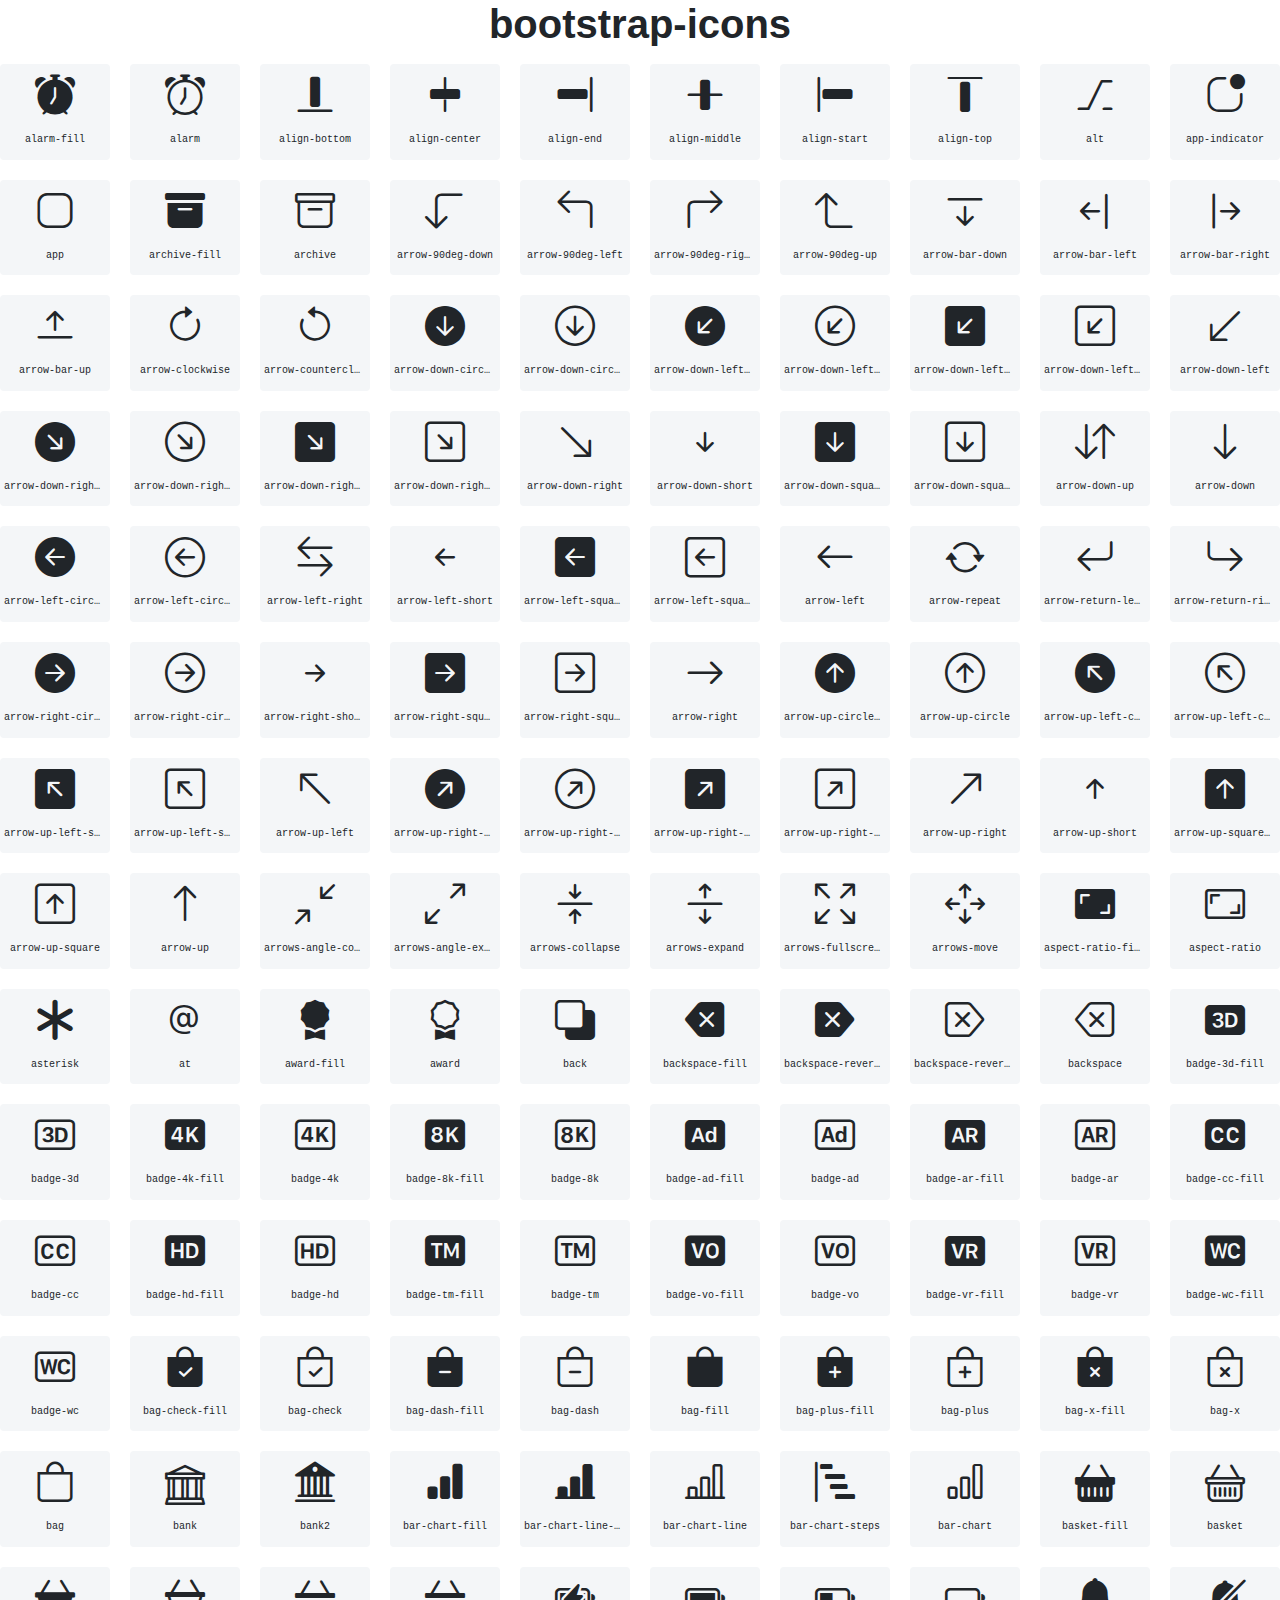
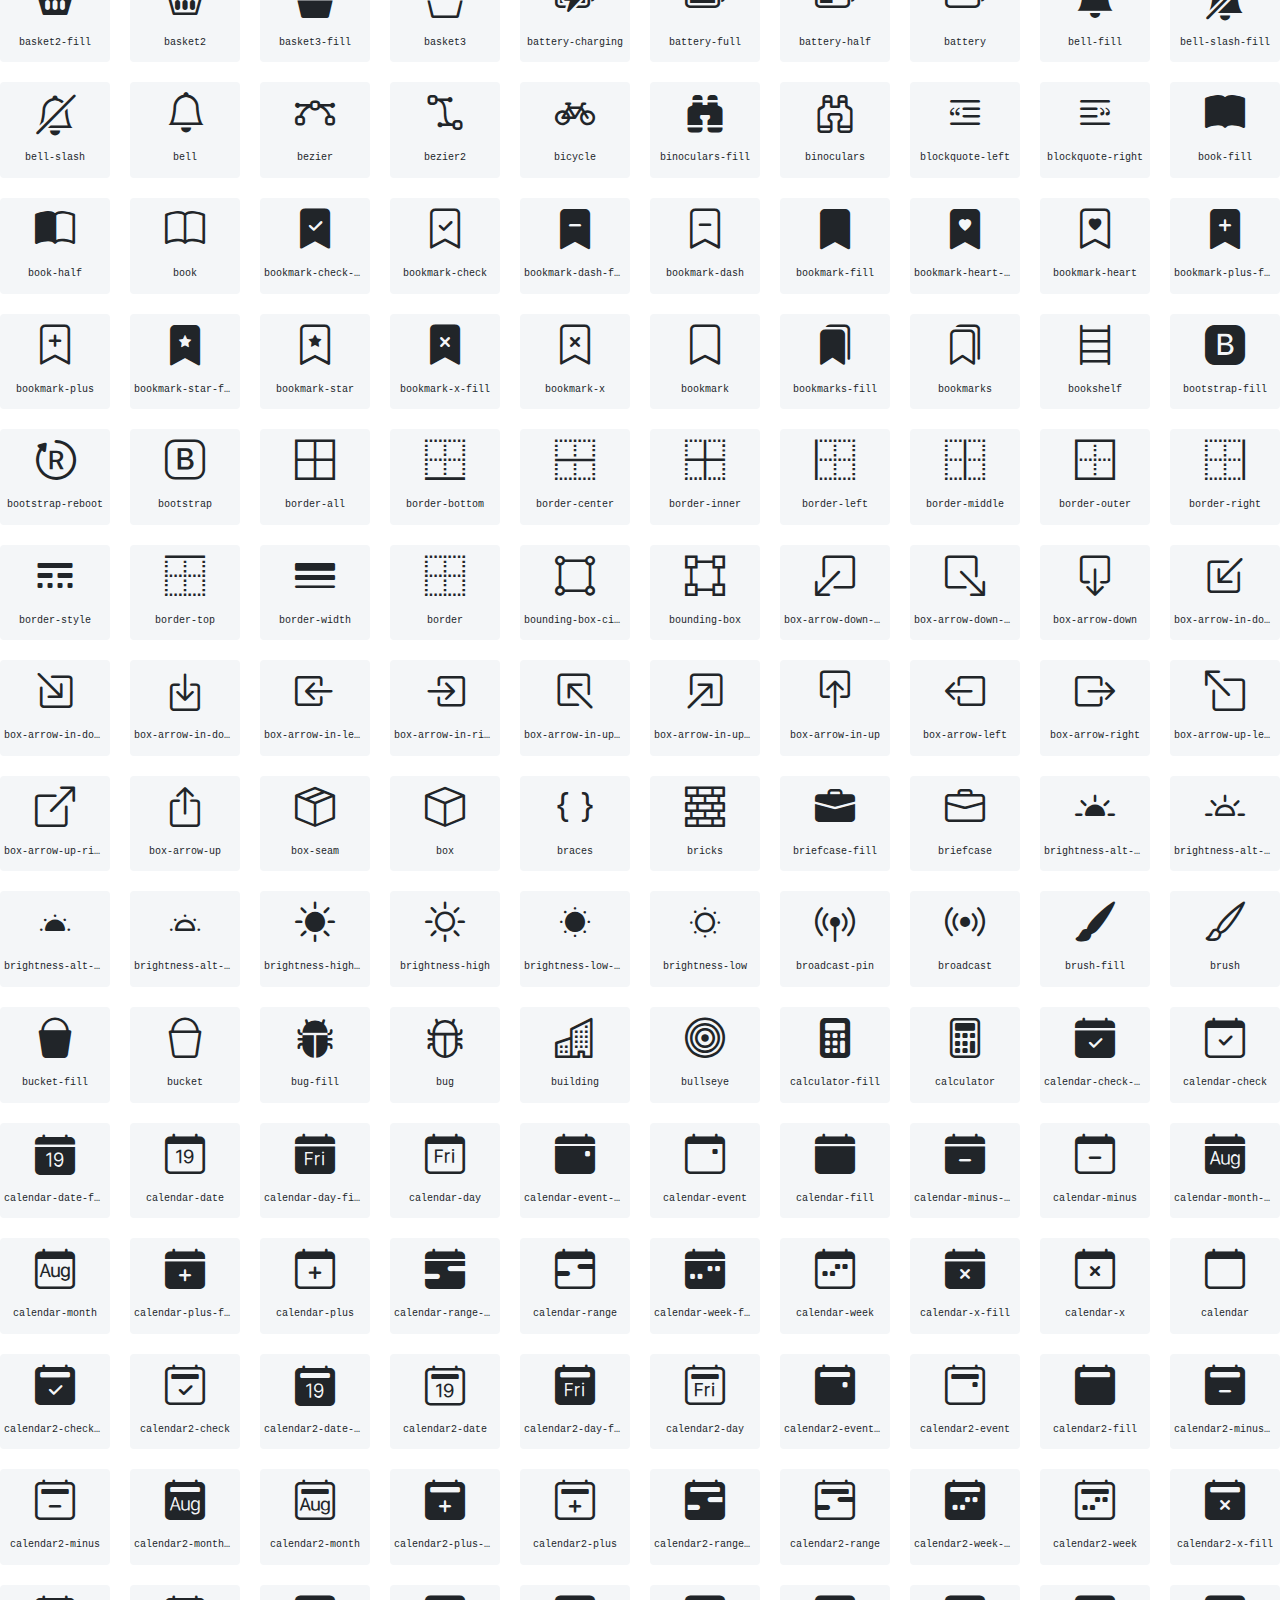
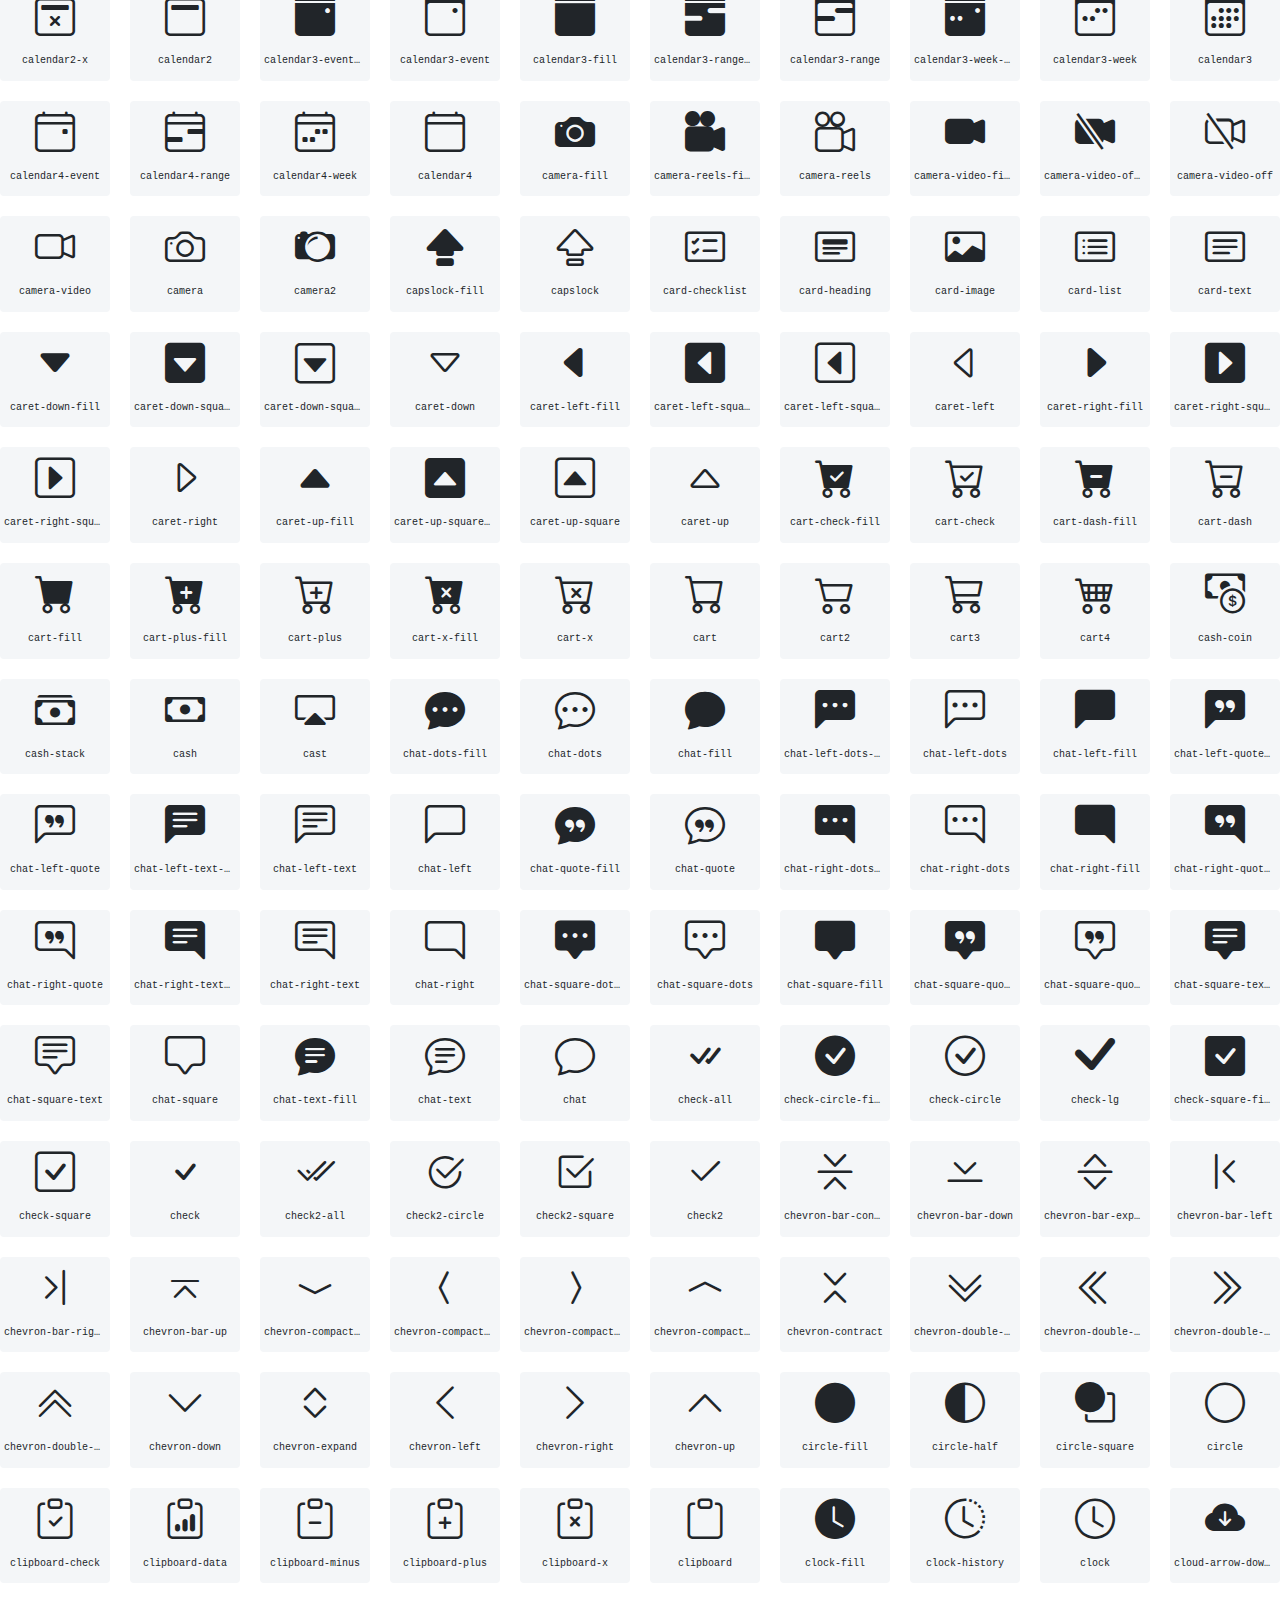
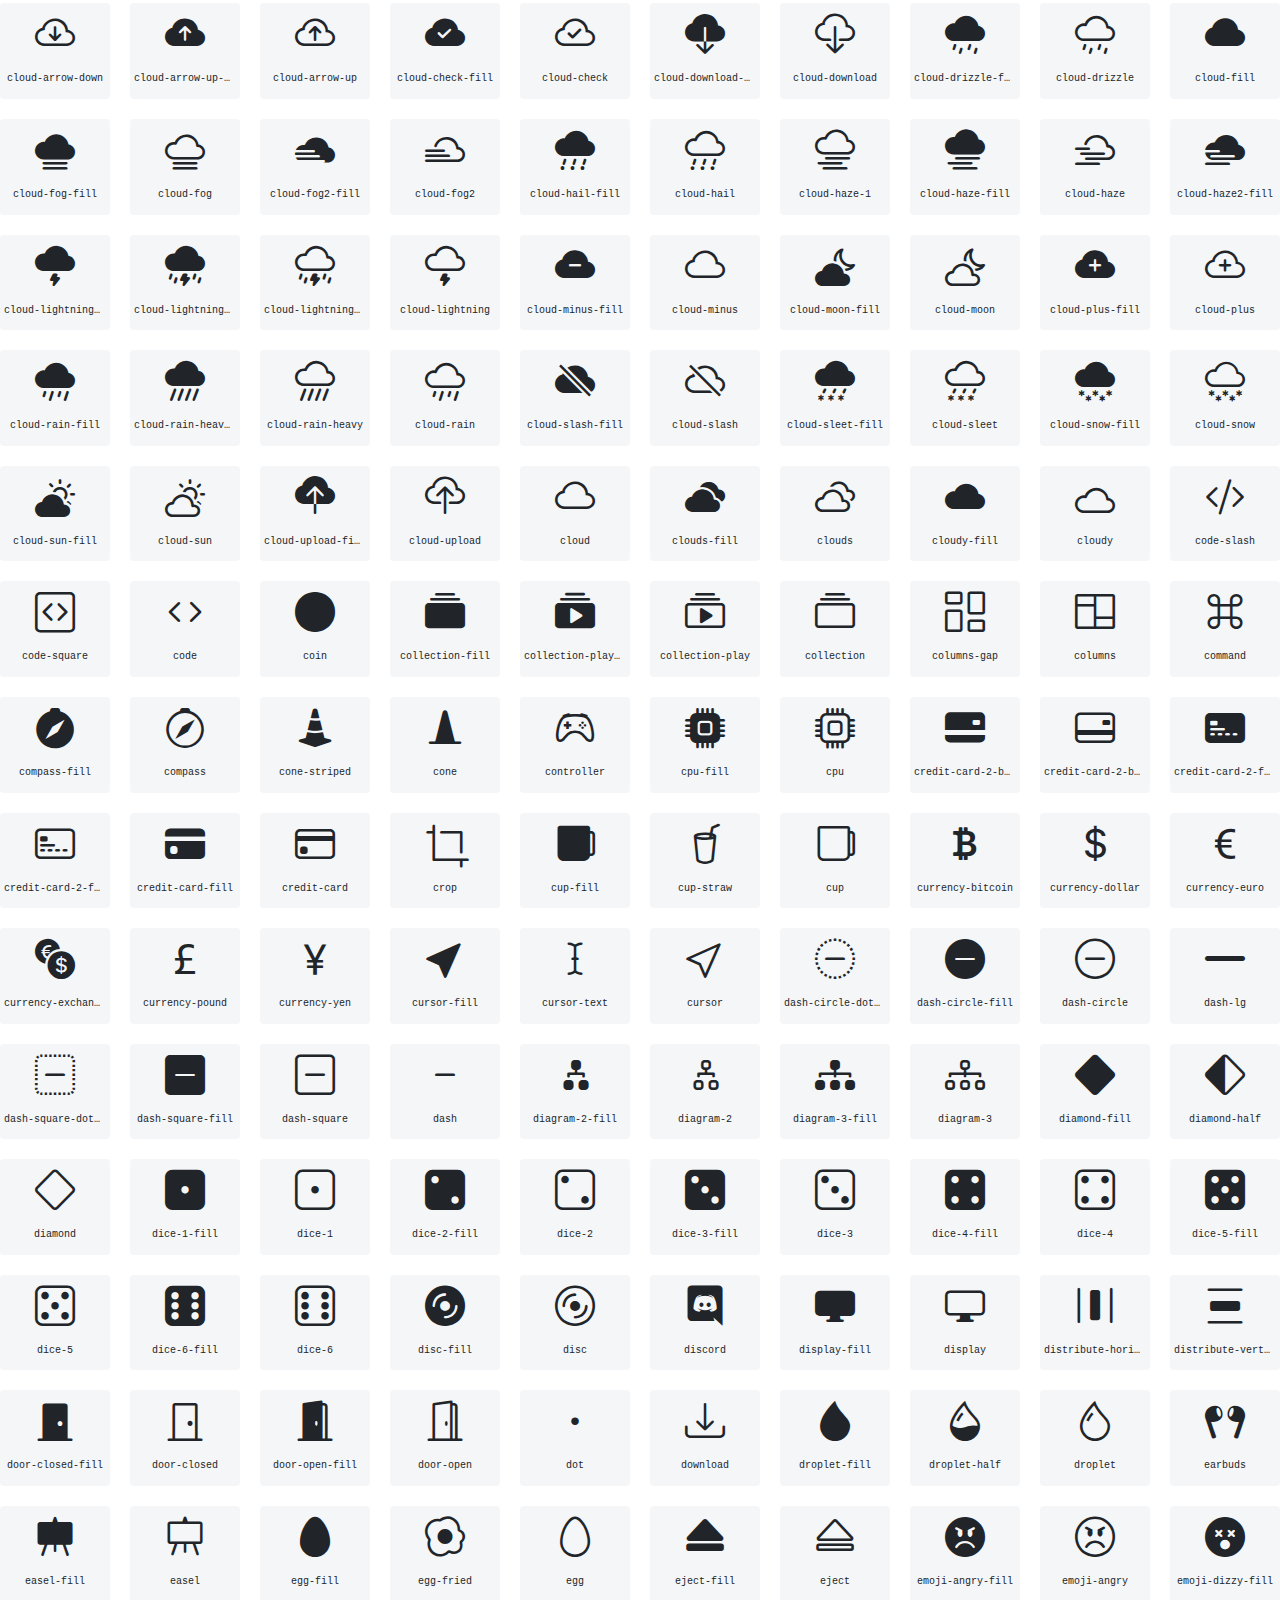
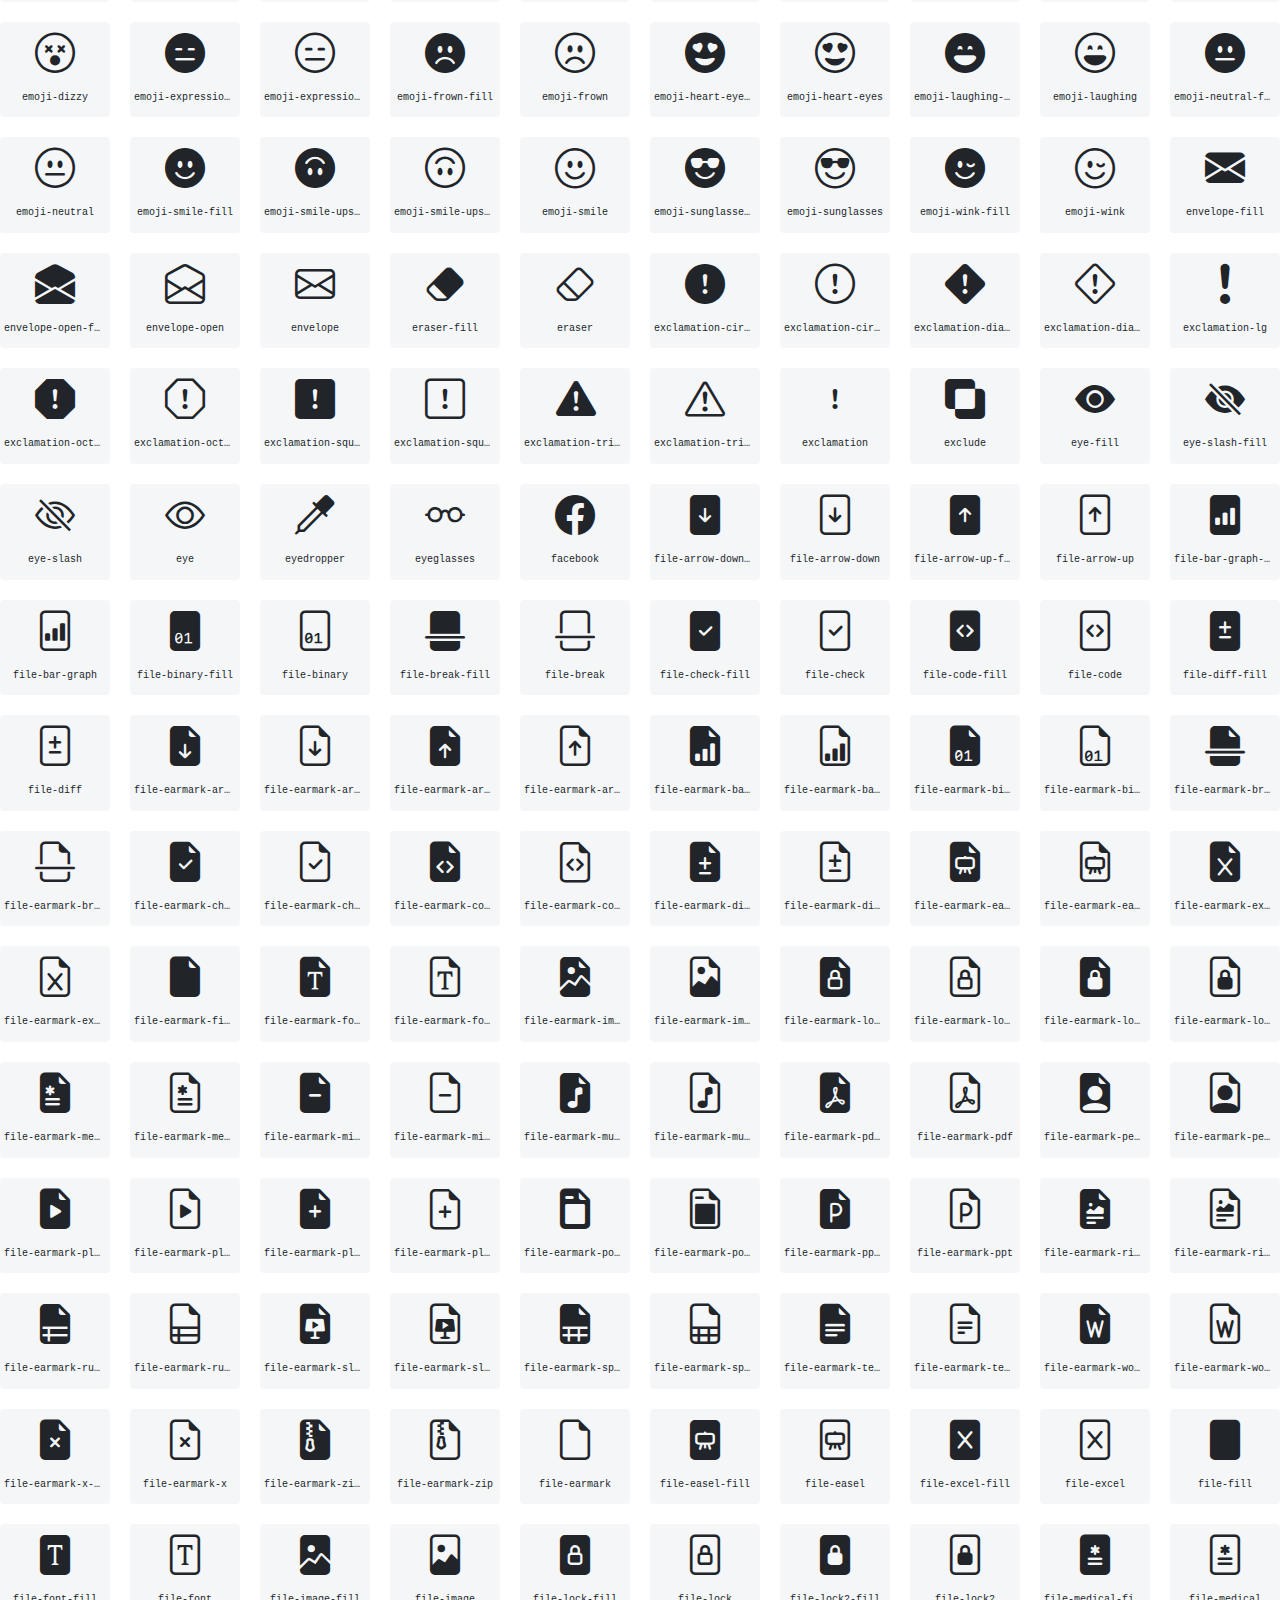
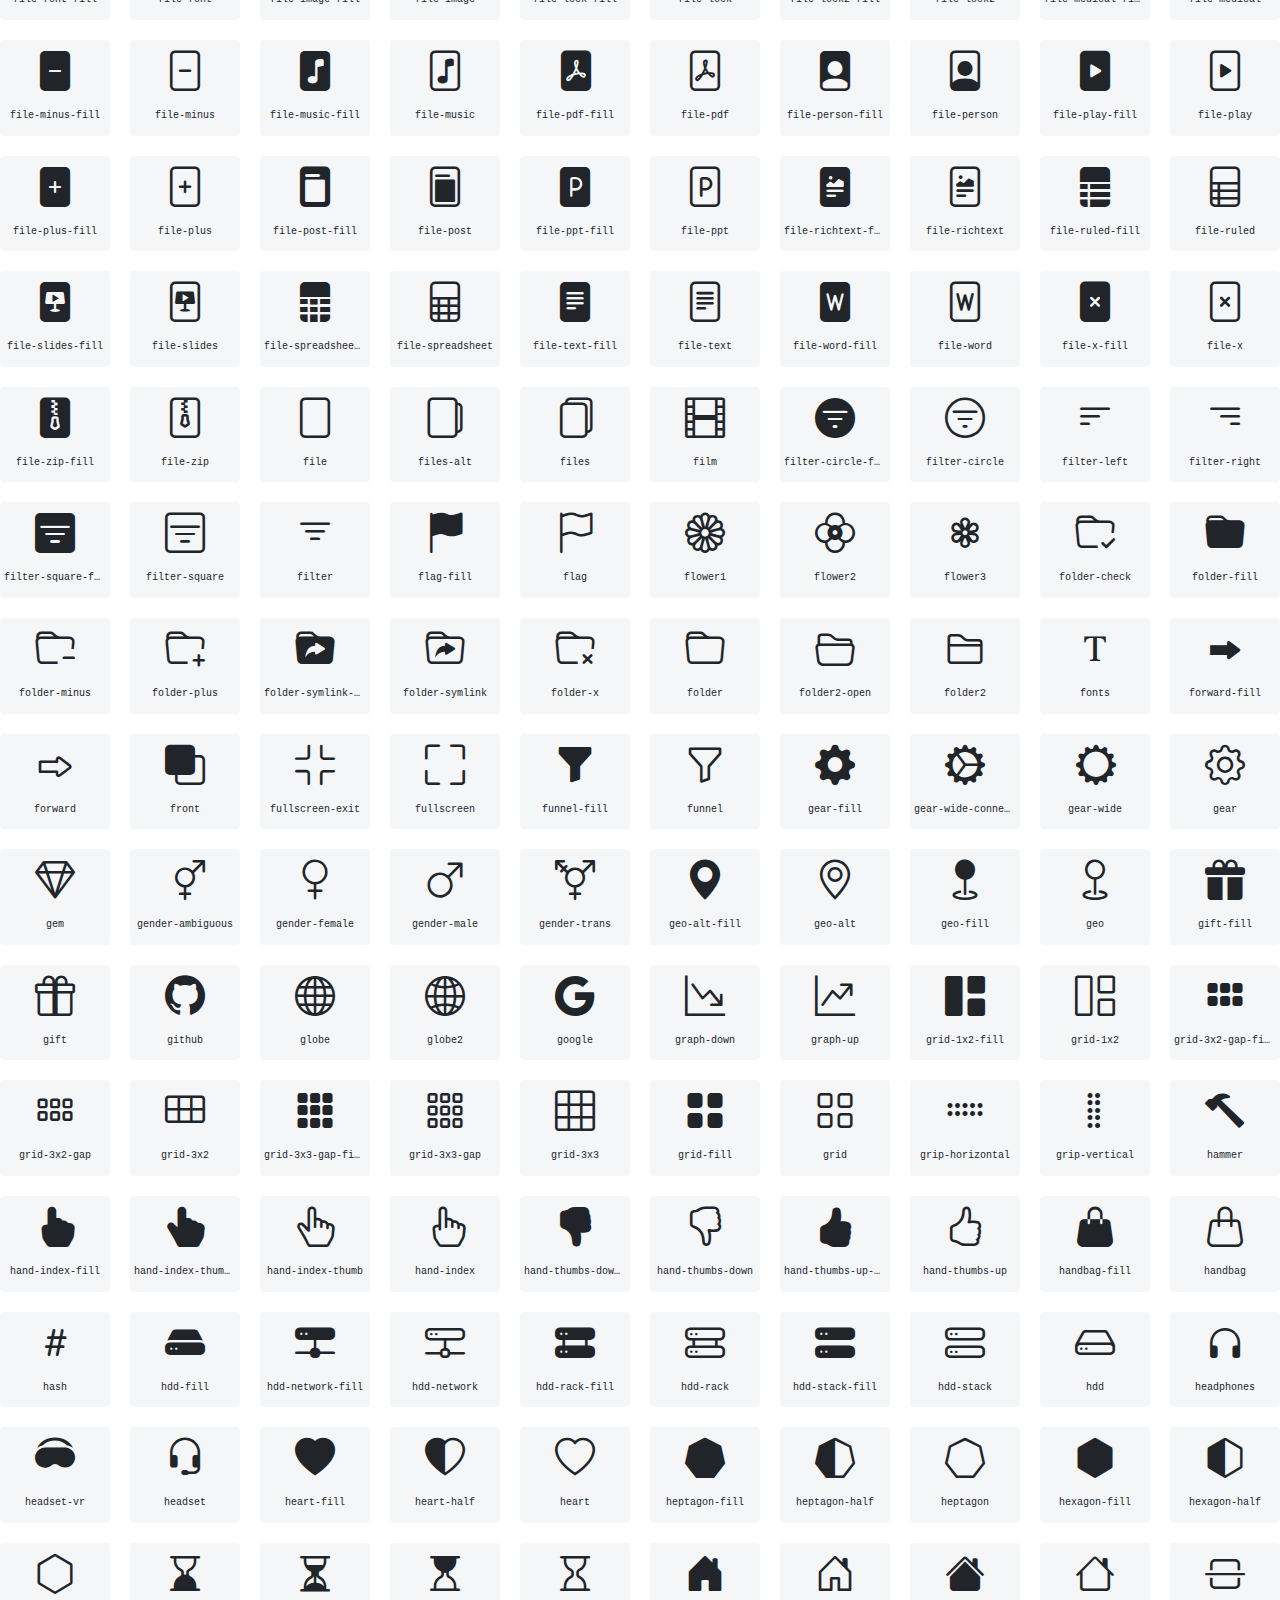
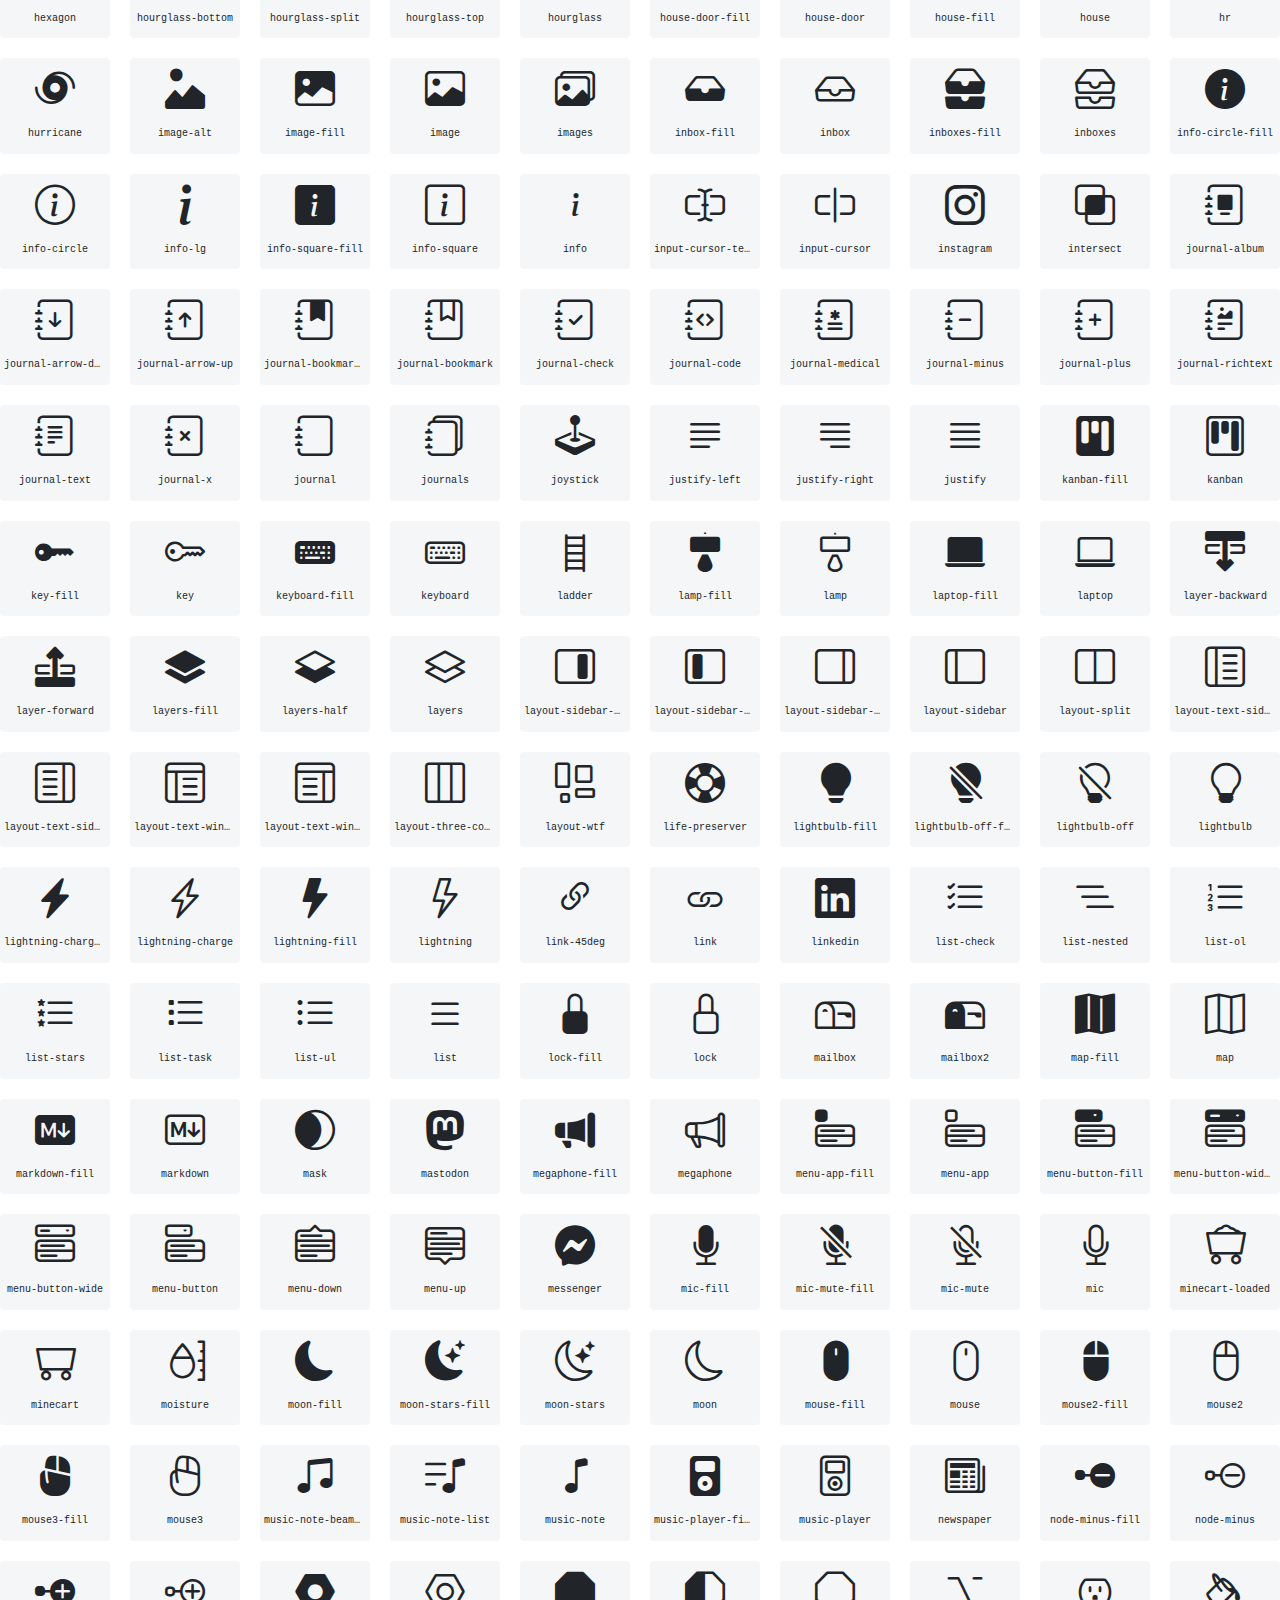
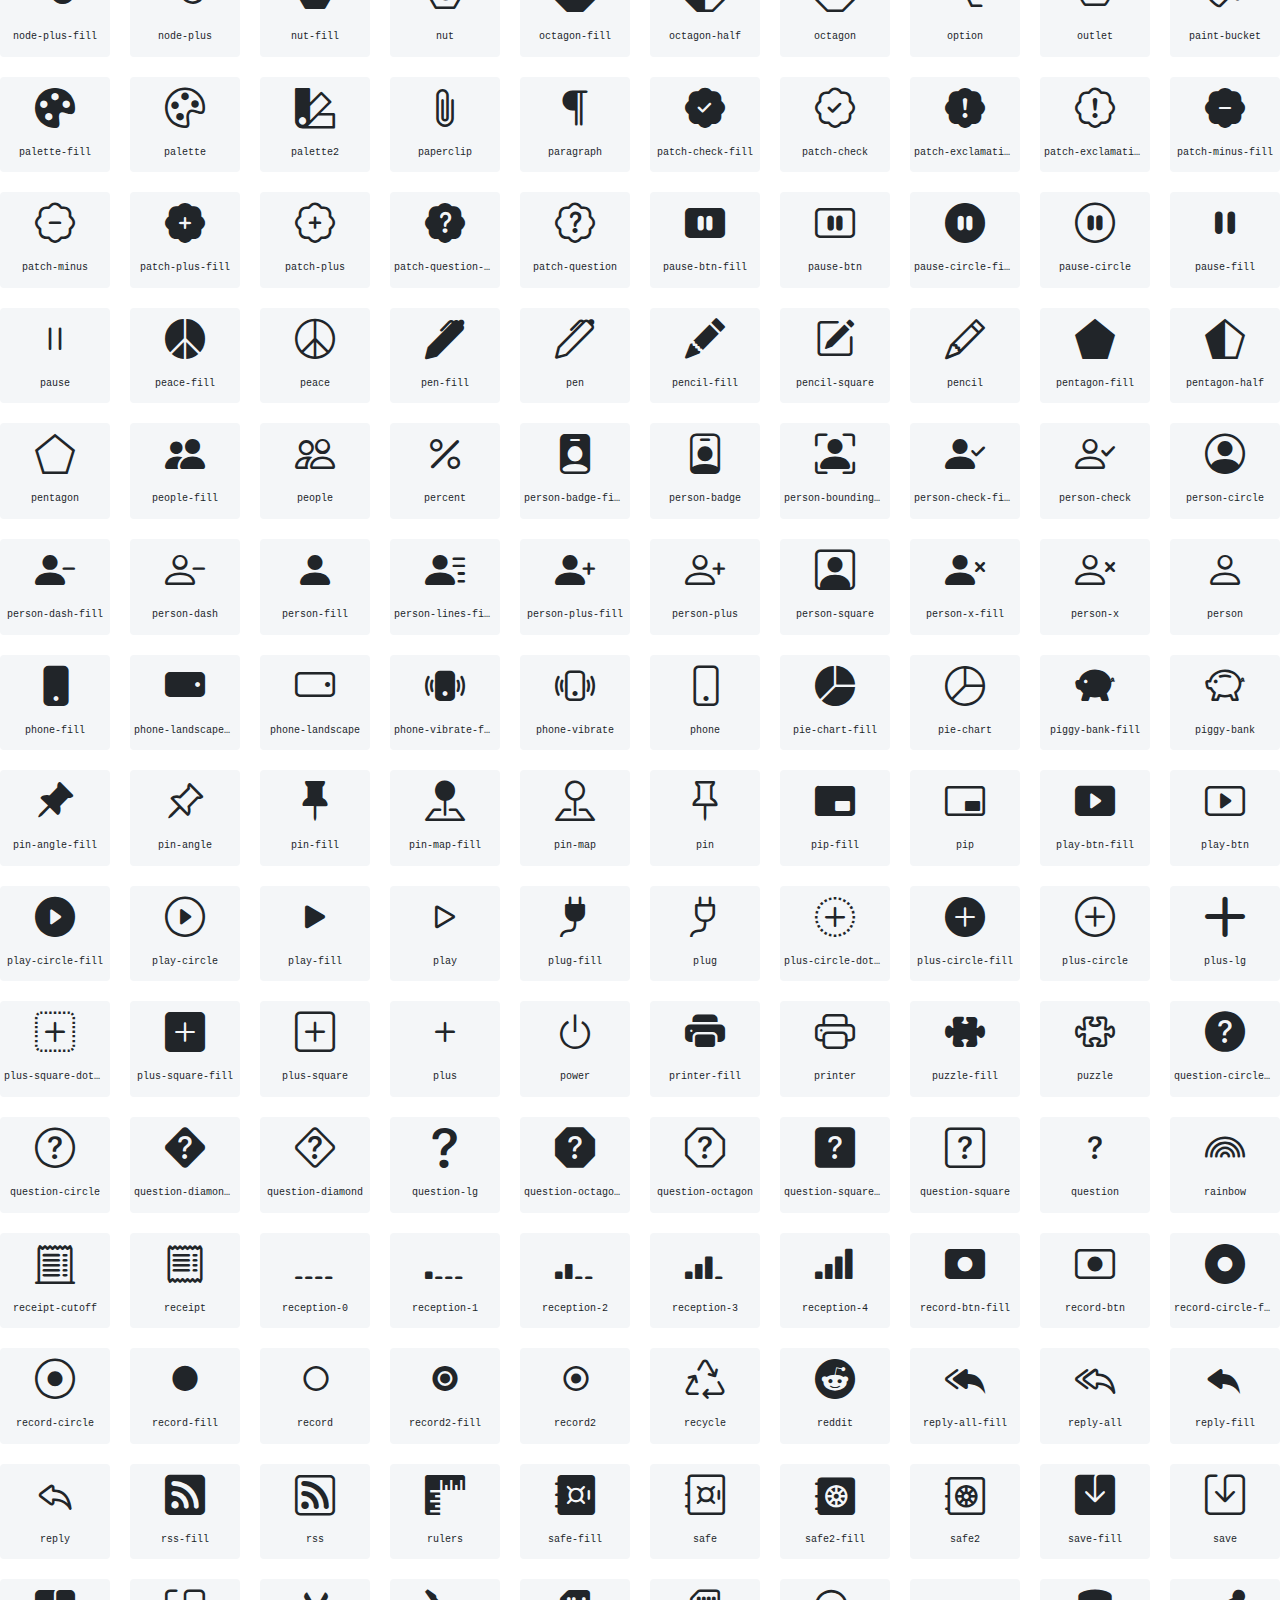
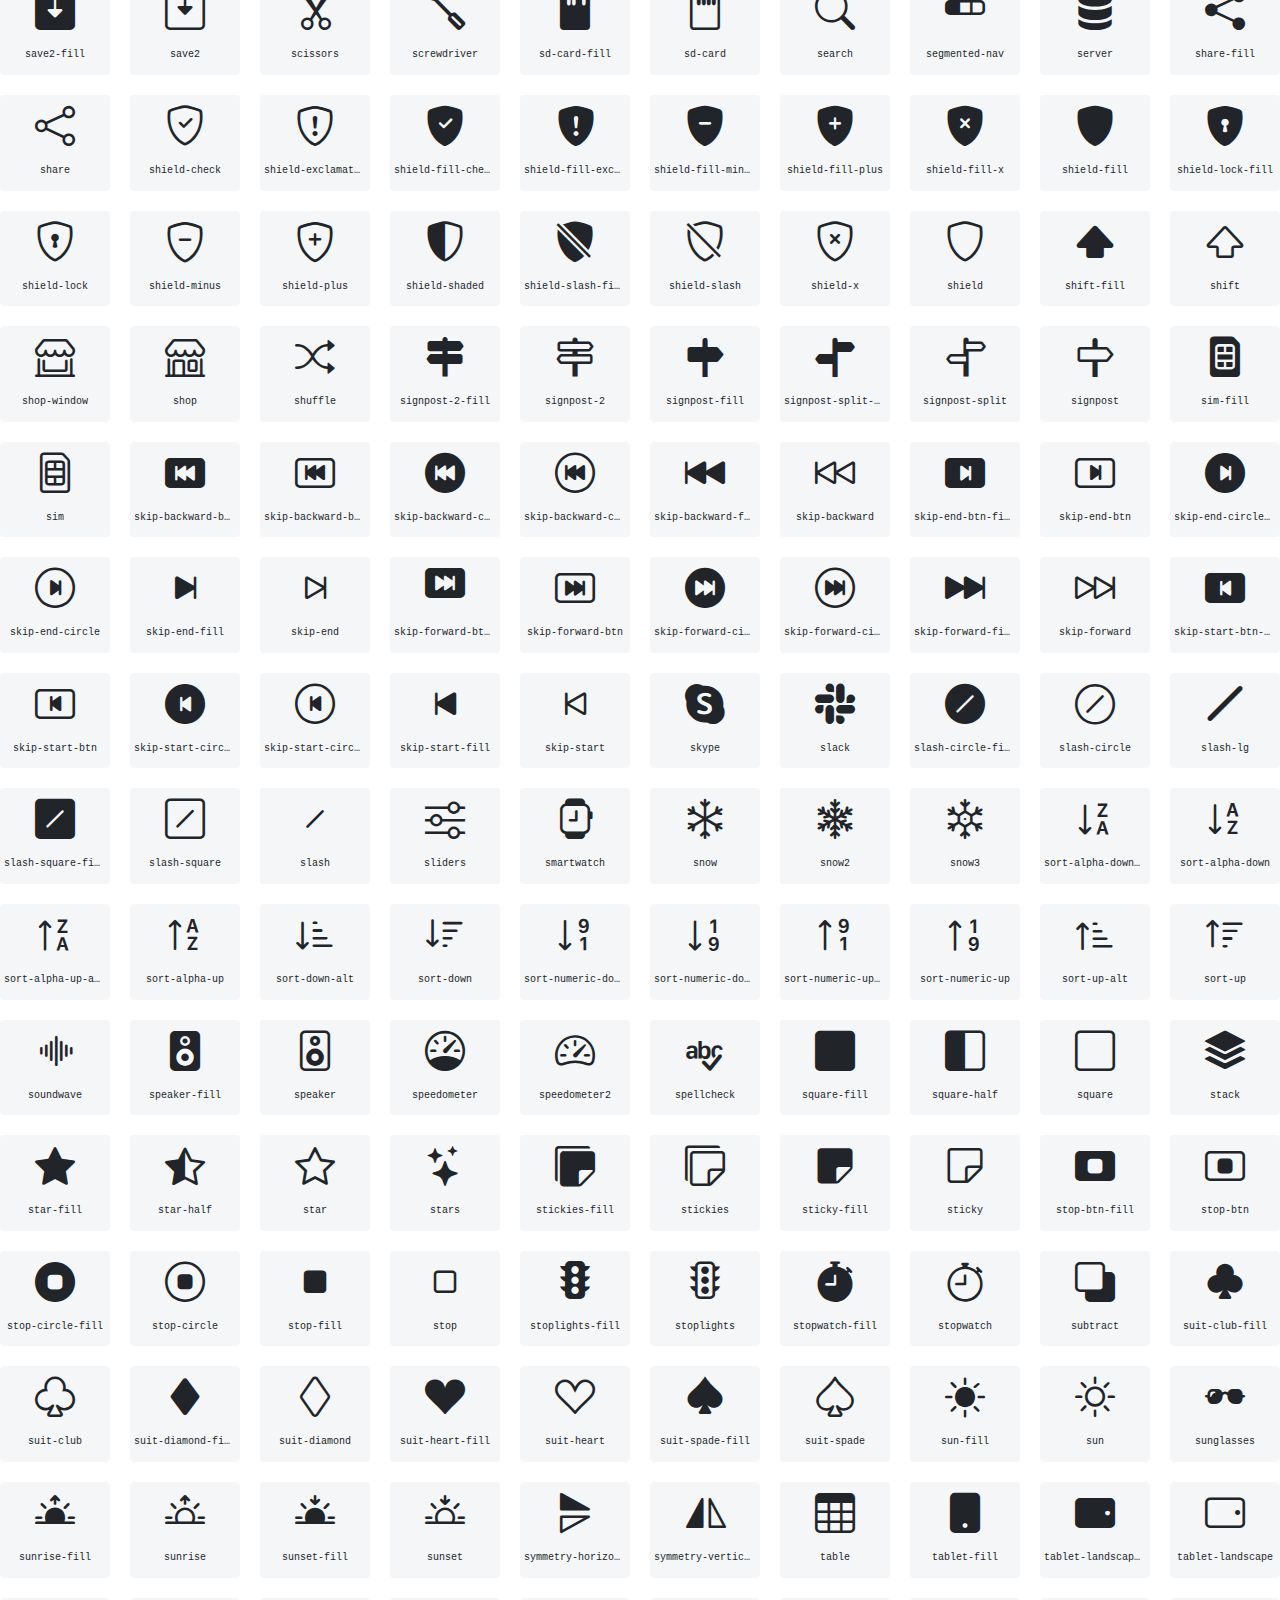
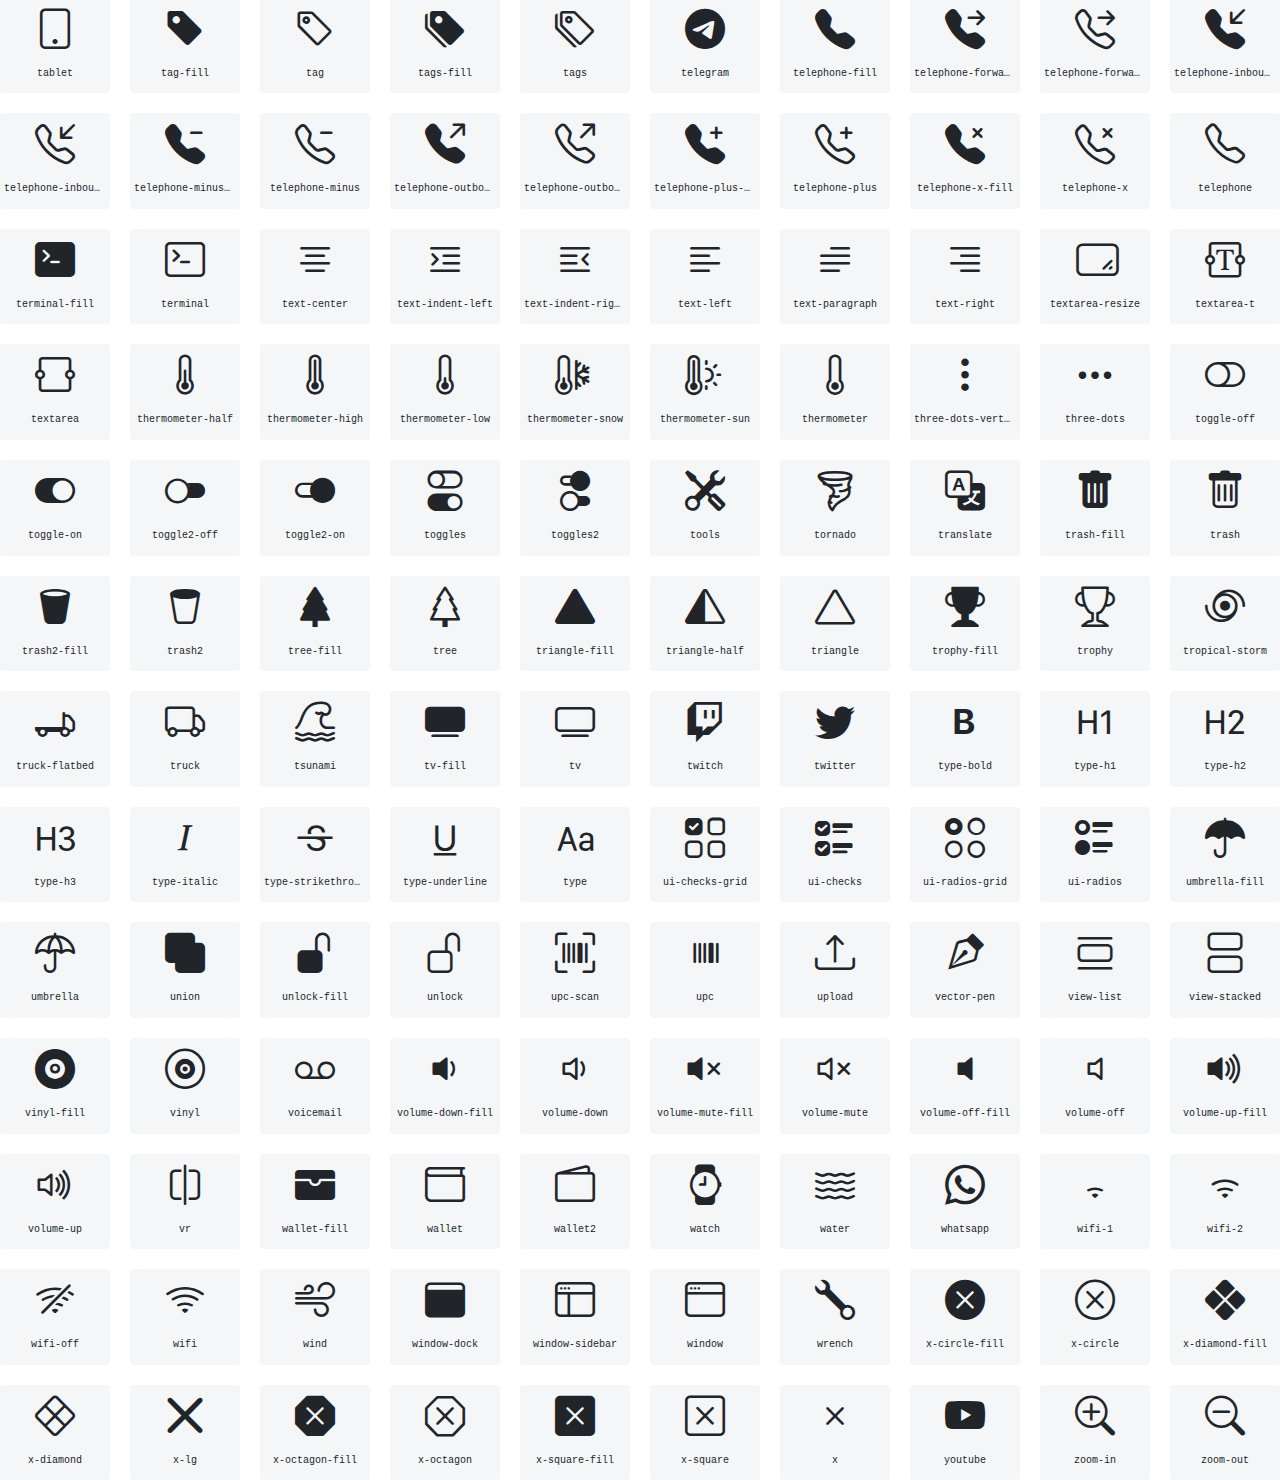
<file: assets/css/bootstrap-icons/index.html>
<!doctype html>
<html lang="en">
<head>
  <meta charset="utf-8">
  <title>bootstrap-icons</title>

  <style>
    .icons {
      display: grid;
      max-width: 100%;
      grid-template-columns: repeat(auto-fit, minmax(100px, 1fr) );
      gap: 1.25rem;
    }
    .icon {
      background-color: var(--bs-light);
      border-radius: .25rem;
    }
    .bi {
      margin: .25rem;
      font-size: 2.5rem;
    }
    .label {
      font-family: var(--bs-font-monospace);
    }
    .label {
      display: inline-block;
      width: 100%;
      overflow: hidden;
      padding: .25rem;
      font-size: .625rem;
      text-overflow: ellipsis;
      white-space: nowrap;
    }
  </style>

  <link rel="stylesheet" href="/assets/css/bootstrap.min.css">
  <link rel="stylesheet" href="bootstrap-icons.css">
</head>
<body class="text-center">

  <h1>bootstrap-icons</h1>

  <div class="icons">
    <div class="icon">
      <i class="bi bi-alarm-fill"></i>
      <div class="label">alarm-fill</div>
    </div>
    <div class="icon">
      <i class="bi bi-alarm"></i>
      <div class="label">alarm</div>
    </div>
    <div class="icon">
      <i class="bi bi-align-bottom"></i>
      <div class="label">align-bottom</div>
    </div>
    <div class="icon">
      <i class="bi bi-align-center"></i>
      <div class="label">align-center</div>
    </div>
    <div class="icon">
      <i class="bi bi-align-end"></i>
      <div class="label">align-end</div>
    </div>
    <div class="icon">
      <i class="bi bi-align-middle"></i>
      <div class="label">align-middle</div>
    </div>
    <div class="icon">
      <i class="bi bi-align-start"></i>
      <div class="label">align-start</div>
    </div>
    <div class="icon">
      <i class="bi bi-align-top"></i>
      <div class="label">align-top</div>
    </div>
    <div class="icon">
      <i class="bi bi-alt"></i>
      <div class="label">alt</div>
    </div>
    <div class="icon">
      <i class="bi bi-app-indicator"></i>
      <div class="label">app-indicator</div>
    </div>
    <div class="icon">
      <i class="bi bi-app"></i>
      <div class="label">app</div>
    </div>
    <div class="icon">
      <i class="bi bi-archive-fill"></i>
      <div class="label">archive-fill</div>
    </div>
    <div class="icon">
      <i class="bi bi-archive"></i>
      <div class="label">archive</div>
    </div>
    <div class="icon">
      <i class="bi bi-arrow-90deg-down"></i>
      <div class="label">arrow-90deg-down</div>
    </div>
    <div class="icon">
      <i class="bi bi-arrow-90deg-left"></i>
      <div class="label">arrow-90deg-left</div>
    </div>
    <div class="icon">
      <i class="bi bi-arrow-90deg-right"></i>
      <div class="label">arrow-90deg-right</div>
    </div>
    <div class="icon">
      <i class="bi bi-arrow-90deg-up"></i>
      <div class="label">arrow-90deg-up</div>
    </div>
    <div class="icon">
      <i class="bi bi-arrow-bar-down"></i>
      <div class="label">arrow-bar-down</div>
    </div>
    <div class="icon">
      <i class="bi bi-arrow-bar-left"></i>
      <div class="label">arrow-bar-left</div>
    </div>
    <div class="icon">
      <i class="bi bi-arrow-bar-right"></i>
      <div class="label">arrow-bar-right</div>
    </div>
    <div class="icon">
      <i class="bi bi-arrow-bar-up"></i>
      <div class="label">arrow-bar-up</div>
    </div>
    <div class="icon">
      <i class="bi bi-arrow-clockwise"></i>
      <div class="label">arrow-clockwise</div>
    </div>
    <div class="icon">
      <i class="bi bi-arrow-counterclockwise"></i>
      <div class="label">arrow-counterclockwise</div>
    </div>
    <div class="icon">
      <i class="bi bi-arrow-down-circle-fill"></i>
      <div class="label">arrow-down-circle-fill</div>
    </div>
    <div class="icon">
      <i class="bi bi-arrow-down-circle"></i>
      <div class="label">arrow-down-circle</div>
    </div>
    <div class="icon">
      <i class="bi bi-arrow-down-left-circle-fill"></i>
      <div class="label">arrow-down-left-circle-fill</div>
    </div>
    <div class="icon">
      <i class="bi bi-arrow-down-left-circle"></i>
      <div class="label">arrow-down-left-circle</div>
    </div>
    <div class="icon">
      <i class="bi bi-arrow-down-left-square-fill"></i>
      <div class="label">arrow-down-left-square-fill</div>
    </div>
    <div class="icon">
      <i class="bi bi-arrow-down-left-square"></i>
      <div class="label">arrow-down-left-square</div>
    </div>
    <div class="icon">
      <i class="bi bi-arrow-down-left"></i>
      <div class="label">arrow-down-left</div>
    </div>
    <div class="icon">
      <i class="bi bi-arrow-down-right-circle-fill"></i>
      <div class="label">arrow-down-right-circle-fill</div>
    </div>
    <div class="icon">
      <i class="bi bi-arrow-down-right-circle"></i>
      <div class="label">arrow-down-right-circle</div>
    </div>
    <div class="icon">
      <i class="bi bi-arrow-down-right-square-fill"></i>
      <div class="label">arrow-down-right-square-fill</div>
    </div>
    <div class="icon">
      <i class="bi bi-arrow-down-right-square"></i>
      <div class="label">arrow-down-right-square</div>
    </div>
    <div class="icon">
      <i class="bi bi-arrow-down-right"></i>
      <div class="label">arrow-down-right</div>
    </div>
    <div class="icon">
      <i class="bi bi-arrow-down-short"></i>
      <div class="label">arrow-down-short</div>
    </div>
    <div class="icon">
      <i class="bi bi-arrow-down-square-fill"></i>
      <div class="label">arrow-down-square-fill</div>
    </div>
    <div class="icon">
      <i class="bi bi-arrow-down-square"></i>
      <div class="label">arrow-down-square</div>
    </div>
    <div class="icon">
      <i class="bi bi-arrow-down-up"></i>
      <div class="label">arrow-down-up</div>
    </div>
    <div class="icon">
      <i class="bi bi-arrow-down"></i>
      <div class="label">arrow-down</div>
    </div>
    <div class="icon">
      <i class="bi bi-arrow-left-circle-fill"></i>
      <div class="label">arrow-left-circle-fill</div>
    </div>
    <div class="icon">
      <i class="bi bi-arrow-left-circle"></i>
      <div class="label">arrow-left-circle</div>
    </div>
    <div class="icon">
      <i class="bi bi-arrow-left-right"></i>
      <div class="label">arrow-left-right</div>
    </div>
    <div class="icon">
      <i class="bi bi-arrow-left-short"></i>
      <div class="label">arrow-left-short</div>
    </div>
    <div class="icon">
      <i class="bi bi-arrow-left-square-fill"></i>
      <div class="label">arrow-left-square-fill</div>
    </div>
    <div class="icon">
      <i class="bi bi-arrow-left-square"></i>
      <div class="label">arrow-left-square</div>
    </div>
    <div class="icon">
      <i class="bi bi-arrow-left"></i>
      <div class="label">arrow-left</div>
    </div>
    <div class="icon">
      <i class="bi bi-arrow-repeat"></i>
      <div class="label">arrow-repeat</div>
    </div>
    <div class="icon">
      <i class="bi bi-arrow-return-left"></i>
      <div class="label">arrow-return-left</div>
    </div>
    <div class="icon">
      <i class="bi bi-arrow-return-right"></i>
      <div class="label">arrow-return-right</div>
    </div>
    <div class="icon">
      <i class="bi bi-arrow-right-circle-fill"></i>
      <div class="label">arrow-right-circle-fill</div>
    </div>
    <div class="icon">
      <i class="bi bi-arrow-right-circle"></i>
      <div class="label">arrow-right-circle</div>
    </div>
    <div class="icon">
      <i class="bi bi-arrow-right-short"></i>
      <div class="label">arrow-right-short</div>
    </div>
    <div class="icon">
      <i class="bi bi-arrow-right-square-fill"></i>
      <div class="label">arrow-right-square-fill</div>
    </div>
    <div class="icon">
      <i class="bi bi-arrow-right-square"></i>
      <div class="label">arrow-right-square</div>
    </div>
    <div class="icon">
      <i class="bi bi-arrow-right"></i>
      <div class="label">arrow-right</div>
    </div>
    <div class="icon">
      <i class="bi bi-arrow-up-circle-fill"></i>
      <div class="label">arrow-up-circle-fill</div>
    </div>
    <div class="icon">
      <i class="bi bi-arrow-up-circle"></i>
      <div class="label">arrow-up-circle</div>
    </div>
    <div class="icon">
      <i class="bi bi-arrow-up-left-circle-fill"></i>
      <div class="label">arrow-up-left-circle-fill</div>
    </div>
    <div class="icon">
      <i class="bi bi-arrow-up-left-circle"></i>
      <div class="label">arrow-up-left-circle</div>
    </div>
    <div class="icon">
      <i class="bi bi-arrow-up-left-square-fill"></i>
      <div class="label">arrow-up-left-square-fill</div>
    </div>
    <div class="icon">
      <i class="bi bi-arrow-up-left-square"></i>
      <div class="label">arrow-up-left-square</div>
    </div>
    <div class="icon">
      <i class="bi bi-arrow-up-left"></i>
      <div class="label">arrow-up-left</div>
    </div>
    <div class="icon">
      <i class="bi bi-arrow-up-right-circle-fill"></i>
      <div class="label">arrow-up-right-circle-fill</div>
    </div>
    <div class="icon">
      <i class="bi bi-arrow-up-right-circle"></i>
      <div class="label">arrow-up-right-circle</div>
    </div>
    <div class="icon">
      <i class="bi bi-arrow-up-right-square-fill"></i>
      <div class="label">arrow-up-right-square-fill</div>
    </div>
    <div class="icon">
      <i class="bi bi-arrow-up-right-square"></i>
      <div class="label">arrow-up-right-square</div>
    </div>
    <div class="icon">
      <i class="bi bi-arrow-up-right"></i>
      <div class="label">arrow-up-right</div>
    </div>
    <div class="icon">
      <i class="bi bi-arrow-up-short"></i>
      <div class="label">arrow-up-short</div>
    </div>
    <div class="icon">
      <i class="bi bi-arrow-up-square-fill"></i>
      <div class="label">arrow-up-square-fill</div>
    </div>
    <div class="icon">
      <i class="bi bi-arrow-up-square"></i>
      <div class="label">arrow-up-square</div>
    </div>
    <div class="icon">
      <i class="bi bi-arrow-up"></i>
      <div class="label">arrow-up</div>
    </div>
    <div class="icon">
      <i class="bi bi-arrows-angle-contract"></i>
      <div class="label">arrows-angle-contract</div>
    </div>
    <div class="icon">
      <i class="bi bi-arrows-angle-expand"></i>
      <div class="label">arrows-angle-expand</div>
    </div>
    <div class="icon">
      <i class="bi bi-arrows-collapse"></i>
      <div class="label">arrows-collapse</div>
    </div>
    <div class="icon">
      <i class="bi bi-arrows-expand"></i>
      <div class="label">arrows-expand</div>
    </div>
    <div class="icon">
      <i class="bi bi-arrows-fullscreen"></i>
      <div class="label">arrows-fullscreen</div>
    </div>
    <div class="icon">
      <i class="bi bi-arrows-move"></i>
      <div class="label">arrows-move</div>
    </div>
    <div class="icon">
      <i class="bi bi-aspect-ratio-fill"></i>
      <div class="label">aspect-ratio-fill</div>
    </div>
    <div class="icon">
      <i class="bi bi-aspect-ratio"></i>
      <div class="label">aspect-ratio</div>
    </div>
    <div class="icon">
      <i class="bi bi-asterisk"></i>
      <div class="label">asterisk</div>
    </div>
    <div class="icon">
      <i class="bi bi-at"></i>
      <div class="label">at</div>
    </div>
    <div class="icon">
      <i class="bi bi-award-fill"></i>
      <div class="label">award-fill</div>
    </div>
    <div class="icon">
      <i class="bi bi-award"></i>
      <div class="label">award</div>
    </div>
    <div class="icon">
      <i class="bi bi-back"></i>
      <div class="label">back</div>
    </div>
    <div class="icon">
      <i class="bi bi-backspace-fill"></i>
      <div class="label">backspace-fill</div>
    </div>
    <div class="icon">
      <i class="bi bi-backspace-reverse-fill"></i>
      <div class="label">backspace-reverse-fill</div>
    </div>
    <div class="icon">
      <i class="bi bi-backspace-reverse"></i>
      <div class="label">backspace-reverse</div>
    </div>
    <div class="icon">
      <i class="bi bi-backspace"></i>
      <div class="label">backspace</div>
    </div>
    <div class="icon">
      <i class="bi bi-badge-3d-fill"></i>
      <div class="label">badge-3d-fill</div>
    </div>
    <div class="icon">
      <i class="bi bi-badge-3d"></i>
      <div class="label">badge-3d</div>
    </div>
    <div class="icon">
      <i class="bi bi-badge-4k-fill"></i>
      <div class="label">badge-4k-fill</div>
    </div>
    <div class="icon">
      <i class="bi bi-badge-4k"></i>
      <div class="label">badge-4k</div>
    </div>
    <div class="icon">
      <i class="bi bi-badge-8k-fill"></i>
      <div class="label">badge-8k-fill</div>
    </div>
    <div class="icon">
      <i class="bi bi-badge-8k"></i>
      <div class="label">badge-8k</div>
    </div>
    <div class="icon">
      <i class="bi bi-badge-ad-fill"></i>
      <div class="label">badge-ad-fill</div>
    </div>
    <div class="icon">
      <i class="bi bi-badge-ad"></i>
      <div class="label">badge-ad</div>
    </div>
    <div class="icon">
      <i class="bi bi-badge-ar-fill"></i>
      <div class="label">badge-ar-fill</div>
    </div>
    <div class="icon">
      <i class="bi bi-badge-ar"></i>
      <div class="label">badge-ar</div>
    </div>
    <div class="icon">
      <i class="bi bi-badge-cc-fill"></i>
      <div class="label">badge-cc-fill</div>
    </div>
    <div class="icon">
      <i class="bi bi-badge-cc"></i>
      <div class="label">badge-cc</div>
    </div>
    <div class="icon">
      <i class="bi bi-badge-hd-fill"></i>
      <div class="label">badge-hd-fill</div>
    </div>
    <div class="icon">
      <i class="bi bi-badge-hd"></i>
      <div class="label">badge-hd</div>
    </div>
    <div class="icon">
      <i class="bi bi-badge-tm-fill"></i>
      <div class="label">badge-tm-fill</div>
    </div>
    <div class="icon">
      <i class="bi bi-badge-tm"></i>
      <div class="label">badge-tm</div>
    </div>
    <div class="icon">
      <i class="bi bi-badge-vo-fill"></i>
      <div class="label">badge-vo-fill</div>
    </div>
    <div class="icon">
      <i class="bi bi-badge-vo"></i>
      <div class="label">badge-vo</div>
    </div>
    <div class="icon">
      <i class="bi bi-badge-vr-fill"></i>
      <div class="label">badge-vr-fill</div>
    </div>
    <div class="icon">
      <i class="bi bi-badge-vr"></i>
      <div class="label">badge-vr</div>
    </div>
    <div class="icon">
      <i class="bi bi-badge-wc-fill"></i>
      <div class="label">badge-wc-fill</div>
    </div>
    <div class="icon">
      <i class="bi bi-badge-wc"></i>
      <div class="label">badge-wc</div>
    </div>
    <div class="icon">
      <i class="bi bi-bag-check-fill"></i>
      <div class="label">bag-check-fill</div>
    </div>
    <div class="icon">
      <i class="bi bi-bag-check"></i>
      <div class="label">bag-check</div>
    </div>
    <div class="icon">
      <i class="bi bi-bag-dash-fill"></i>
      <div class="label">bag-dash-fill</div>
    </div>
    <div class="icon">
      <i class="bi bi-bag-dash"></i>
      <div class="label">bag-dash</div>
    </div>
    <div class="icon">
      <i class="bi bi-bag-fill"></i>
      <div class="label">bag-fill</div>
    </div>
    <div class="icon">
      <i class="bi bi-bag-plus-fill"></i>
      <div class="label">bag-plus-fill</div>
    </div>
    <div class="icon">
      <i class="bi bi-bag-plus"></i>
      <div class="label">bag-plus</div>
    </div>
    <div class="icon">
      <i class="bi bi-bag-x-fill"></i>
      <div class="label">bag-x-fill</div>
    </div>
    <div class="icon">
      <i class="bi bi-bag-x"></i>
      <div class="label">bag-x</div>
    </div>
    <div class="icon">
      <i class="bi bi-bag"></i>
      <div class="label">bag</div>
    </div>
    <div class="icon">
      <i class="bi bi-bank"></i>
      <div class="label">bank</div>
    </div>
    <div class="icon">
      <i class="bi bi-bank2"></i>
      <div class="label">bank2</div>
    </div>
    <div class="icon">
      <i class="bi bi-bar-chart-fill"></i>
      <div class="label">bar-chart-fill</div>
    </div>
    <div class="icon">
      <i class="bi bi-bar-chart-line-fill"></i>
      <div class="label">bar-chart-line-fill</div>
    </div>
    <div class="icon">
      <i class="bi bi-bar-chart-line"></i>
      <div class="label">bar-chart-line</div>
    </div>
    <div class="icon">
      <i class="bi bi-bar-chart-steps"></i>
      <div class="label">bar-chart-steps</div>
    </div>
    <div class="icon">
      <i class="bi bi-bar-chart"></i>
      <div class="label">bar-chart</div>
    </div>
    <div class="icon">
      <i class="bi bi-basket-fill"></i>
      <div class="label">basket-fill</div>
    </div>
    <div class="icon">
      <i class="bi bi-basket"></i>
      <div class="label">basket</div>
    </div>
    <div class="icon">
      <i class="bi bi-basket2-fill"></i>
      <div class="label">basket2-fill</div>
    </div>
    <div class="icon">
      <i class="bi bi-basket2"></i>
      <div class="label">basket2</div>
    </div>
    <div class="icon">
      <i class="bi bi-basket3-fill"></i>
      <div class="label">basket3-fill</div>
    </div>
    <div class="icon">
      <i class="bi bi-basket3"></i>
      <div class="label">basket3</div>
    </div>
    <div class="icon">
      <i class="bi bi-battery-charging"></i>
      <div class="label">battery-charging</div>
    </div>
    <div class="icon">
      <i class="bi bi-battery-full"></i>
      <div class="label">battery-full</div>
    </div>
    <div class="icon">
      <i class="bi bi-battery-half"></i>
      <div class="label">battery-half</div>
    </div>
    <div class="icon">
      <i class="bi bi-battery"></i>
      <div class="label">battery</div>
    </div>
    <div class="icon">
      <i class="bi bi-bell-fill"></i>
      <div class="label">bell-fill</div>
    </div>
    <div class="icon">
      <i class="bi bi-bell-slash-fill"></i>
      <div class="label">bell-slash-fill</div>
    </div>
    <div class="icon">
      <i class="bi bi-bell-slash"></i>
      <div class="label">bell-slash</div>
    </div>
    <div class="icon">
      <i class="bi bi-bell"></i>
      <div class="label">bell</div>
    </div>
    <div class="icon">
      <i class="bi bi-bezier"></i>
      <div class="label">bezier</div>
    </div>
    <div class="icon">
      <i class="bi bi-bezier2"></i>
      <div class="label">bezier2</div>
    </div>
    <div class="icon">
      <i class="bi bi-bicycle"></i>
      <div class="label">bicycle</div>
    </div>
    <div class="icon">
      <i class="bi bi-binoculars-fill"></i>
      <div class="label">binoculars-fill</div>
    </div>
    <div class="icon">
      <i class="bi bi-binoculars"></i>
      <div class="label">binoculars</div>
    </div>
    <div class="icon">
      <i class="bi bi-blockquote-left"></i>
      <div class="label">blockquote-left</div>
    </div>
    <div class="icon">
      <i class="bi bi-blockquote-right"></i>
      <div class="label">blockquote-right</div>
    </div>
    <div class="icon">
      <i class="bi bi-book-fill"></i>
      <div class="label">book-fill</div>
    </div>
    <div class="icon">
      <i class="bi bi-book-half"></i>
      <div class="label">book-half</div>
    </div>
    <div class="icon">
      <i class="bi bi-book"></i>
      <div class="label">book</div>
    </div>
    <div class="icon">
      <i class="bi bi-bookmark-check-fill"></i>
      <div class="label">bookmark-check-fill</div>
    </div>
    <div class="icon">
      <i class="bi bi-bookmark-check"></i>
      <div class="label">bookmark-check</div>
    </div>
    <div class="icon">
      <i class="bi bi-bookmark-dash-fill"></i>
      <div class="label">bookmark-dash-fill</div>
    </div>
    <div class="icon">
      <i class="bi bi-bookmark-dash"></i>
      <div class="label">bookmark-dash</div>
    </div>
    <div class="icon">
      <i class="bi bi-bookmark-fill"></i>
      <div class="label">bookmark-fill</div>
    </div>
    <div class="icon">
      <i class="bi bi-bookmark-heart-fill"></i>
      <div class="label">bookmark-heart-fill</div>
    </div>
    <div class="icon">
      <i class="bi bi-bookmark-heart"></i>
      <div class="label">bookmark-heart</div>
    </div>
    <div class="icon">
      <i class="bi bi-bookmark-plus-fill"></i>
      <div class="label">bookmark-plus-fill</div>
    </div>
    <div class="icon">
      <i class="bi bi-bookmark-plus"></i>
      <div class="label">bookmark-plus</div>
    </div>
    <div class="icon">
      <i class="bi bi-bookmark-star-fill"></i>
      <div class="label">bookmark-star-fill</div>
    </div>
    <div class="icon">
      <i class="bi bi-bookmark-star"></i>
      <div class="label">bookmark-star</div>
    </div>
    <div class="icon">
      <i class="bi bi-bookmark-x-fill"></i>
      <div class="label">bookmark-x-fill</div>
    </div>
    <div class="icon">
      <i class="bi bi-bookmark-x"></i>
      <div class="label">bookmark-x</div>
    </div>
    <div class="icon">
      <i class="bi bi-bookmark"></i>
      <div class="label">bookmark</div>
    </div>
    <div class="icon">
      <i class="bi bi-bookmarks-fill"></i>
      <div class="label">bookmarks-fill</div>
    </div>
    <div class="icon">
      <i class="bi bi-bookmarks"></i>
      <div class="label">bookmarks</div>
    </div>
    <div class="icon">
      <i class="bi bi-bookshelf"></i>
      <div class="label">bookshelf</div>
    </div>
    <div class="icon">
      <i class="bi bi-bootstrap-fill"></i>
      <div class="label">bootstrap-fill</div>
    </div>
    <div class="icon">
      <i class="bi bi-bootstrap-reboot"></i>
      <div class="label">bootstrap-reboot</div>
    </div>
    <div class="icon">
      <i class="bi bi-bootstrap"></i>
      <div class="label">bootstrap</div>
    </div>
    <div class="icon">
      <i class="bi bi-border-all"></i>
      <div class="label">border-all</div>
    </div>
    <div class="icon">
      <i class="bi bi-border-bottom"></i>
      <div class="label">border-bottom</div>
    </div>
    <div class="icon">
      <i class="bi bi-border-center"></i>
      <div class="label">border-center</div>
    </div>
    <div class="icon">
      <i class="bi bi-border-inner"></i>
      <div class="label">border-inner</div>
    </div>
    <div class="icon">
      <i class="bi bi-border-left"></i>
      <div class="label">border-left</div>
    </div>
    <div class="icon">
      <i class="bi bi-border-middle"></i>
      <div class="label">border-middle</div>
    </div>
    <div class="icon">
      <i class="bi bi-border-outer"></i>
      <div class="label">border-outer</div>
    </div>
    <div class="icon">
      <i class="bi bi-border-right"></i>
      <div class="label">border-right</div>
    </div>
    <div class="icon">
      <i class="bi bi-border-style"></i>
      <div class="label">border-style</div>
    </div>
    <div class="icon">
      <i class="bi bi-border-top"></i>
      <div class="label">border-top</div>
    </div>
    <div class="icon">
      <i class="bi bi-border-width"></i>
      <div class="label">border-width</div>
    </div>
    <div class="icon">
      <i class="bi bi-border"></i>
      <div class="label">border</div>
    </div>
    <div class="icon">
      <i class="bi bi-bounding-box-circles"></i>
      <div class="label">bounding-box-circles</div>
    </div>
    <div class="icon">
      <i class="bi bi-bounding-box"></i>
      <div class="label">bounding-box</div>
    </div>
    <div class="icon">
      <i class="bi bi-box-arrow-down-left"></i>
      <div class="label">box-arrow-down-left</div>
    </div>
    <div class="icon">
      <i class="bi bi-box-arrow-down-right"></i>
      <div class="label">box-arrow-down-right</div>
    </div>
    <div class="icon">
      <i class="bi bi-box-arrow-down"></i>
      <div class="label">box-arrow-down</div>
    </div>
    <div class="icon">
      <i class="bi bi-box-arrow-in-down-left"></i>
      <div class="label">box-arrow-in-down-left</div>
    </div>
    <div class="icon">
      <i class="bi bi-box-arrow-in-down-right"></i>
      <div class="label">box-arrow-in-down-right</div>
    </div>
    <div class="icon">
      <i class="bi bi-box-arrow-in-down"></i>
      <div class="label">box-arrow-in-down</div>
    </div>
    <div class="icon">
      <i class="bi bi-box-arrow-in-left"></i>
      <div class="label">box-arrow-in-left</div>
    </div>
    <div class="icon">
      <i class="bi bi-box-arrow-in-right"></i>
      <div class="label">box-arrow-in-right</div>
    </div>
    <div class="icon">
      <i class="bi bi-box-arrow-in-up-left"></i>
      <div class="label">box-arrow-in-up-left</div>
    </div>
    <div class="icon">
      <i class="bi bi-box-arrow-in-up-right"></i>
      <div class="label">box-arrow-in-up-right</div>
    </div>
    <div class="icon">
      <i class="bi bi-box-arrow-in-up"></i>
      <div class="label">box-arrow-in-up</div>
    </div>
    <div class="icon">
      <i class="bi bi-box-arrow-left"></i>
      <div class="label">box-arrow-left</div>
    </div>
    <div class="icon">
      <i class="bi bi-box-arrow-right"></i>
      <div class="label">box-arrow-right</div>
    </div>
    <div class="icon">
      <i class="bi bi-box-arrow-up-left"></i>
      <div class="label">box-arrow-up-left</div>
    </div>
    <div class="icon">
      <i class="bi bi-box-arrow-up-right"></i>
      <div class="label">box-arrow-up-right</div>
    </div>
    <div class="icon">
      <i class="bi bi-box-arrow-up"></i>
      <div class="label">box-arrow-up</div>
    </div>
    <div class="icon">
      <i class="bi bi-box-seam"></i>
      <div class="label">box-seam</div>
    </div>
    <div class="icon">
      <i class="bi bi-box"></i>
      <div class="label">box</div>
    </div>
    <div class="icon">
      <i class="bi bi-braces"></i>
      <div class="label">braces</div>
    </div>
    <div class="icon">
      <i class="bi bi-bricks"></i>
      <div class="label">bricks</div>
    </div>
    <div class="icon">
      <i class="bi bi-briefcase-fill"></i>
      <div class="label">briefcase-fill</div>
    </div>
    <div class="icon">
      <i class="bi bi-briefcase"></i>
      <div class="label">briefcase</div>
    </div>
    <div class="icon">
      <i class="bi bi-brightness-alt-high-fill"></i>
      <div class="label">brightness-alt-high-fill</div>
    </div>
    <div class="icon">
      <i class="bi bi-brightness-alt-high"></i>
      <div class="label">brightness-alt-high</div>
    </div>
    <div class="icon">
      <i class="bi bi-brightness-alt-low-fill"></i>
      <div class="label">brightness-alt-low-fill</div>
    </div>
    <div class="icon">
      <i class="bi bi-brightness-alt-low"></i>
      <div class="label">brightness-alt-low</div>
    </div>
    <div class="icon">
      <i class="bi bi-brightness-high-fill"></i>
      <div class="label">brightness-high-fill</div>
    </div>
    <div class="icon">
      <i class="bi bi-brightness-high"></i>
      <div class="label">brightness-high</div>
    </div>
    <div class="icon">
      <i class="bi bi-brightness-low-fill"></i>
      <div class="label">brightness-low-fill</div>
    </div>
    <div class="icon">
      <i class="bi bi-brightness-low"></i>
      <div class="label">brightness-low</div>
    </div>
    <div class="icon">
      <i class="bi bi-broadcast-pin"></i>
      <div class="label">broadcast-pin</div>
    </div>
    <div class="icon">
      <i class="bi bi-broadcast"></i>
      <div class="label">broadcast</div>
    </div>
    <div class="icon">
      <i class="bi bi-brush-fill"></i>
      <div class="label">brush-fill</div>
    </div>
    <div class="icon">
      <i class="bi bi-brush"></i>
      <div class="label">brush</div>
    </div>
    <div class="icon">
      <i class="bi bi-bucket-fill"></i>
      <div class="label">bucket-fill</div>
    </div>
    <div class="icon">
      <i class="bi bi-bucket"></i>
      <div class="label">bucket</div>
    </div>
    <div class="icon">
      <i class="bi bi-bug-fill"></i>
      <div class="label">bug-fill</div>
    </div>
    <div class="icon">
      <i class="bi bi-bug"></i>
      <div class="label">bug</div>
    </div>
    <div class="icon">
      <i class="bi bi-building"></i>
      <div class="label">building</div>
    </div>
    <div class="icon">
      <i class="bi bi-bullseye"></i>
      <div class="label">bullseye</div>
    </div>
    <div class="icon">
      <i class="bi bi-calculator-fill"></i>
      <div class="label">calculator-fill</div>
    </div>
    <div class="icon">
      <i class="bi bi-calculator"></i>
      <div class="label">calculator</div>
    </div>
    <div class="icon">
      <i class="bi bi-calendar-check-fill"></i>
      <div class="label">calendar-check-fill</div>
    </div>
    <div class="icon">
      <i class="bi bi-calendar-check"></i>
      <div class="label">calendar-check</div>
    </div>
    <div class="icon">
      <i class="bi bi-calendar-date-fill"></i>
      <div class="label">calendar-date-fill</div>
    </div>
    <div class="icon">
      <i class="bi bi-calendar-date"></i>
      <div class="label">calendar-date</div>
    </div>
    <div class="icon">
      <i class="bi bi-calendar-day-fill"></i>
      <div class="label">calendar-day-fill</div>
    </div>
    <div class="icon">
      <i class="bi bi-calendar-day"></i>
      <div class="label">calendar-day</div>
    </div>
    <div class="icon">
      <i class="bi bi-calendar-event-fill"></i>
      <div class="label">calendar-event-fill</div>
    </div>
    <div class="icon">
      <i class="bi bi-calendar-event"></i>
      <div class="label">calendar-event</div>
    </div>
    <div class="icon">
      <i class="bi bi-calendar-fill"></i>
      <div class="label">calendar-fill</div>
    </div>
    <div class="icon">
      <i class="bi bi-calendar-minus-fill"></i>
      <div class="label">calendar-minus-fill</div>
    </div>
    <div class="icon">
      <i class="bi bi-calendar-minus"></i>
      <div class="label">calendar-minus</div>
    </div>
    <div class="icon">
      <i class="bi bi-calendar-month-fill"></i>
      <div class="label">calendar-month-fill</div>
    </div>
    <div class="icon">
      <i class="bi bi-calendar-month"></i>
      <div class="label">calendar-month</div>
    </div>
    <div class="icon">
      <i class="bi bi-calendar-plus-fill"></i>
      <div class="label">calendar-plus-fill</div>
    </div>
    <div class="icon">
      <i class="bi bi-calendar-plus"></i>
      <div class="label">calendar-plus</div>
    </div>
    <div class="icon">
      <i class="bi bi-calendar-range-fill"></i>
      <div class="label">calendar-range-fill</div>
    </div>
    <div class="icon">
      <i class="bi bi-calendar-range"></i>
      <div class="label">calendar-range</div>
    </div>
    <div class="icon">
      <i class="bi bi-calendar-week-fill"></i>
      <div class="label">calendar-week-fill</div>
    </div>
    <div class="icon">
      <i class="bi bi-calendar-week"></i>
      <div class="label">calendar-week</div>
    </div>
    <div class="icon">
      <i class="bi bi-calendar-x-fill"></i>
      <div class="label">calendar-x-fill</div>
    </div>
    <div class="icon">
      <i class="bi bi-calendar-x"></i>
      <div class="label">calendar-x</div>
    </div>
    <div class="icon">
      <i class="bi bi-calendar"></i>
      <div class="label">calendar</div>
    </div>
    <div class="icon">
      <i class="bi bi-calendar2-check-fill"></i>
      <div class="label">calendar2-check-fill</div>
    </div>
    <div class="icon">
      <i class="bi bi-calendar2-check"></i>
      <div class="label">calendar2-check</div>
    </div>
    <div class="icon">
      <i class="bi bi-calendar2-date-fill"></i>
      <div class="label">calendar2-date-fill</div>
    </div>
    <div class="icon">
      <i class="bi bi-calendar2-date"></i>
      <div class="label">calendar2-date</div>
    </div>
    <div class="icon">
      <i class="bi bi-calendar2-day-fill"></i>
      <div class="label">calendar2-day-fill</div>
    </div>
    <div class="icon">
      <i class="bi bi-calendar2-day"></i>
      <div class="label">calendar2-day</div>
    </div>
    <div class="icon">
      <i class="bi bi-calendar2-event-fill"></i>
      <div class="label">calendar2-event-fill</div>
    </div>
    <div class="icon">
      <i class="bi bi-calendar2-event"></i>
      <div class="label">calendar2-event</div>
    </div>
    <div class="icon">
      <i class="bi bi-calendar2-fill"></i>
      <div class="label">calendar2-fill</div>
    </div>
    <div class="icon">
      <i class="bi bi-calendar2-minus-fill"></i>
      <div class="label">calendar2-minus-fill</div>
    </div>
    <div class="icon">
      <i class="bi bi-calendar2-minus"></i>
      <div class="label">calendar2-minus</div>
    </div>
    <div class="icon">
      <i class="bi bi-calendar2-month-fill"></i>
      <div class="label">calendar2-month-fill</div>
    </div>
    <div class="icon">
      <i class="bi bi-calendar2-month"></i>
      <div class="label">calendar2-month</div>
    </div>
    <div class="icon">
      <i class="bi bi-calendar2-plus-fill"></i>
      <div class="label">calendar2-plus-fill</div>
    </div>
    <div class="icon">
      <i class="bi bi-calendar2-plus"></i>
      <div class="label">calendar2-plus</div>
    </div>
    <div class="icon">
      <i class="bi bi-calendar2-range-fill"></i>
      <div class="label">calendar2-range-fill</div>
    </div>
    <div class="icon">
      <i class="bi bi-calendar2-range"></i>
      <div class="label">calendar2-range</div>
    </div>
    <div class="icon">
      <i class="bi bi-calendar2-week-fill"></i>
      <div class="label">calendar2-week-fill</div>
    </div>
    <div class="icon">
      <i class="bi bi-calendar2-week"></i>
      <div class="label">calendar2-week</div>
    </div>
    <div class="icon">
      <i class="bi bi-calendar2-x-fill"></i>
      <div class="label">calendar2-x-fill</div>
    </div>
    <div class="icon">
      <i class="bi bi-calendar2-x"></i>
      <div class="label">calendar2-x</div>
    </div>
    <div class="icon">
      <i class="bi bi-calendar2"></i>
      <div class="label">calendar2</div>
    </div>
    <div class="icon">
      <i class="bi bi-calendar3-event-fill"></i>
      <div class="label">calendar3-event-fill</div>
    </div>
    <div class="icon">
      <i class="bi bi-calendar3-event"></i>
      <div class="label">calendar3-event</div>
    </div>
    <div class="icon">
      <i class="bi bi-calendar3-fill"></i>
      <div class="label">calendar3-fill</div>
    </div>
    <div class="icon">
      <i class="bi bi-calendar3-range-fill"></i>
      <div class="label">calendar3-range-fill</div>
    </div>
    <div class="icon">
      <i class="bi bi-calendar3-range"></i>
      <div class="label">calendar3-range</div>
    </div>
    <div class="icon">
      <i class="bi bi-calendar3-week-fill"></i>
      <div class="label">calendar3-week-fill</div>
    </div>
    <div class="icon">
      <i class="bi bi-calendar3-week"></i>
      <div class="label">calendar3-week</div>
    </div>
    <div class="icon">
      <i class="bi bi-calendar3"></i>
      <div class="label">calendar3</div>
    </div>
    <div class="icon">
      <i class="bi bi-calendar4-event"></i>
      <div class="label">calendar4-event</div>
    </div>
    <div class="icon">
      <i class="bi bi-calendar4-range"></i>
      <div class="label">calendar4-range</div>
    </div>
    <div class="icon">
      <i class="bi bi-calendar4-week"></i>
      <div class="label">calendar4-week</div>
    </div>
    <div class="icon">
      <i class="bi bi-calendar4"></i>
      <div class="label">calendar4</div>
    </div>
    <div class="icon">
      <i class="bi bi-camera-fill"></i>
      <div class="label">camera-fill</div>
    </div>
    <div class="icon">
      <i class="bi bi-camera-reels-fill"></i>
      <div class="label">camera-reels-fill</div>
    </div>
    <div class="icon">
      <i class="bi bi-camera-reels"></i>
      <div class="label">camera-reels</div>
    </div>
    <div class="icon">
      <i class="bi bi-camera-video-fill"></i>
      <div class="label">camera-video-fill</div>
    </div>
    <div class="icon">
      <i class="bi bi-camera-video-off-fill"></i>
      <div class="label">camera-video-off-fill</div>
    </div>
    <div class="icon">
      <i class="bi bi-camera-video-off"></i>
      <div class="label">camera-video-off</div>
    </div>
    <div class="icon">
      <i class="bi bi-camera-video"></i>
      <div class="label">camera-video</div>
    </div>
    <div class="icon">
      <i class="bi bi-camera"></i>
      <div class="label">camera</div>
    </div>
    <div class="icon">
      <i class="bi bi-camera2"></i>
      <div class="label">camera2</div>
    </div>
    <div class="icon">
      <i class="bi bi-capslock-fill"></i>
      <div class="label">capslock-fill</div>
    </div>
    <div class="icon">
      <i class="bi bi-capslock"></i>
      <div class="label">capslock</div>
    </div>
    <div class="icon">
      <i class="bi bi-card-checklist"></i>
      <div class="label">card-checklist</div>
    </div>
    <div class="icon">
      <i class="bi bi-card-heading"></i>
      <div class="label">card-heading</div>
    </div>
    <div class="icon">
      <i class="bi bi-card-image"></i>
      <div class="label">card-image</div>
    </div>
    <div class="icon">
      <i class="bi bi-card-list"></i>
      <div class="label">card-list</div>
    </div>
    <div class="icon">
      <i class="bi bi-card-text"></i>
      <div class="label">card-text</div>
    </div>
    <div class="icon">
      <i class="bi bi-caret-down-fill"></i>
      <div class="label">caret-down-fill</div>
    </div>
    <div class="icon">
      <i class="bi bi-caret-down-square-fill"></i>
      <div class="label">caret-down-square-fill</div>
    </div>
    <div class="icon">
      <i class="bi bi-caret-down-square"></i>
      <div class="label">caret-down-square</div>
    </div>
    <div class="icon">
      <i class="bi bi-caret-down"></i>
      <div class="label">caret-down</div>
    </div>
    <div class="icon">
      <i class="bi bi-caret-left-fill"></i>
      <div class="label">caret-left-fill</div>
    </div>
    <div class="icon">
      <i class="bi bi-caret-left-square-fill"></i>
      <div class="label">caret-left-square-fill</div>
    </div>
    <div class="icon">
      <i class="bi bi-caret-left-square"></i>
      <div class="label">caret-left-square</div>
    </div>
    <div class="icon">
      <i class="bi bi-caret-left"></i>
      <div class="label">caret-left</div>
    </div>
    <div class="icon">
      <i class="bi bi-caret-right-fill"></i>
      <div class="label">caret-right-fill</div>
    </div>
    <div class="icon">
      <i class="bi bi-caret-right-square-fill"></i>
      <div class="label">caret-right-square-fill</div>
    </div>
    <div class="icon">
      <i class="bi bi-caret-right-square"></i>
      <div class="label">caret-right-square</div>
    </div>
    <div class="icon">
      <i class="bi bi-caret-right"></i>
      <div class="label">caret-right</div>
    </div>
    <div class="icon">
      <i class="bi bi-caret-up-fill"></i>
      <div class="label">caret-up-fill</div>
    </div>
    <div class="icon">
      <i class="bi bi-caret-up-square-fill"></i>
      <div class="label">caret-up-square-fill</div>
    </div>
    <div class="icon">
      <i class="bi bi-caret-up-square"></i>
      <div class="label">caret-up-square</div>
    </div>
    <div class="icon">
      <i class="bi bi-caret-up"></i>
      <div class="label">caret-up</div>
    </div>
    <div class="icon">
      <i class="bi bi-cart-check-fill"></i>
      <div class="label">cart-check-fill</div>
    </div>
    <div class="icon">
      <i class="bi bi-cart-check"></i>
      <div class="label">cart-check</div>
    </div>
    <div class="icon">
      <i class="bi bi-cart-dash-fill"></i>
      <div class="label">cart-dash-fill</div>
    </div>
    <div class="icon">
      <i class="bi bi-cart-dash"></i>
      <div class="label">cart-dash</div>
    </div>
    <div class="icon">
      <i class="bi bi-cart-fill"></i>
      <div class="label">cart-fill</div>
    </div>
    <div class="icon">
      <i class="bi bi-cart-plus-fill"></i>
      <div class="label">cart-plus-fill</div>
    </div>
    <div class="icon">
      <i class="bi bi-cart-plus"></i>
      <div class="label">cart-plus</div>
    </div>
    <div class="icon">
      <i class="bi bi-cart-x-fill"></i>
      <div class="label">cart-x-fill</div>
    </div>
    <div class="icon">
      <i class="bi bi-cart-x"></i>
      <div class="label">cart-x</div>
    </div>
    <div class="icon">
      <i class="bi bi-cart"></i>
      <div class="label">cart</div>
    </div>
    <div class="icon">
      <i class="bi bi-cart2"></i>
      <div class="label">cart2</div>
    </div>
    <div class="icon">
      <i class="bi bi-cart3"></i>
      <div class="label">cart3</div>
    </div>
    <div class="icon">
      <i class="bi bi-cart4"></i>
      <div class="label">cart4</div>
    </div>
    <div class="icon">
      <i class="bi bi-cash-coin"></i>
      <div class="label">cash-coin</div>
    </div>
    <div class="icon">
      <i class="bi bi-cash-stack"></i>
      <div class="label">cash-stack</div>
    </div>
    <div class="icon">
      <i class="bi bi-cash"></i>
      <div class="label">cash</div>
    </div>
    <div class="icon">
      <i class="bi bi-cast"></i>
      <div class="label">cast</div>
    </div>
    <div class="icon">
      <i class="bi bi-chat-dots-fill"></i>
      <div class="label">chat-dots-fill</div>
    </div>
    <div class="icon">
      <i class="bi bi-chat-dots"></i>
      <div class="label">chat-dots</div>
    </div>
    <div class="icon">
      <i class="bi bi-chat-fill"></i>
      <div class="label">chat-fill</div>
    </div>
    <div class="icon">
      <i class="bi bi-chat-left-dots-fill"></i>
      <div class="label">chat-left-dots-fill</div>
    </div>
    <div class="icon">
      <i class="bi bi-chat-left-dots"></i>
      <div class="label">chat-left-dots</div>
    </div>
    <div class="icon">
      <i class="bi bi-chat-left-fill"></i>
      <div class="label">chat-left-fill</div>
    </div>
    <div class="icon">
      <i class="bi bi-chat-left-quote-fill"></i>
      <div class="label">chat-left-quote-fill</div>
    </div>
    <div class="icon">
      <i class="bi bi-chat-left-quote"></i>
      <div class="label">chat-left-quote</div>
    </div>
    <div class="icon">
      <i class="bi bi-chat-left-text-fill"></i>
      <div class="label">chat-left-text-fill</div>
    </div>
    <div class="icon">
      <i class="bi bi-chat-left-text"></i>
      <div class="label">chat-left-text</div>
    </div>
    <div class="icon">
      <i class="bi bi-chat-left"></i>
      <div class="label">chat-left</div>
    </div>
    <div class="icon">
      <i class="bi bi-chat-quote-fill"></i>
      <div class="label">chat-quote-fill</div>
    </div>
    <div class="icon">
      <i class="bi bi-chat-quote"></i>
      <div class="label">chat-quote</div>
    </div>
    <div class="icon">
      <i class="bi bi-chat-right-dots-fill"></i>
      <div class="label">chat-right-dots-fill</div>
    </div>
    <div class="icon">
      <i class="bi bi-chat-right-dots"></i>
      <div class="label">chat-right-dots</div>
    </div>
    <div class="icon">
      <i class="bi bi-chat-right-fill"></i>
      <div class="label">chat-right-fill</div>
    </div>
    <div class="icon">
      <i class="bi bi-chat-right-quote-fill"></i>
      <div class="label">chat-right-quote-fill</div>
    </div>
    <div class="icon">
      <i class="bi bi-chat-right-quote"></i>
      <div class="label">chat-right-quote</div>
    </div>
    <div class="icon">
      <i class="bi bi-chat-right-text-fill"></i>
      <div class="label">chat-right-text-fill</div>
    </div>
    <div class="icon">
      <i class="bi bi-chat-right-text"></i>
      <div class="label">chat-right-text</div>
    </div>
    <div class="icon">
      <i class="bi bi-chat-right"></i>
      <div class="label">chat-right</div>
    </div>
    <div class="icon">
      <i class="bi bi-chat-square-dots-fill"></i>
      <div class="label">chat-square-dots-fill</div>
    </div>
    <div class="icon">
      <i class="bi bi-chat-square-dots"></i>
      <div class="label">chat-square-dots</div>
    </div>
    <div class="icon">
      <i class="bi bi-chat-square-fill"></i>
      <div class="label">chat-square-fill</div>
    </div>
    <div class="icon">
      <i class="bi bi-chat-square-quote-fill"></i>
      <div class="label">chat-square-quote-fill</div>
    </div>
    <div class="icon">
      <i class="bi bi-chat-square-quote"></i>
      <div class="label">chat-square-quote</div>
    </div>
    <div class="icon">
      <i class="bi bi-chat-square-text-fill"></i>
      <div class="label">chat-square-text-fill</div>
    </div>
    <div class="icon">
      <i class="bi bi-chat-square-text"></i>
      <div class="label">chat-square-text</div>
    </div>
    <div class="icon">
      <i class="bi bi-chat-square"></i>
      <div class="label">chat-square</div>
    </div>
    <div class="icon">
      <i class="bi bi-chat-text-fill"></i>
      <div class="label">chat-text-fill</div>
    </div>
    <div class="icon">
      <i class="bi bi-chat-text"></i>
      <div class="label">chat-text</div>
    </div>
    <div class="icon">
      <i class="bi bi-chat"></i>
      <div class="label">chat</div>
    </div>
    <div class="icon">
      <i class="bi bi-check-all"></i>
      <div class="label">check-all</div>
    </div>
    <div class="icon">
      <i class="bi bi-check-circle-fill"></i>
      <div class="label">check-circle-fill</div>
    </div>
    <div class="icon">
      <i class="bi bi-check-circle"></i>
      <div class="label">check-circle</div>
    </div>
    <div class="icon">
      <i class="bi bi-check-lg"></i>
      <div class="label">check-lg</div>
    </div>
    <div class="icon">
      <i class="bi bi-check-square-fill"></i>
      <div class="label">check-square-fill</div>
    </div>
    <div class="icon">
      <i class="bi bi-check-square"></i>
      <div class="label">check-square</div>
    </div>
    <div class="icon">
      <i class="bi bi-check"></i>
      <div class="label">check</div>
    </div>
    <div class="icon">
      <i class="bi bi-check2-all"></i>
      <div class="label">check2-all</div>
    </div>
    <div class="icon">
      <i class="bi bi-check2-circle"></i>
      <div class="label">check2-circle</div>
    </div>
    <div class="icon">
      <i class="bi bi-check2-square"></i>
      <div class="label">check2-square</div>
    </div>
    <div class="icon">
      <i class="bi bi-check2"></i>
      <div class="label">check2</div>
    </div>
    <div class="icon">
      <i class="bi bi-chevron-bar-contract"></i>
      <div class="label">chevron-bar-contract</div>
    </div>
    <div class="icon">
      <i class="bi bi-chevron-bar-down"></i>
      <div class="label">chevron-bar-down</div>
    </div>
    <div class="icon">
      <i class="bi bi-chevron-bar-expand"></i>
      <div class="label">chevron-bar-expand</div>
    </div>
    <div class="icon">
      <i class="bi bi-chevron-bar-left"></i>
      <div class="label">chevron-bar-left</div>
    </div>
    <div class="icon">
      <i class="bi bi-chevron-bar-right"></i>
      <div class="label">chevron-bar-right</div>
    </div>
    <div class="icon">
      <i class="bi bi-chevron-bar-up"></i>
      <div class="label">chevron-bar-up</div>
    </div>
    <div class="icon">
      <i class="bi bi-chevron-compact-down"></i>
      <div class="label">chevron-compact-down</div>
    </div>
    <div class="icon">
      <i class="bi bi-chevron-compact-left"></i>
      <div class="label">chevron-compact-left</div>
    </div>
    <div class="icon">
      <i class="bi bi-chevron-compact-right"></i>
      <div class="label">chevron-compact-right</div>
    </div>
    <div class="icon">
      <i class="bi bi-chevron-compact-up"></i>
      <div class="label">chevron-compact-up</div>
    </div>
    <div class="icon">
      <i class="bi bi-chevron-contract"></i>
      <div class="label">chevron-contract</div>
    </div>
    <div class="icon">
      <i class="bi bi-chevron-double-down"></i>
      <div class="label">chevron-double-down</div>
    </div>
    <div class="icon">
      <i class="bi bi-chevron-double-left"></i>
      <div class="label">chevron-double-left</div>
    </div>
    <div class="icon">
      <i class="bi bi-chevron-double-right"></i>
      <div class="label">chevron-double-right</div>
    </div>
    <div class="icon">
      <i class="bi bi-chevron-double-up"></i>
      <div class="label">chevron-double-up</div>
    </div>
    <div class="icon">
      <i class="bi bi-chevron-down"></i>
      <div class="label">chevron-down</div>
    </div>
    <div class="icon">
      <i class="bi bi-chevron-expand"></i>
      <div class="label">chevron-expand</div>
    </div>
    <div class="icon">
      <i class="bi bi-chevron-left"></i>
      <div class="label">chevron-left</div>
    </div>
    <div class="icon">
      <i class="bi bi-chevron-right"></i>
      <div class="label">chevron-right</div>
    </div>
    <div class="icon">
      <i class="bi bi-chevron-up"></i>
      <div class="label">chevron-up</div>
    </div>
    <div class="icon">
      <i class="bi bi-circle-fill"></i>
      <div class="label">circle-fill</div>
    </div>
    <div class="icon">
      <i class="bi bi-circle-half"></i>
      <div class="label">circle-half</div>
    </div>
    <div class="icon">
      <i class="bi bi-circle-square"></i>
      <div class="label">circle-square</div>
    </div>
    <div class="icon">
      <i class="bi bi-circle"></i>
      <div class="label">circle</div>
    </div>
    <div class="icon">
      <i class="bi bi-clipboard-check"></i>
      <div class="label">clipboard-check</div>
    </div>
    <div class="icon">
      <i class="bi bi-clipboard-data"></i>
      <div class="label">clipboard-data</div>
    </div>
    <div class="icon">
      <i class="bi bi-clipboard-minus"></i>
      <div class="label">clipboard-minus</div>
    </div>
    <div class="icon">
      <i class="bi bi-clipboard-plus"></i>
      <div class="label">clipboard-plus</div>
    </div>
    <div class="icon">
      <i class="bi bi-clipboard-x"></i>
      <div class="label">clipboard-x</div>
    </div>
    <div class="icon">
      <i class="bi bi-clipboard"></i>
      <div class="label">clipboard</div>
    </div>
    <div class="icon">
      <i class="bi bi-clock-fill"></i>
      <div class="label">clock-fill</div>
    </div>
    <div class="icon">
      <i class="bi bi-clock-history"></i>
      <div class="label">clock-history</div>
    </div>
    <div class="icon">
      <i class="bi bi-clock"></i>
      <div class="label">clock</div>
    </div>
    <div class="icon">
      <i class="bi bi-cloud-arrow-down-fill"></i>
      <div class="label">cloud-arrow-down-fill</div>
    </div>
    <div class="icon">
      <i class="bi bi-cloud-arrow-down"></i>
      <div class="label">cloud-arrow-down</div>
    </div>
    <div class="icon">
      <i class="bi bi-cloud-arrow-up-fill"></i>
      <div class="label">cloud-arrow-up-fill</div>
    </div>
    <div class="icon">
      <i class="bi bi-cloud-arrow-up"></i>
      <div class="label">cloud-arrow-up</div>
    </div>
    <div class="icon">
      <i class="bi bi-cloud-check-fill"></i>
      <div class="label">cloud-check-fill</div>
    </div>
    <div class="icon">
      <i class="bi bi-cloud-check"></i>
      <div class="label">cloud-check</div>
    </div>
    <div class="icon">
      <i class="bi bi-cloud-download-fill"></i>
      <div class="label">cloud-download-fill</div>
    </div>
    <div class="icon">
      <i class="bi bi-cloud-download"></i>
      <div class="label">cloud-download</div>
    </div>
    <div class="icon">
      <i class="bi bi-cloud-drizzle-fill"></i>
      <div class="label">cloud-drizzle-fill</div>
    </div>
    <div class="icon">
      <i class="bi bi-cloud-drizzle"></i>
      <div class="label">cloud-drizzle</div>
    </div>
    <div class="icon">
      <i class="bi bi-cloud-fill"></i>
      <div class="label">cloud-fill</div>
    </div>
    <div class="icon">
      <i class="bi bi-cloud-fog-fill"></i>
      <div class="label">cloud-fog-fill</div>
    </div>
    <div class="icon">
      <i class="bi bi-cloud-fog"></i>
      <div class="label">cloud-fog</div>
    </div>
    <div class="icon">
      <i class="bi bi-cloud-fog2-fill"></i>
      <div class="label">cloud-fog2-fill</div>
    </div>
    <div class="icon">
      <i class="bi bi-cloud-fog2"></i>
      <div class="label">cloud-fog2</div>
    </div>
    <div class="icon">
      <i class="bi bi-cloud-hail-fill"></i>
      <div class="label">cloud-hail-fill</div>
    </div>
    <div class="icon">
      <i class="bi bi-cloud-hail"></i>
      <div class="label">cloud-hail</div>
    </div>
    <div class="icon">
      <i class="bi bi-cloud-haze-1"></i>
      <div class="label">cloud-haze-1</div>
    </div>
    <div class="icon">
      <i class="bi bi-cloud-haze-fill"></i>
      <div class="label">cloud-haze-fill</div>
    </div>
    <div class="icon">
      <i class="bi bi-cloud-haze"></i>
      <div class="label">cloud-haze</div>
    </div>
    <div class="icon">
      <i class="bi bi-cloud-haze2-fill"></i>
      <div class="label">cloud-haze2-fill</div>
    </div>
    <div class="icon">
      <i class="bi bi-cloud-lightning-fill"></i>
      <div class="label">cloud-lightning-fill</div>
    </div>
    <div class="icon">
      <i class="bi bi-cloud-lightning-rain-fill"></i>
      <div class="label">cloud-lightning-rain-fill</div>
    </div>
    <div class="icon">
      <i class="bi bi-cloud-lightning-rain"></i>
      <div class="label">cloud-lightning-rain</div>
    </div>
    <div class="icon">
      <i class="bi bi-cloud-lightning"></i>
      <div class="label">cloud-lightning</div>
    </div>
    <div class="icon">
      <i class="bi bi-cloud-minus-fill"></i>
      <div class="label">cloud-minus-fill</div>
    </div>
    <div class="icon">
      <i class="bi bi-cloud-minus"></i>
      <div class="label">cloud-minus</div>
    </div>
    <div class="icon">
      <i class="bi bi-cloud-moon-fill"></i>
      <div class="label">cloud-moon-fill</div>
    </div>
    <div class="icon">
      <i class="bi bi-cloud-moon"></i>
      <div class="label">cloud-moon</div>
    </div>
    <div class="icon">
      <i class="bi bi-cloud-plus-fill"></i>
      <div class="label">cloud-plus-fill</div>
    </div>
    <div class="icon">
      <i class="bi bi-cloud-plus"></i>
      <div class="label">cloud-plus</div>
    </div>
    <div class="icon">
      <i class="bi bi-cloud-rain-fill"></i>
      <div class="label">cloud-rain-fill</div>
    </div>
    <div class="icon">
      <i class="bi bi-cloud-rain-heavy-fill"></i>
      <div class="label">cloud-rain-heavy-fill</div>
    </div>
    <div class="icon">
      <i class="bi bi-cloud-rain-heavy"></i>
      <div class="label">cloud-rain-heavy</div>
    </div>
    <div class="icon">
      <i class="bi bi-cloud-rain"></i>
      <div class="label">cloud-rain</div>
    </div>
    <div class="icon">
      <i class="bi bi-cloud-slash-fill"></i>
      <div class="label">cloud-slash-fill</div>
    </div>
    <div class="icon">
      <i class="bi bi-cloud-slash"></i>
      <div class="label">cloud-slash</div>
    </div>
    <div class="icon">
      <i class="bi bi-cloud-sleet-fill"></i>
      <div class="label">cloud-sleet-fill</div>
    </div>
    <div class="icon">
      <i class="bi bi-cloud-sleet"></i>
      <div class="label">cloud-sleet</div>
    </div>
    <div class="icon">
      <i class="bi bi-cloud-snow-fill"></i>
      <div class="label">cloud-snow-fill</div>
    </div>
    <div class="icon">
      <i class="bi bi-cloud-snow"></i>
      <div class="label">cloud-snow</div>
    </div>
    <div class="icon">
      <i class="bi bi-cloud-sun-fill"></i>
      <div class="label">cloud-sun-fill</div>
    </div>
    <div class="icon">
      <i class="bi bi-cloud-sun"></i>
      <div class="label">cloud-sun</div>
    </div>
    <div class="icon">
      <i class="bi bi-cloud-upload-fill"></i>
      <div class="label">cloud-upload-fill</div>
    </div>
    <div class="icon">
      <i class="bi bi-cloud-upload"></i>
      <div class="label">cloud-upload</div>
    </div>
    <div class="icon">
      <i class="bi bi-cloud"></i>
      <div class="label">cloud</div>
    </div>
    <div class="icon">
      <i class="bi bi-clouds-fill"></i>
      <div class="label">clouds-fill</div>
    </div>
    <div class="icon">
      <i class="bi bi-clouds"></i>
      <div class="label">clouds</div>
    </div>
    <div class="icon">
      <i class="bi bi-cloudy-fill"></i>
      <div class="label">cloudy-fill</div>
    </div>
    <div class="icon">
      <i class="bi bi-cloudy"></i>
      <div class="label">cloudy</div>
    </div>
    <div class="icon">
      <i class="bi bi-code-slash"></i>
      <div class="label">code-slash</div>
    </div>
    <div class="icon">
      <i class="bi bi-code-square"></i>
      <div class="label">code-square</div>
    </div>
    <div class="icon">
      <i class="bi bi-code"></i>
      <div class="label">code</div>
    </div>
    <div class="icon">
      <i class="bi bi-coin"></i>
      <div class="label">coin</div>
    </div>
    <div class="icon">
      <i class="bi bi-collection-fill"></i>
      <div class="label">collection-fill</div>
    </div>
    <div class="icon">
      <i class="bi bi-collection-play-fill"></i>
      <div class="label">collection-play-fill</div>
    </div>
    <div class="icon">
      <i class="bi bi-collection-play"></i>
      <div class="label">collection-play</div>
    </div>
    <div class="icon">
      <i class="bi bi-collection"></i>
      <div class="label">collection</div>
    </div>
    <div class="icon">
      <i class="bi bi-columns-gap"></i>
      <div class="label">columns-gap</div>
    </div>
    <div class="icon">
      <i class="bi bi-columns"></i>
      <div class="label">columns</div>
    </div>
    <div class="icon">
      <i class="bi bi-command"></i>
      <div class="label">command</div>
    </div>
    <div class="icon">
      <i class="bi bi-compass-fill"></i>
      <div class="label">compass-fill</div>
    </div>
    <div class="icon">
      <i class="bi bi-compass"></i>
      <div class="label">compass</div>
    </div>
    <div class="icon">
      <i class="bi bi-cone-striped"></i>
      <div class="label">cone-striped</div>
    </div>
    <div class="icon">
      <i class="bi bi-cone"></i>
      <div class="label">cone</div>
    </div>
    <div class="icon">
      <i class="bi bi-controller"></i>
      <div class="label">controller</div>
    </div>
    <div class="icon">
      <i class="bi bi-cpu-fill"></i>
      <div class="label">cpu-fill</div>
    </div>
    <div class="icon">
      <i class="bi bi-cpu"></i>
      <div class="label">cpu</div>
    </div>
    <div class="icon">
      <i class="bi bi-credit-card-2-back-fill"></i>
      <div class="label">credit-card-2-back-fill</div>
    </div>
    <div class="icon">
      <i class="bi bi-credit-card-2-back"></i>
      <div class="label">credit-card-2-back</div>
    </div>
    <div class="icon">
      <i class="bi bi-credit-card-2-front-fill"></i>
      <div class="label">credit-card-2-front-fill</div>
    </div>
    <div class="icon">
      <i class="bi bi-credit-card-2-front"></i>
      <div class="label">credit-card-2-front</div>
    </div>
    <div class="icon">
      <i class="bi bi-credit-card-fill"></i>
      <div class="label">credit-card-fill</div>
    </div>
    <div class="icon">
      <i class="bi bi-credit-card"></i>
      <div class="label">credit-card</div>
    </div>
    <div class="icon">
      <i class="bi bi-crop"></i>
      <div class="label">crop</div>
    </div>
    <div class="icon">
      <i class="bi bi-cup-fill"></i>
      <div class="label">cup-fill</div>
    </div>
    <div class="icon">
      <i class="bi bi-cup-straw"></i>
      <div class="label">cup-straw</div>
    </div>
    <div class="icon">
      <i class="bi bi-cup"></i>
      <div class="label">cup</div>
    </div>
    <div class="icon">
      <i class="bi bi-currency-bitcoin"></i>
      <div class="label">currency-bitcoin</div>
    </div>
    <div class="icon">
      <i class="bi bi-currency-dollar"></i>
      <div class="label">currency-dollar</div>
    </div>
    <div class="icon">
      <i class="bi bi-currency-euro"></i>
      <div class="label">currency-euro</div>
    </div>
    <div class="icon">
      <i class="bi bi-currency-exchange"></i>
      <div class="label">currency-exchange</div>
    </div>
    <div class="icon">
      <i class="bi bi-currency-pound"></i>
      <div class="label">currency-pound</div>
    </div>
    <div class="icon">
      <i class="bi bi-currency-yen"></i>
      <div class="label">currency-yen</div>
    </div>
    <div class="icon">
      <i class="bi bi-cursor-fill"></i>
      <div class="label">cursor-fill</div>
    </div>
    <div class="icon">
      <i class="bi bi-cursor-text"></i>
      <div class="label">cursor-text</div>
    </div>
    <div class="icon">
      <i class="bi bi-cursor"></i>
      <div class="label">cursor</div>
    </div>
    <div class="icon">
      <i class="bi bi-dash-circle-dotted"></i>
      <div class="label">dash-circle-dotted</div>
    </div>
    <div class="icon">
      <i class="bi bi-dash-circle-fill"></i>
      <div class="label">dash-circle-fill</div>
    </div>
    <div class="icon">
      <i class="bi bi-dash-circle"></i>
      <div class="label">dash-circle</div>
    </div>
    <div class="icon">
      <i class="bi bi-dash-lg"></i>
      <div class="label">dash-lg</div>
    </div>
    <div class="icon">
      <i class="bi bi-dash-square-dotted"></i>
      <div class="label">dash-square-dotted</div>
    </div>
    <div class="icon">
      <i class="bi bi-dash-square-fill"></i>
      <div class="label">dash-square-fill</div>
    </div>
    <div class="icon">
      <i class="bi bi-dash-square"></i>
      <div class="label">dash-square</div>
    </div>
    <div class="icon">
      <i class="bi bi-dash"></i>
      <div class="label">dash</div>
    </div>
    <div class="icon">
      <i class="bi bi-diagram-2-fill"></i>
      <div class="label">diagram-2-fill</div>
    </div>
    <div class="icon">
      <i class="bi bi-diagram-2"></i>
      <div class="label">diagram-2</div>
    </div>
    <div class="icon">
      <i class="bi bi-diagram-3-fill"></i>
      <div class="label">diagram-3-fill</div>
    </div>
    <div class="icon">
      <i class="bi bi-diagram-3"></i>
      <div class="label">diagram-3</div>
    </div>
    <div class="icon">
      <i class="bi bi-diamond-fill"></i>
      <div class="label">diamond-fill</div>
    </div>
    <div class="icon">
      <i class="bi bi-diamond-half"></i>
      <div class="label">diamond-half</div>
    </div>
    <div class="icon">
      <i class="bi bi-diamond"></i>
      <div class="label">diamond</div>
    </div>
    <div class="icon">
      <i class="bi bi-dice-1-fill"></i>
      <div class="label">dice-1-fill</div>
    </div>
    <div class="icon">
      <i class="bi bi-dice-1"></i>
      <div class="label">dice-1</div>
    </div>
    <div class="icon">
      <i class="bi bi-dice-2-fill"></i>
      <div class="label">dice-2-fill</div>
    </div>
    <div class="icon">
      <i class="bi bi-dice-2"></i>
      <div class="label">dice-2</div>
    </div>
    <div class="icon">
      <i class="bi bi-dice-3-fill"></i>
      <div class="label">dice-3-fill</div>
    </div>
    <div class="icon">
      <i class="bi bi-dice-3"></i>
      <div class="label">dice-3</div>
    </div>
    <div class="icon">
      <i class="bi bi-dice-4-fill"></i>
      <div class="label">dice-4-fill</div>
    </div>
    <div class="icon">
      <i class="bi bi-dice-4"></i>
      <div class="label">dice-4</div>
    </div>
    <div class="icon">
      <i class="bi bi-dice-5-fill"></i>
      <div class="label">dice-5-fill</div>
    </div>
    <div class="icon">
      <i class="bi bi-dice-5"></i>
      <div class="label">dice-5</div>
    </div>
    <div class="icon">
      <i class="bi bi-dice-6-fill"></i>
      <div class="label">dice-6-fill</div>
    </div>
    <div class="icon">
      <i class="bi bi-dice-6"></i>
      <div class="label">dice-6</div>
    </div>
    <div class="icon">
      <i class="bi bi-disc-fill"></i>
      <div class="label">disc-fill</div>
    </div>
    <div class="icon">
      <i class="bi bi-disc"></i>
      <div class="label">disc</div>
    </div>
    <div class="icon">
      <i class="bi bi-discord"></i>
      <div class="label">discord</div>
    </div>
    <div class="icon">
      <i class="bi bi-display-fill"></i>
      <div class="label">display-fill</div>
    </div>
    <div class="icon">
      <i class="bi bi-display"></i>
      <div class="label">display</div>
    </div>
    <div class="icon">
      <i class="bi bi-distribute-horizontal"></i>
      <div class="label">distribute-horizontal</div>
    </div>
    <div class="icon">
      <i class="bi bi-distribute-vertical"></i>
      <div class="label">distribute-vertical</div>
    </div>
    <div class="icon">
      <i class="bi bi-door-closed-fill"></i>
      <div class="label">door-closed-fill</div>
    </div>
    <div class="icon">
      <i class="bi bi-door-closed"></i>
      <div class="label">door-closed</div>
    </div>
    <div class="icon">
      <i class="bi bi-door-open-fill"></i>
      <div class="label">door-open-fill</div>
    </div>
    <div class="icon">
      <i class="bi bi-door-open"></i>
      <div class="label">door-open</div>
    </div>
    <div class="icon">
      <i class="bi bi-dot"></i>
      <div class="label">dot</div>
    </div>
    <div class="icon">
      <i class="bi bi-download"></i>
      <div class="label">download</div>
    </div>
    <div class="icon">
      <i class="bi bi-droplet-fill"></i>
      <div class="label">droplet-fill</div>
    </div>
    <div class="icon">
      <i class="bi bi-droplet-half"></i>
      <div class="label">droplet-half</div>
    </div>
    <div class="icon">
      <i class="bi bi-droplet"></i>
      <div class="label">droplet</div>
    </div>
    <div class="icon">
      <i class="bi bi-earbuds"></i>
      <div class="label">earbuds</div>
    </div>
    <div class="icon">
      <i class="bi bi-easel-fill"></i>
      <div class="label">easel-fill</div>
    </div>
    <div class="icon">
      <i class="bi bi-easel"></i>
      <div class="label">easel</div>
    </div>
    <div class="icon">
      <i class="bi bi-egg-fill"></i>
      <div class="label">egg-fill</div>
    </div>
    <div class="icon">
      <i class="bi bi-egg-fried"></i>
      <div class="label">egg-fried</div>
    </div>
    <div class="icon">
      <i class="bi bi-egg"></i>
      <div class="label">egg</div>
    </div>
    <div class="icon">
      <i class="bi bi-eject-fill"></i>
      <div class="label">eject-fill</div>
    </div>
    <div class="icon">
      <i class="bi bi-eject"></i>
      <div class="label">eject</div>
    </div>
    <div class="icon">
      <i class="bi bi-emoji-angry-fill"></i>
      <div class="label">emoji-angry-fill</div>
    </div>
    <div class="icon">
      <i class="bi bi-emoji-angry"></i>
      <div class="label">emoji-angry</div>
    </div>
    <div class="icon">
      <i class="bi bi-emoji-dizzy-fill"></i>
      <div class="label">emoji-dizzy-fill</div>
    </div>
    <div class="icon">
      <i class="bi bi-emoji-dizzy"></i>
      <div class="label">emoji-dizzy</div>
    </div>
    <div class="icon">
      <i class="bi bi-emoji-expressionless-fill"></i>
      <div class="label">emoji-expressionless-fill</div>
    </div>
    <div class="icon">
      <i class="bi bi-emoji-expressionless"></i>
      <div class="label">emoji-expressionless</div>
    </div>
    <div class="icon">
      <i class="bi bi-emoji-frown-fill"></i>
      <div class="label">emoji-frown-fill</div>
    </div>
    <div class="icon">
      <i class="bi bi-emoji-frown"></i>
      <div class="label">emoji-frown</div>
    </div>
    <div class="icon">
      <i class="bi bi-emoji-heart-eyes-fill"></i>
      <div class="label">emoji-heart-eyes-fill</div>
    </div>
    <div class="icon">
      <i class="bi bi-emoji-heart-eyes"></i>
      <div class="label">emoji-heart-eyes</div>
    </div>
    <div class="icon">
      <i class="bi bi-emoji-laughing-fill"></i>
      <div class="label">emoji-laughing-fill</div>
    </div>
    <div class="icon">
      <i class="bi bi-emoji-laughing"></i>
      <div class="label">emoji-laughing</div>
    </div>
    <div class="icon">
      <i class="bi bi-emoji-neutral-fill"></i>
      <div class="label">emoji-neutral-fill</div>
    </div>
    <div class="icon">
      <i class="bi bi-emoji-neutral"></i>
      <div class="label">emoji-neutral</div>
    </div>
    <div class="icon">
      <i class="bi bi-emoji-smile-fill"></i>
      <div class="label">emoji-smile-fill</div>
    </div>
    <div class="icon">
      <i class="bi bi-emoji-smile-upside-down-fill"></i>
      <div class="label">emoji-smile-upside-down-fill</div>
    </div>
    <div class="icon">
      <i class="bi bi-emoji-smile-upside-down"></i>
      <div class="label">emoji-smile-upside-down</div>
    </div>
    <div class="icon">
      <i class="bi bi-emoji-smile"></i>
      <div class="label">emoji-smile</div>
    </div>
    <div class="icon">
      <i class="bi bi-emoji-sunglasses-fill"></i>
      <div class="label">emoji-sunglasses-fill</div>
    </div>
    <div class="icon">
      <i class="bi bi-emoji-sunglasses"></i>
      <div class="label">emoji-sunglasses</div>
    </div>
    <div class="icon">
      <i class="bi bi-emoji-wink-fill"></i>
      <div class="label">emoji-wink-fill</div>
    </div>
    <div class="icon">
      <i class="bi bi-emoji-wink"></i>
      <div class="label">emoji-wink</div>
    </div>
    <div class="icon">
      <i class="bi bi-envelope-fill"></i>
      <div class="label">envelope-fill</div>
    </div>
    <div class="icon">
      <i class="bi bi-envelope-open-fill"></i>
      <div class="label">envelope-open-fill</div>
    </div>
    <div class="icon">
      <i class="bi bi-envelope-open"></i>
      <div class="label">envelope-open</div>
    </div>
    <div class="icon">
      <i class="bi bi-envelope"></i>
      <div class="label">envelope</div>
    </div>
    <div class="icon">
      <i class="bi bi-eraser-fill"></i>
      <div class="label">eraser-fill</div>
    </div>
    <div class="icon">
      <i class="bi bi-eraser"></i>
      <div class="label">eraser</div>
    </div>
    <div class="icon">
      <i class="bi bi-exclamation-circle-fill"></i>
      <div class="label">exclamation-circle-fill</div>
    </div>
    <div class="icon">
      <i class="bi bi-exclamation-circle"></i>
      <div class="label">exclamation-circle</div>
    </div>
    <div class="icon">
      <i class="bi bi-exclamation-diamond-fill"></i>
      <div class="label">exclamation-diamond-fill</div>
    </div>
    <div class="icon">
      <i class="bi bi-exclamation-diamond"></i>
      <div class="label">exclamation-diamond</div>
    </div>
    <div class="icon">
      <i class="bi bi-exclamation-lg"></i>
      <div class="label">exclamation-lg</div>
    </div>
    <div class="icon">
      <i class="bi bi-exclamation-octagon-fill"></i>
      <div class="label">exclamation-octagon-fill</div>
    </div>
    <div class="icon">
      <i class="bi bi-exclamation-octagon"></i>
      <div class="label">exclamation-octagon</div>
    </div>
    <div class="icon">
      <i class="bi bi-exclamation-square-fill"></i>
      <div class="label">exclamation-square-fill</div>
    </div>
    <div class="icon">
      <i class="bi bi-exclamation-square"></i>
      <div class="label">exclamation-square</div>
    </div>
    <div class="icon">
      <i class="bi bi-exclamation-triangle-fill"></i>
      <div class="label">exclamation-triangle-fill</div>
    </div>
    <div class="icon">
      <i class="bi bi-exclamation-triangle"></i>
      <div class="label">exclamation-triangle</div>
    </div>
    <div class="icon">
      <i class="bi bi-exclamation"></i>
      <div class="label">exclamation</div>
    </div>
    <div class="icon">
      <i class="bi bi-exclude"></i>
      <div class="label">exclude</div>
    </div>
    <div class="icon">
      <i class="bi bi-eye-fill"></i>
      <div class="label">eye-fill</div>
    </div>
    <div class="icon">
      <i class="bi bi-eye-slash-fill"></i>
      <div class="label">eye-slash-fill</div>
    </div>
    <div class="icon">
      <i class="bi bi-eye-slash"></i>
      <div class="label">eye-slash</div>
    </div>
    <div class="icon">
      <i class="bi bi-eye"></i>
      <div class="label">eye</div>
    </div>
    <div class="icon">
      <i class="bi bi-eyedropper"></i>
      <div class="label">eyedropper</div>
    </div>
    <div class="icon">
      <i class="bi bi-eyeglasses"></i>
      <div class="label">eyeglasses</div>
    </div>
    <div class="icon">
      <i class="bi bi-facebook"></i>
      <div class="label">facebook</div>
    </div>
    <div class="icon">
      <i class="bi bi-file-arrow-down-fill"></i>
      <div class="label">file-arrow-down-fill</div>
    </div>
    <div class="icon">
      <i class="bi bi-file-arrow-down"></i>
      <div class="label">file-arrow-down</div>
    </div>
    <div class="icon">
      <i class="bi bi-file-arrow-up-fill"></i>
      <div class="label">file-arrow-up-fill</div>
    </div>
    <div class="icon">
      <i class="bi bi-file-arrow-up"></i>
      <div class="label">file-arrow-up</div>
    </div>
    <div class="icon">
      <i class="bi bi-file-bar-graph-fill"></i>
      <div class="label">file-bar-graph-fill</div>
    </div>
    <div class="icon">
      <i class="bi bi-file-bar-graph"></i>
      <div class="label">file-bar-graph</div>
    </div>
    <div class="icon">
      <i class="bi bi-file-binary-fill"></i>
      <div class="label">file-binary-fill</div>
    </div>
    <div class="icon">
      <i class="bi bi-file-binary"></i>
      <div class="label">file-binary</div>
    </div>
    <div class="icon">
      <i class="bi bi-file-break-fill"></i>
      <div class="label">file-break-fill</div>
    </div>
    <div class="icon">
      <i class="bi bi-file-break"></i>
      <div class="label">file-break</div>
    </div>
    <div class="icon">
      <i class="bi bi-file-check-fill"></i>
      <div class="label">file-check-fill</div>
    </div>
    <div class="icon">
      <i class="bi bi-file-check"></i>
      <div class="label">file-check</div>
    </div>
    <div class="icon">
      <i class="bi bi-file-code-fill"></i>
      <div class="label">file-code-fill</div>
    </div>
    <div class="icon">
      <i class="bi bi-file-code"></i>
      <div class="label">file-code</div>
    </div>
    <div class="icon">
      <i class="bi bi-file-diff-fill"></i>
      <div class="label">file-diff-fill</div>
    </div>
    <div class="icon">
      <i class="bi bi-file-diff"></i>
      <div class="label">file-diff</div>
    </div>
    <div class="icon">
      <i class="bi bi-file-earmark-arrow-down-fill"></i>
      <div class="label">file-earmark-arrow-down-fill</div>
    </div>
    <div class="icon">
      <i class="bi bi-file-earmark-arrow-down"></i>
      <div class="label">file-earmark-arrow-down</div>
    </div>
    <div class="icon">
      <i class="bi bi-file-earmark-arrow-up-fill"></i>
      <div class="label">file-earmark-arrow-up-fill</div>
    </div>
    <div class="icon">
      <i class="bi bi-file-earmark-arrow-up"></i>
      <div class="label">file-earmark-arrow-up</div>
    </div>
    <div class="icon">
      <i class="bi bi-file-earmark-bar-graph-fill"></i>
      <div class="label">file-earmark-bar-graph-fill</div>
    </div>
    <div class="icon">
      <i class="bi bi-file-earmark-bar-graph"></i>
      <div class="label">file-earmark-bar-graph</div>
    </div>
    <div class="icon">
      <i class="bi bi-file-earmark-binary-fill"></i>
      <div class="label">file-earmark-binary-fill</div>
    </div>
    <div class="icon">
      <i class="bi bi-file-earmark-binary"></i>
      <div class="label">file-earmark-binary</div>
    </div>
    <div class="icon">
      <i class="bi bi-file-earmark-break-fill"></i>
      <div class="label">file-earmark-break-fill</div>
    </div>
    <div class="icon">
      <i class="bi bi-file-earmark-break"></i>
      <div class="label">file-earmark-break</div>
    </div>
    <div class="icon">
      <i class="bi bi-file-earmark-check-fill"></i>
      <div class="label">file-earmark-check-fill</div>
    </div>
    <div class="icon">
      <i class="bi bi-file-earmark-check"></i>
      <div class="label">file-earmark-check</div>
    </div>
    <div class="icon">
      <i class="bi bi-file-earmark-code-fill"></i>
      <div class="label">file-earmark-code-fill</div>
    </div>
    <div class="icon">
      <i class="bi bi-file-earmark-code"></i>
      <div class="label">file-earmark-code</div>
    </div>
    <div class="icon">
      <i class="bi bi-file-earmark-diff-fill"></i>
      <div class="label">file-earmark-diff-fill</div>
    </div>
    <div class="icon">
      <i class="bi bi-file-earmark-diff"></i>
      <div class="label">file-earmark-diff</div>
    </div>
    <div class="icon">
      <i class="bi bi-file-earmark-easel-fill"></i>
      <div class="label">file-earmark-easel-fill</div>
    </div>
    <div class="icon">
      <i class="bi bi-file-earmark-easel"></i>
      <div class="label">file-earmark-easel</div>
    </div>
    <div class="icon">
      <i class="bi bi-file-earmark-excel-fill"></i>
      <div class="label">file-earmark-excel-fill</div>
    </div>
    <div class="icon">
      <i class="bi bi-file-earmark-excel"></i>
      <div class="label">file-earmark-excel</div>
    </div>
    <div class="icon">
      <i class="bi bi-file-earmark-fill"></i>
      <div class="label">file-earmark-fill</div>
    </div>
    <div class="icon">
      <i class="bi bi-file-earmark-font-fill"></i>
      <div class="label">file-earmark-font-fill</div>
    </div>
    <div class="icon">
      <i class="bi bi-file-earmark-font"></i>
      <div class="label">file-earmark-font</div>
    </div>
    <div class="icon">
      <i class="bi bi-file-earmark-image-fill"></i>
      <div class="label">file-earmark-image-fill</div>
    </div>
    <div class="icon">
      <i class="bi bi-file-earmark-image"></i>
      <div class="label">file-earmark-image</div>
    </div>
    <div class="icon">
      <i class="bi bi-file-earmark-lock-fill"></i>
      <div class="label">file-earmark-lock-fill</div>
    </div>
    <div class="icon">
      <i class="bi bi-file-earmark-lock"></i>
      <div class="label">file-earmark-lock</div>
    </div>
    <div class="icon">
      <i class="bi bi-file-earmark-lock2-fill"></i>
      <div class="label">file-earmark-lock2-fill</div>
    </div>
    <div class="icon">
      <i class="bi bi-file-earmark-lock2"></i>
      <div class="label">file-earmark-lock2</div>
    </div>
    <div class="icon">
      <i class="bi bi-file-earmark-medical-fill"></i>
      <div class="label">file-earmark-medical-fill</div>
    </div>
    <div class="icon">
      <i class="bi bi-file-earmark-medical"></i>
      <div class="label">file-earmark-medical</div>
    </div>
    <div class="icon">
      <i class="bi bi-file-earmark-minus-fill"></i>
      <div class="label">file-earmark-minus-fill</div>
    </div>
    <div class="icon">
      <i class="bi bi-file-earmark-minus"></i>
      <div class="label">file-earmark-minus</div>
    </div>
    <div class="icon">
      <i class="bi bi-file-earmark-music-fill"></i>
      <div class="label">file-earmark-music-fill</div>
    </div>
    <div class="icon">
      <i class="bi bi-file-earmark-music"></i>
      <div class="label">file-earmark-music</div>
    </div>
    <div class="icon">
      <i class="bi bi-file-earmark-pdf-fill"></i>
      <div class="label">file-earmark-pdf-fill</div>
    </div>
    <div class="icon">
      <i class="bi bi-file-earmark-pdf"></i>
      <div class="label">file-earmark-pdf</div>
    </div>
    <div class="icon">
      <i class="bi bi-file-earmark-person-fill"></i>
      <div class="label">file-earmark-person-fill</div>
    </div>
    <div class="icon">
      <i class="bi bi-file-earmark-person"></i>
      <div class="label">file-earmark-person</div>
    </div>
    <div class="icon">
      <i class="bi bi-file-earmark-play-fill"></i>
      <div class="label">file-earmark-play-fill</div>
    </div>
    <div class="icon">
      <i class="bi bi-file-earmark-play"></i>
      <div class="label">file-earmark-play</div>
    </div>
    <div class="icon">
      <i class="bi bi-file-earmark-plus-fill"></i>
      <div class="label">file-earmark-plus-fill</div>
    </div>
    <div class="icon">
      <i class="bi bi-file-earmark-plus"></i>
      <div class="label">file-earmark-plus</div>
    </div>
    <div class="icon">
      <i class="bi bi-file-earmark-post-fill"></i>
      <div class="label">file-earmark-post-fill</div>
    </div>
    <div class="icon">
      <i class="bi bi-file-earmark-post"></i>
      <div class="label">file-earmark-post</div>
    </div>
    <div class="icon">
      <i class="bi bi-file-earmark-ppt-fill"></i>
      <div class="label">file-earmark-ppt-fill</div>
    </div>
    <div class="icon">
      <i class="bi bi-file-earmark-ppt"></i>
      <div class="label">file-earmark-ppt</div>
    </div>
    <div class="icon">
      <i class="bi bi-file-earmark-richtext-fill"></i>
      <div class="label">file-earmark-richtext-fill</div>
    </div>
    <div class="icon">
      <i class="bi bi-file-earmark-richtext"></i>
      <div class="label">file-earmark-richtext</div>
    </div>
    <div class="icon">
      <i class="bi bi-file-earmark-ruled-fill"></i>
      <div class="label">file-earmark-ruled-fill</div>
    </div>
    <div class="icon">
      <i class="bi bi-file-earmark-ruled"></i>
      <div class="label">file-earmark-ruled</div>
    </div>
    <div class="icon">
      <i class="bi bi-file-earmark-slides-fill"></i>
      <div class="label">file-earmark-slides-fill</div>
    </div>
    <div class="icon">
      <i class="bi bi-file-earmark-slides"></i>
      <div class="label">file-earmark-slides</div>
    </div>
    <div class="icon">
      <i class="bi bi-file-earmark-spreadsheet-fill"></i>
      <div class="label">file-earmark-spreadsheet-fill</div>
    </div>
    <div class="icon">
      <i class="bi bi-file-earmark-spreadsheet"></i>
      <div class="label">file-earmark-spreadsheet</div>
    </div>
    <div class="icon">
      <i class="bi bi-file-earmark-text-fill"></i>
      <div class="label">file-earmark-text-fill</div>
    </div>
    <div class="icon">
      <i class="bi bi-file-earmark-text"></i>
      <div class="label">file-earmark-text</div>
    </div>
    <div class="icon">
      <i class="bi bi-file-earmark-word-fill"></i>
      <div class="label">file-earmark-word-fill</div>
    </div>
    <div class="icon">
      <i class="bi bi-file-earmark-word"></i>
      <div class="label">file-earmark-word</div>
    </div>
    <div class="icon">
      <i class="bi bi-file-earmark-x-fill"></i>
      <div class="label">file-earmark-x-fill</div>
    </div>
    <div class="icon">
      <i class="bi bi-file-earmark-x"></i>
      <div class="label">file-earmark-x</div>
    </div>
    <div class="icon">
      <i class="bi bi-file-earmark-zip-fill"></i>
      <div class="label">file-earmark-zip-fill</div>
    </div>
    <div class="icon">
      <i class="bi bi-file-earmark-zip"></i>
      <div class="label">file-earmark-zip</div>
    </div>
    <div class="icon">
      <i class="bi bi-file-earmark"></i>
      <div class="label">file-earmark</div>
    </div>
    <div class="icon">
      <i class="bi bi-file-easel-fill"></i>
      <div class="label">file-easel-fill</div>
    </div>
    <div class="icon">
      <i class="bi bi-file-easel"></i>
      <div class="label">file-easel</div>
    </div>
    <div class="icon">
      <i class="bi bi-file-excel-fill"></i>
      <div class="label">file-excel-fill</div>
    </div>
    <div class="icon">
      <i class="bi bi-file-excel"></i>
      <div class="label">file-excel</div>
    </div>
    <div class="icon">
      <i class="bi bi-file-fill"></i>
      <div class="label">file-fill</div>
    </div>
    <div class="icon">
      <i class="bi bi-file-font-fill"></i>
      <div class="label">file-font-fill</div>
    </div>
    <div class="icon">
      <i class="bi bi-file-font"></i>
      <div class="label">file-font</div>
    </div>
    <div class="icon">
      <i class="bi bi-file-image-fill"></i>
      <div class="label">file-image-fill</div>
    </div>
    <div class="icon">
      <i class="bi bi-file-image"></i>
      <div class="label">file-image</div>
    </div>
    <div class="icon">
      <i class="bi bi-file-lock-fill"></i>
      <div class="label">file-lock-fill</div>
    </div>
    <div class="icon">
      <i class="bi bi-file-lock"></i>
      <div class="label">file-lock</div>
    </div>
    <div class="icon">
      <i class="bi bi-file-lock2-fill"></i>
      <div class="label">file-lock2-fill</div>
    </div>
    <div class="icon">
      <i class="bi bi-file-lock2"></i>
      <div class="label">file-lock2</div>
    </div>
    <div class="icon">
      <i class="bi bi-file-medical-fill"></i>
      <div class="label">file-medical-fill</div>
    </div>
    <div class="icon">
      <i class="bi bi-file-medical"></i>
      <div class="label">file-medical</div>
    </div>
    <div class="icon">
      <i class="bi bi-file-minus-fill"></i>
      <div class="label">file-minus-fill</div>
    </div>
    <div class="icon">
      <i class="bi bi-file-minus"></i>
      <div class="label">file-minus</div>
    </div>
    <div class="icon">
      <i class="bi bi-file-music-fill"></i>
      <div class="label">file-music-fill</div>
    </div>
    <div class="icon">
      <i class="bi bi-file-music"></i>
      <div class="label">file-music</div>
    </div>
    <div class="icon">
      <i class="bi bi-file-pdf-fill"></i>
      <div class="label">file-pdf-fill</div>
    </div>
    <div class="icon">
      <i class="bi bi-file-pdf"></i>
      <div class="label">file-pdf</div>
    </div>
    <div class="icon">
      <i class="bi bi-file-person-fill"></i>
      <div class="label">file-person-fill</div>
    </div>
    <div class="icon">
      <i class="bi bi-file-person"></i>
      <div class="label">file-person</div>
    </div>
    <div class="icon">
      <i class="bi bi-file-play-fill"></i>
      <div class="label">file-play-fill</div>
    </div>
    <div class="icon">
      <i class="bi bi-file-play"></i>
      <div class="label">file-play</div>
    </div>
    <div class="icon">
      <i class="bi bi-file-plus-fill"></i>
      <div class="label">file-plus-fill</div>
    </div>
    <div class="icon">
      <i class="bi bi-file-plus"></i>
      <div class="label">file-plus</div>
    </div>
    <div class="icon">
      <i class="bi bi-file-post-fill"></i>
      <div class="label">file-post-fill</div>
    </div>
    <div class="icon">
      <i class="bi bi-file-post"></i>
      <div class="label">file-post</div>
    </div>
    <div class="icon">
      <i class="bi bi-file-ppt-fill"></i>
      <div class="label">file-ppt-fill</div>
    </div>
    <div class="icon">
      <i class="bi bi-file-ppt"></i>
      <div class="label">file-ppt</div>
    </div>
    <div class="icon">
      <i class="bi bi-file-richtext-fill"></i>
      <div class="label">file-richtext-fill</div>
    </div>
    <div class="icon">
      <i class="bi bi-file-richtext"></i>
      <div class="label">file-richtext</div>
    </div>
    <div class="icon">
      <i class="bi bi-file-ruled-fill"></i>
      <div class="label">file-ruled-fill</div>
    </div>
    <div class="icon">
      <i class="bi bi-file-ruled"></i>
      <div class="label">file-ruled</div>
    </div>
    <div class="icon">
      <i class="bi bi-file-slides-fill"></i>
      <div class="label">file-slides-fill</div>
    </div>
    <div class="icon">
      <i class="bi bi-file-slides"></i>
      <div class="label">file-slides</div>
    </div>
    <div class="icon">
      <i class="bi bi-file-spreadsheet-fill"></i>
      <div class="label">file-spreadsheet-fill</div>
    </div>
    <div class="icon">
      <i class="bi bi-file-spreadsheet"></i>
      <div class="label">file-spreadsheet</div>
    </div>
    <div class="icon">
      <i class="bi bi-file-text-fill"></i>
      <div class="label">file-text-fill</div>
    </div>
    <div class="icon">
      <i class="bi bi-file-text"></i>
      <div class="label">file-text</div>
    </div>
    <div class="icon">
      <i class="bi bi-file-word-fill"></i>
      <div class="label">file-word-fill</div>
    </div>
    <div class="icon">
      <i class="bi bi-file-word"></i>
      <div class="label">file-word</div>
    </div>
    <div class="icon">
      <i class="bi bi-file-x-fill"></i>
      <div class="label">file-x-fill</div>
    </div>
    <div class="icon">
      <i class="bi bi-file-x"></i>
      <div class="label">file-x</div>
    </div>
    <div class="icon">
      <i class="bi bi-file-zip-fill"></i>
      <div class="label">file-zip-fill</div>
    </div>
    <div class="icon">
      <i class="bi bi-file-zip"></i>
      <div class="label">file-zip</div>
    </div>
    <div class="icon">
      <i class="bi bi-file"></i>
      <div class="label">file</div>
    </div>
    <div class="icon">
      <i class="bi bi-files-alt"></i>
      <div class="label">files-alt</div>
    </div>
    <div class="icon">
      <i class="bi bi-files"></i>
      <div class="label">files</div>
    </div>
    <div class="icon">
      <i class="bi bi-film"></i>
      <div class="label">film</div>
    </div>
    <div class="icon">
      <i class="bi bi-filter-circle-fill"></i>
      <div class="label">filter-circle-fill</div>
    </div>
    <div class="icon">
      <i class="bi bi-filter-circle"></i>
      <div class="label">filter-circle</div>
    </div>
    <div class="icon">
      <i class="bi bi-filter-left"></i>
      <div class="label">filter-left</div>
    </div>
    <div class="icon">
      <i class="bi bi-filter-right"></i>
      <div class="label">filter-right</div>
    </div>
    <div class="icon">
      <i class="bi bi-filter-square-fill"></i>
      <div class="label">filter-square-fill</div>
    </div>
    <div class="icon">
      <i class="bi bi-filter-square"></i>
      <div class="label">filter-square</div>
    </div>
    <div class="icon">
      <i class="bi bi-filter"></i>
      <div class="label">filter</div>
    </div>
    <div class="icon">
      <i class="bi bi-flag-fill"></i>
      <div class="label">flag-fill</div>
    </div>
    <div class="icon">
      <i class="bi bi-flag"></i>
      <div class="label">flag</div>
    </div>
    <div class="icon">
      <i class="bi bi-flower1"></i>
      <div class="label">flower1</div>
    </div>
    <div class="icon">
      <i class="bi bi-flower2"></i>
      <div class="label">flower2</div>
    </div>
    <div class="icon">
      <i class="bi bi-flower3"></i>
      <div class="label">flower3</div>
    </div>
    <div class="icon">
      <i class="bi bi-folder-check"></i>
      <div class="label">folder-check</div>
    </div>
    <div class="icon">
      <i class="bi bi-folder-fill"></i>
      <div class="label">folder-fill</div>
    </div>
    <div class="icon">
      <i class="bi bi-folder-minus"></i>
      <div class="label">folder-minus</div>
    </div>
    <div class="icon">
      <i class="bi bi-folder-plus"></i>
      <div class="label">folder-plus</div>
    </div>
    <div class="icon">
      <i class="bi bi-folder-symlink-fill"></i>
      <div class="label">folder-symlink-fill</div>
    </div>
    <div class="icon">
      <i class="bi bi-folder-symlink"></i>
      <div class="label">folder-symlink</div>
    </div>
    <div class="icon">
      <i class="bi bi-folder-x"></i>
      <div class="label">folder-x</div>
    </div>
    <div class="icon">
      <i class="bi bi-folder"></i>
      <div class="label">folder</div>
    </div>
    <div class="icon">
      <i class="bi bi-folder2-open"></i>
      <div class="label">folder2-open</div>
    </div>
    <div class="icon">
      <i class="bi bi-folder2"></i>
      <div class="label">folder2</div>
    </div>
    <div class="icon">
      <i class="bi bi-fonts"></i>
      <div class="label">fonts</div>
    </div>
    <div class="icon">
      <i class="bi bi-forward-fill"></i>
      <div class="label">forward-fill</div>
    </div>
    <div class="icon">
      <i class="bi bi-forward"></i>
      <div class="label">forward</div>
    </div>
    <div class="icon">
      <i class="bi bi-front"></i>
      <div class="label">front</div>
    </div>
    <div class="icon">
      <i class="bi bi-fullscreen-exit"></i>
      <div class="label">fullscreen-exit</div>
    </div>
    <div class="icon">
      <i class="bi bi-fullscreen"></i>
      <div class="label">fullscreen</div>
    </div>
    <div class="icon">
      <i class="bi bi-funnel-fill"></i>
      <div class="label">funnel-fill</div>
    </div>
    <div class="icon">
      <i class="bi bi-funnel"></i>
      <div class="label">funnel</div>
    </div>
    <div class="icon">
      <i class="bi bi-gear-fill"></i>
      <div class="label">gear-fill</div>
    </div>
    <div class="icon">
      <i class="bi bi-gear-wide-connected"></i>
      <div class="label">gear-wide-connected</div>
    </div>
    <div class="icon">
      <i class="bi bi-gear-wide"></i>
      <div class="label">gear-wide</div>
    </div>
    <div class="icon">
      <i class="bi bi-gear"></i>
      <div class="label">gear</div>
    </div>
    <div class="icon">
      <i class="bi bi-gem"></i>
      <div class="label">gem</div>
    </div>
    <div class="icon">
      <i class="bi bi-gender-ambiguous"></i>
      <div class="label">gender-ambiguous</div>
    </div>
    <div class="icon">
      <i class="bi bi-gender-female"></i>
      <div class="label">gender-female</div>
    </div>
    <div class="icon">
      <i class="bi bi-gender-male"></i>
      <div class="label">gender-male</div>
    </div>
    <div class="icon">
      <i class="bi bi-gender-trans"></i>
      <div class="label">gender-trans</div>
    </div>
    <div class="icon">
      <i class="bi bi-geo-alt-fill"></i>
      <div class="label">geo-alt-fill</div>
    </div>
    <div class="icon">
      <i class="bi bi-geo-alt"></i>
      <div class="label">geo-alt</div>
    </div>
    <div class="icon">
      <i class="bi bi-geo-fill"></i>
      <div class="label">geo-fill</div>
    </div>
    <div class="icon">
      <i class="bi bi-geo"></i>
      <div class="label">geo</div>
    </div>
    <div class="icon">
      <i class="bi bi-gift-fill"></i>
      <div class="label">gift-fill</div>
    </div>
    <div class="icon">
      <i class="bi bi-gift"></i>
      <div class="label">gift</div>
    </div>
    <div class="icon">
      <i class="bi bi-github"></i>
      <div class="label">github</div>
    </div>
    <div class="icon">
      <i class="bi bi-globe"></i>
      <div class="label">globe</div>
    </div>
    <div class="icon">
      <i class="bi bi-globe2"></i>
      <div class="label">globe2</div>
    </div>
    <div class="icon">
      <i class="bi bi-google"></i>
      <div class="label">google</div>
    </div>
    <div class="icon">
      <i class="bi bi-graph-down"></i>
      <div class="label">graph-down</div>
    </div>
    <div class="icon">
      <i class="bi bi-graph-up"></i>
      <div class="label">graph-up</div>
    </div>
    <div class="icon">
      <i class="bi bi-grid-1x2-fill"></i>
      <div class="label">grid-1x2-fill</div>
    </div>
    <div class="icon">
      <i class="bi bi-grid-1x2"></i>
      <div class="label">grid-1x2</div>
    </div>
    <div class="icon">
      <i class="bi bi-grid-3x2-gap-fill"></i>
      <div class="label">grid-3x2-gap-fill</div>
    </div>
    <div class="icon">
      <i class="bi bi-grid-3x2-gap"></i>
      <div class="label">grid-3x2-gap</div>
    </div>
    <div class="icon">
      <i class="bi bi-grid-3x2"></i>
      <div class="label">grid-3x2</div>
    </div>
    <div class="icon">
      <i class="bi bi-grid-3x3-gap-fill"></i>
      <div class="label">grid-3x3-gap-fill</div>
    </div>
    <div class="icon">
      <i class="bi bi-grid-3x3-gap"></i>
      <div class="label">grid-3x3-gap</div>
    </div>
    <div class="icon">
      <i class="bi bi-grid-3x3"></i>
      <div class="label">grid-3x3</div>
    </div>
    <div class="icon">
      <i class="bi bi-grid-fill"></i>
      <div class="label">grid-fill</div>
    </div>
    <div class="icon">
      <i class="bi bi-grid"></i>
      <div class="label">grid</div>
    </div>
    <div class="icon">
      <i class="bi bi-grip-horizontal"></i>
      <div class="label">grip-horizontal</div>
    </div>
    <div class="icon">
      <i class="bi bi-grip-vertical"></i>
      <div class="label">grip-vertical</div>
    </div>
    <div class="icon">
      <i class="bi bi-hammer"></i>
      <div class="label">hammer</div>
    </div>
    <div class="icon">
      <i class="bi bi-hand-index-fill"></i>
      <div class="label">hand-index-fill</div>
    </div>
    <div class="icon">
      <i class="bi bi-hand-index-thumb-fill"></i>
      <div class="label">hand-index-thumb-fill</div>
    </div>
    <div class="icon">
      <i class="bi bi-hand-index-thumb"></i>
      <div class="label">hand-index-thumb</div>
    </div>
    <div class="icon">
      <i class="bi bi-hand-index"></i>
      <div class="label">hand-index</div>
    </div>
    <div class="icon">
      <i class="bi bi-hand-thumbs-down-fill"></i>
      <div class="label">hand-thumbs-down-fill</div>
    </div>
    <div class="icon">
      <i class="bi bi-hand-thumbs-down"></i>
      <div class="label">hand-thumbs-down</div>
    </div>
    <div class="icon">
      <i class="bi bi-hand-thumbs-up-fill"></i>
      <div class="label">hand-thumbs-up-fill</div>
    </div>
    <div class="icon">
      <i class="bi bi-hand-thumbs-up"></i>
      <div class="label">hand-thumbs-up</div>
    </div>
    <div class="icon">
      <i class="bi bi-handbag-fill"></i>
      <div class="label">handbag-fill</div>
    </div>
    <div class="icon">
      <i class="bi bi-handbag"></i>
      <div class="label">handbag</div>
    </div>
    <div class="icon">
      <i class="bi bi-hash"></i>
      <div class="label">hash</div>
    </div>
    <div class="icon">
      <i class="bi bi-hdd-fill"></i>
      <div class="label">hdd-fill</div>
    </div>
    <div class="icon">
      <i class="bi bi-hdd-network-fill"></i>
      <div class="label">hdd-network-fill</div>
    </div>
    <div class="icon">
      <i class="bi bi-hdd-network"></i>
      <div class="label">hdd-network</div>
    </div>
    <div class="icon">
      <i class="bi bi-hdd-rack-fill"></i>
      <div class="label">hdd-rack-fill</div>
    </div>
    <div class="icon">
      <i class="bi bi-hdd-rack"></i>
      <div class="label">hdd-rack</div>
    </div>
    <div class="icon">
      <i class="bi bi-hdd-stack-fill"></i>
      <div class="label">hdd-stack-fill</div>
    </div>
    <div class="icon">
      <i class="bi bi-hdd-stack"></i>
      <div class="label">hdd-stack</div>
    </div>
    <div class="icon">
      <i class="bi bi-hdd"></i>
      <div class="label">hdd</div>
    </div>
    <div class="icon">
      <i class="bi bi-headphones"></i>
      <div class="label">headphones</div>
    </div>
    <div class="icon">
      <i class="bi bi-headset-vr"></i>
      <div class="label">headset-vr</div>
    </div>
    <div class="icon">
      <i class="bi bi-headset"></i>
      <div class="label">headset</div>
    </div>
    <div class="icon">
      <i class="bi bi-heart-fill"></i>
      <div class="label">heart-fill</div>
    </div>
    <div class="icon">
      <i class="bi bi-heart-half"></i>
      <div class="label">heart-half</div>
    </div>
    <div class="icon">
      <i class="bi bi-heart"></i>
      <div class="label">heart</div>
    </div>
    <div class="icon">
      <i class="bi bi-heptagon-fill"></i>
      <div class="label">heptagon-fill</div>
    </div>
    <div class="icon">
      <i class="bi bi-heptagon-half"></i>
      <div class="label">heptagon-half</div>
    </div>
    <div class="icon">
      <i class="bi bi-heptagon"></i>
      <div class="label">heptagon</div>
    </div>
    <div class="icon">
      <i class="bi bi-hexagon-fill"></i>
      <div class="label">hexagon-fill</div>
    </div>
    <div class="icon">
      <i class="bi bi-hexagon-half"></i>
      <div class="label">hexagon-half</div>
    </div>
    <div class="icon">
      <i class="bi bi-hexagon"></i>
      <div class="label">hexagon</div>
    </div>
    <div class="icon">
      <i class="bi bi-hourglass-bottom"></i>
      <div class="label">hourglass-bottom</div>
    </div>
    <div class="icon">
      <i class="bi bi-hourglass-split"></i>
      <div class="label">hourglass-split</div>
    </div>
    <div class="icon">
      <i class="bi bi-hourglass-top"></i>
      <div class="label">hourglass-top</div>
    </div>
    <div class="icon">
      <i class="bi bi-hourglass"></i>
      <div class="label">hourglass</div>
    </div>
    <div class="icon">
      <i class="bi bi-house-door-fill"></i>
      <div class="label">house-door-fill</div>
    </div>
    <div class="icon">
      <i class="bi bi-house-door"></i>
      <div class="label">house-door</div>
    </div>
    <div class="icon">
      <i class="bi bi-house-fill"></i>
      <div class="label">house-fill</div>
    </div>
    <div class="icon">
      <i class="bi bi-house"></i>
      <div class="label">house</div>
    </div>
    <div class="icon">
      <i class="bi bi-hr"></i>
      <div class="label">hr</div>
    </div>
    <div class="icon">
      <i class="bi bi-hurricane"></i>
      <div class="label">hurricane</div>
    </div>
    <div class="icon">
      <i class="bi bi-image-alt"></i>
      <div class="label">image-alt</div>
    </div>
    <div class="icon">
      <i class="bi bi-image-fill"></i>
      <div class="label">image-fill</div>
    </div>
    <div class="icon">
      <i class="bi bi-image"></i>
      <div class="label">image</div>
    </div>
    <div class="icon">
      <i class="bi bi-images"></i>
      <div class="label">images</div>
    </div>
    <div class="icon">
      <i class="bi bi-inbox-fill"></i>
      <div class="label">inbox-fill</div>
    </div>
    <div class="icon">
      <i class="bi bi-inbox"></i>
      <div class="label">inbox</div>
    </div>
    <div class="icon">
      <i class="bi bi-inboxes-fill"></i>
      <div class="label">inboxes-fill</div>
    </div>
    <div class="icon">
      <i class="bi bi-inboxes"></i>
      <div class="label">inboxes</div>
    </div>
    <div class="icon">
      <i class="bi bi-info-circle-fill"></i>
      <div class="label">info-circle-fill</div>
    </div>
    <div class="icon">
      <i class="bi bi-info-circle"></i>
      <div class="label">info-circle</div>
    </div>
    <div class="icon">
      <i class="bi bi-info-lg"></i>
      <div class="label">info-lg</div>
    </div>
    <div class="icon">
      <i class="bi bi-info-square-fill"></i>
      <div class="label">info-square-fill</div>
    </div>
    <div class="icon">
      <i class="bi bi-info-square"></i>
      <div class="label">info-square</div>
    </div>
    <div class="icon">
      <i class="bi bi-info"></i>
      <div class="label">info</div>
    </div>
    <div class="icon">
      <i class="bi bi-input-cursor-text"></i>
      <div class="label">input-cursor-text</div>
    </div>
    <div class="icon">
      <i class="bi bi-input-cursor"></i>
      <div class="label">input-cursor</div>
    </div>
    <div class="icon">
      <i class="bi bi-instagram"></i>
      <div class="label">instagram</div>
    </div>
    <div class="icon">
      <i class="bi bi-intersect"></i>
      <div class="label">intersect</div>
    </div>
    <div class="icon">
      <i class="bi bi-journal-album"></i>
      <div class="label">journal-album</div>
    </div>
    <div class="icon">
      <i class="bi bi-journal-arrow-down"></i>
      <div class="label">journal-arrow-down</div>
    </div>
    <div class="icon">
      <i class="bi bi-journal-arrow-up"></i>
      <div class="label">journal-arrow-up</div>
    </div>
    <div class="icon">
      <i class="bi bi-journal-bookmark-fill"></i>
      <div class="label">journal-bookmark-fill</div>
    </div>
    <div class="icon">
      <i class="bi bi-journal-bookmark"></i>
      <div class="label">journal-bookmark</div>
    </div>
    <div class="icon">
      <i class="bi bi-journal-check"></i>
      <div class="label">journal-check</div>
    </div>
    <div class="icon">
      <i class="bi bi-journal-code"></i>
      <div class="label">journal-code</div>
    </div>
    <div class="icon">
      <i class="bi bi-journal-medical"></i>
      <div class="label">journal-medical</div>
    </div>
    <div class="icon">
      <i class="bi bi-journal-minus"></i>
      <div class="label">journal-minus</div>
    </div>
    <div class="icon">
      <i class="bi bi-journal-plus"></i>
      <div class="label">journal-plus</div>
    </div>
    <div class="icon">
      <i class="bi bi-journal-richtext"></i>
      <div class="label">journal-richtext</div>
    </div>
    <div class="icon">
      <i class="bi bi-journal-text"></i>
      <div class="label">journal-text</div>
    </div>
    <div class="icon">
      <i class="bi bi-journal-x"></i>
      <div class="label">journal-x</div>
    </div>
    <div class="icon">
      <i class="bi bi-journal"></i>
      <div class="label">journal</div>
    </div>
    <div class="icon">
      <i class="bi bi-journals"></i>
      <div class="label">journals</div>
    </div>
    <div class="icon">
      <i class="bi bi-joystick"></i>
      <div class="label">joystick</div>
    </div>
    <div class="icon">
      <i class="bi bi-justify-left"></i>
      <div class="label">justify-left</div>
    </div>
    <div class="icon">
      <i class="bi bi-justify-right"></i>
      <div class="label">justify-right</div>
    </div>
    <div class="icon">
      <i class="bi bi-justify"></i>
      <div class="label">justify</div>
    </div>
    <div class="icon">
      <i class="bi bi-kanban-fill"></i>
      <div class="label">kanban-fill</div>
    </div>
    <div class="icon">
      <i class="bi bi-kanban"></i>
      <div class="label">kanban</div>
    </div>
    <div class="icon">
      <i class="bi bi-key-fill"></i>
      <div class="label">key-fill</div>
    </div>
    <div class="icon">
      <i class="bi bi-key"></i>
      <div class="label">key</div>
    </div>
    <div class="icon">
      <i class="bi bi-keyboard-fill"></i>
      <div class="label">keyboard-fill</div>
    </div>
    <div class="icon">
      <i class="bi bi-keyboard"></i>
      <div class="label">keyboard</div>
    </div>
    <div class="icon">
      <i class="bi bi-ladder"></i>
      <div class="label">ladder</div>
    </div>
    <div class="icon">
      <i class="bi bi-lamp-fill"></i>
      <div class="label">lamp-fill</div>
    </div>
    <div class="icon">
      <i class="bi bi-lamp"></i>
      <div class="label">lamp</div>
    </div>
    <div class="icon">
      <i class="bi bi-laptop-fill"></i>
      <div class="label">laptop-fill</div>
    </div>
    <div class="icon">
      <i class="bi bi-laptop"></i>
      <div class="label">laptop</div>
    </div>
    <div class="icon">
      <i class="bi bi-layer-backward"></i>
      <div class="label">layer-backward</div>
    </div>
    <div class="icon">
      <i class="bi bi-layer-forward"></i>
      <div class="label">layer-forward</div>
    </div>
    <div class="icon">
      <i class="bi bi-layers-fill"></i>
      <div class="label">layers-fill</div>
    </div>
    <div class="icon">
      <i class="bi bi-layers-half"></i>
      <div class="label">layers-half</div>
    </div>
    <div class="icon">
      <i class="bi bi-layers"></i>
      <div class="label">layers</div>
    </div>
    <div class="icon">
      <i class="bi bi-layout-sidebar-inset-reverse"></i>
      <div class="label">layout-sidebar-inset-reverse</div>
    </div>
    <div class="icon">
      <i class="bi bi-layout-sidebar-inset"></i>
      <div class="label">layout-sidebar-inset</div>
    </div>
    <div class="icon">
      <i class="bi bi-layout-sidebar-reverse"></i>
      <div class="label">layout-sidebar-reverse</div>
    </div>
    <div class="icon">
      <i class="bi bi-layout-sidebar"></i>
      <div class="label">layout-sidebar</div>
    </div>
    <div class="icon">
      <i class="bi bi-layout-split"></i>
      <div class="label">layout-split</div>
    </div>
    <div class="icon">
      <i class="bi bi-layout-text-sidebar-reverse"></i>
      <div class="label">layout-text-sidebar-reverse</div>
    </div>
    <div class="icon">
      <i class="bi bi-layout-text-sidebar"></i>
      <div class="label">layout-text-sidebar</div>
    </div>
    <div class="icon">
      <i class="bi bi-layout-text-window-reverse"></i>
      <div class="label">layout-text-window-reverse</div>
    </div>
    <div class="icon">
      <i class="bi bi-layout-text-window"></i>
      <div class="label">layout-text-window</div>
    </div>
    <div class="icon">
      <i class="bi bi-layout-three-columns"></i>
      <div class="label">layout-three-columns</div>
    </div>
    <div class="icon">
      <i class="bi bi-layout-wtf"></i>
      <div class="label">layout-wtf</div>
    </div>
    <div class="icon">
      <i class="bi bi-life-preserver"></i>
      <div class="label">life-preserver</div>
    </div>
    <div class="icon">
      <i class="bi bi-lightbulb-fill"></i>
      <div class="label">lightbulb-fill</div>
    </div>
    <div class="icon">
      <i class="bi bi-lightbulb-off-fill"></i>
      <div class="label">lightbulb-off-fill</div>
    </div>
    <div class="icon">
      <i class="bi bi-lightbulb-off"></i>
      <div class="label">lightbulb-off</div>
    </div>
    <div class="icon">
      <i class="bi bi-lightbulb"></i>
      <div class="label">lightbulb</div>
    </div>
    <div class="icon">
      <i class="bi bi-lightning-charge-fill"></i>
      <div class="label">lightning-charge-fill</div>
    </div>
    <div class="icon">
      <i class="bi bi-lightning-charge"></i>
      <div class="label">lightning-charge</div>
    </div>
    <div class="icon">
      <i class="bi bi-lightning-fill"></i>
      <div class="label">lightning-fill</div>
    </div>
    <div class="icon">
      <i class="bi bi-lightning"></i>
      <div class="label">lightning</div>
    </div>
    <div class="icon">
      <i class="bi bi-link-45deg"></i>
      <div class="label">link-45deg</div>
    </div>
    <div class="icon">
      <i class="bi bi-link"></i>
      <div class="label">link</div>
    </div>
    <div class="icon">
      <i class="bi bi-linkedin"></i>
      <div class="label">linkedin</div>
    </div>
    <div class="icon">
      <i class="bi bi-list-check"></i>
      <div class="label">list-check</div>
    </div>
    <div class="icon">
      <i class="bi bi-list-nested"></i>
      <div class="label">list-nested</div>
    </div>
    <div class="icon">
      <i class="bi bi-list-ol"></i>
      <div class="label">list-ol</div>
    </div>
    <div class="icon">
      <i class="bi bi-list-stars"></i>
      <div class="label">list-stars</div>
    </div>
    <div class="icon">
      <i class="bi bi-list-task"></i>
      <div class="label">list-task</div>
    </div>
    <div class="icon">
      <i class="bi bi-list-ul"></i>
      <div class="label">list-ul</div>
    </div>
    <div class="icon">
      <i class="bi bi-list"></i>
      <div class="label">list</div>
    </div>
    <div class="icon">
      <i class="bi bi-lock-fill"></i>
      <div class="label">lock-fill</div>
    </div>
    <div class="icon">
      <i class="bi bi-lock"></i>
      <div class="label">lock</div>
    </div>
    <div class="icon">
      <i class="bi bi-mailbox"></i>
      <div class="label">mailbox</div>
    </div>
    <div class="icon">
      <i class="bi bi-mailbox2"></i>
      <div class="label">mailbox2</div>
    </div>
    <div class="icon">
      <i class="bi bi-map-fill"></i>
      <div class="label">map-fill</div>
    </div>
    <div class="icon">
      <i class="bi bi-map"></i>
      <div class="label">map</div>
    </div>
    <div class="icon">
      <i class="bi bi-markdown-fill"></i>
      <div class="label">markdown-fill</div>
    </div>
    <div class="icon">
      <i class="bi bi-markdown"></i>
      <div class="label">markdown</div>
    </div>
    <div class="icon">
      <i class="bi bi-mask"></i>
      <div class="label">mask</div>
    </div>
    <div class="icon">
      <i class="bi bi-mastodon"></i>
      <div class="label">mastodon</div>
    </div>
    <div class="icon">
      <i class="bi bi-megaphone-fill"></i>
      <div class="label">megaphone-fill</div>
    </div>
    <div class="icon">
      <i class="bi bi-megaphone"></i>
      <div class="label">megaphone</div>
    </div>
    <div class="icon">
      <i class="bi bi-menu-app-fill"></i>
      <div class="label">menu-app-fill</div>
    </div>
    <div class="icon">
      <i class="bi bi-menu-app"></i>
      <div class="label">menu-app</div>
    </div>
    <div class="icon">
      <i class="bi bi-menu-button-fill"></i>
      <div class="label">menu-button-fill</div>
    </div>
    <div class="icon">
      <i class="bi bi-menu-button-wide-fill"></i>
      <div class="label">menu-button-wide-fill</div>
    </div>
    <div class="icon">
      <i class="bi bi-menu-button-wide"></i>
      <div class="label">menu-button-wide</div>
    </div>
    <div class="icon">
      <i class="bi bi-menu-button"></i>
      <div class="label">menu-button</div>
    </div>
    <div class="icon">
      <i class="bi bi-menu-down"></i>
      <div class="label">menu-down</div>
    </div>
    <div class="icon">
      <i class="bi bi-menu-up"></i>
      <div class="label">menu-up</div>
    </div>
    <div class="icon">
      <i class="bi bi-messenger"></i>
      <div class="label">messenger</div>
    </div>
    <div class="icon">
      <i class="bi bi-mic-fill"></i>
      <div class="label">mic-fill</div>
    </div>
    <div class="icon">
      <i class="bi bi-mic-mute-fill"></i>
      <div class="label">mic-mute-fill</div>
    </div>
    <div class="icon">
      <i class="bi bi-mic-mute"></i>
      <div class="label">mic-mute</div>
    </div>
    <div class="icon">
      <i class="bi bi-mic"></i>
      <div class="label">mic</div>
    </div>
    <div class="icon">
      <i class="bi bi-minecart-loaded"></i>
      <div class="label">minecart-loaded</div>
    </div>
    <div class="icon">
      <i class="bi bi-minecart"></i>
      <div class="label">minecart</div>
    </div>
    <div class="icon">
      <i class="bi bi-moisture"></i>
      <div class="label">moisture</div>
    </div>
    <div class="icon">
      <i class="bi bi-moon-fill"></i>
      <div class="label">moon-fill</div>
    </div>
    <div class="icon">
      <i class="bi bi-moon-stars-fill"></i>
      <div class="label">moon-stars-fill</div>
    </div>
    <div class="icon">
      <i class="bi bi-moon-stars"></i>
      <div class="label">moon-stars</div>
    </div>
    <div class="icon">
      <i class="bi bi-moon"></i>
      <div class="label">moon</div>
    </div>
    <div class="icon">
      <i class="bi bi-mouse-fill"></i>
      <div class="label">mouse-fill</div>
    </div>
    <div class="icon">
      <i class="bi bi-mouse"></i>
      <div class="label">mouse</div>
    </div>
    <div class="icon">
      <i class="bi bi-mouse2-fill"></i>
      <div class="label">mouse2-fill</div>
    </div>
    <div class="icon">
      <i class="bi bi-mouse2"></i>
      <div class="label">mouse2</div>
    </div>
    <div class="icon">
      <i class="bi bi-mouse3-fill"></i>
      <div class="label">mouse3-fill</div>
    </div>
    <div class="icon">
      <i class="bi bi-mouse3"></i>
      <div class="label">mouse3</div>
    </div>
    <div class="icon">
      <i class="bi bi-music-note-beamed"></i>
      <div class="label">music-note-beamed</div>
    </div>
    <div class="icon">
      <i class="bi bi-music-note-list"></i>
      <div class="label">music-note-list</div>
    </div>
    <div class="icon">
      <i class="bi bi-music-note"></i>
      <div class="label">music-note</div>
    </div>
    <div class="icon">
      <i class="bi bi-music-player-fill"></i>
      <div class="label">music-player-fill</div>
    </div>
    <div class="icon">
      <i class="bi bi-music-player"></i>
      <div class="label">music-player</div>
    </div>
    <div class="icon">
      <i class="bi bi-newspaper"></i>
      <div class="label">newspaper</div>
    </div>
    <div class="icon">
      <i class="bi bi-node-minus-fill"></i>
      <div class="label">node-minus-fill</div>
    </div>
    <div class="icon">
      <i class="bi bi-node-minus"></i>
      <div class="label">node-minus</div>
    </div>
    <div class="icon">
      <i class="bi bi-node-plus-fill"></i>
      <div class="label">node-plus-fill</div>
    </div>
    <div class="icon">
      <i class="bi bi-node-plus"></i>
      <div class="label">node-plus</div>
    </div>
    <div class="icon">
      <i class="bi bi-nut-fill"></i>
      <div class="label">nut-fill</div>
    </div>
    <div class="icon">
      <i class="bi bi-nut"></i>
      <div class="label">nut</div>
    </div>
    <div class="icon">
      <i class="bi bi-octagon-fill"></i>
      <div class="label">octagon-fill</div>
    </div>
    <div class="icon">
      <i class="bi bi-octagon-half"></i>
      <div class="label">octagon-half</div>
    </div>
    <div class="icon">
      <i class="bi bi-octagon"></i>
      <div class="label">octagon</div>
    </div>
    <div class="icon">
      <i class="bi bi-option"></i>
      <div class="label">option</div>
    </div>
    <div class="icon">
      <i class="bi bi-outlet"></i>
      <div class="label">outlet</div>
    </div>
    <div class="icon">
      <i class="bi bi-paint-bucket"></i>
      <div class="label">paint-bucket</div>
    </div>
    <div class="icon">
      <i class="bi bi-palette-fill"></i>
      <div class="label">palette-fill</div>
    </div>
    <div class="icon">
      <i class="bi bi-palette"></i>
      <div class="label">palette</div>
    </div>
    <div class="icon">
      <i class="bi bi-palette2"></i>
      <div class="label">palette2</div>
    </div>
    <div class="icon">
      <i class="bi bi-paperclip"></i>
      <div class="label">paperclip</div>
    </div>
    <div class="icon">
      <i class="bi bi-paragraph"></i>
      <div class="label">paragraph</div>
    </div>
    <div class="icon">
      <i class="bi bi-patch-check-fill"></i>
      <div class="label">patch-check-fill</div>
    </div>
    <div class="icon">
      <i class="bi bi-patch-check"></i>
      <div class="label">patch-check</div>
    </div>
    <div class="icon">
      <i class="bi bi-patch-exclamation-fill"></i>
      <div class="label">patch-exclamation-fill</div>
    </div>
    <div class="icon">
      <i class="bi bi-patch-exclamation"></i>
      <div class="label">patch-exclamation</div>
    </div>
    <div class="icon">
      <i class="bi bi-patch-minus-fill"></i>
      <div class="label">patch-minus-fill</div>
    </div>
    <div class="icon">
      <i class="bi bi-patch-minus"></i>
      <div class="label">patch-minus</div>
    </div>
    <div class="icon">
      <i class="bi bi-patch-plus-fill"></i>
      <div class="label">patch-plus-fill</div>
    </div>
    <div class="icon">
      <i class="bi bi-patch-plus"></i>
      <div class="label">patch-plus</div>
    </div>
    <div class="icon">
      <i class="bi bi-patch-question-fill"></i>
      <div class="label">patch-question-fill</div>
    </div>
    <div class="icon">
      <i class="bi bi-patch-question"></i>
      <div class="label">patch-question</div>
    </div>
    <div class="icon">
      <i class="bi bi-pause-btn-fill"></i>
      <div class="label">pause-btn-fill</div>
    </div>
    <div class="icon">
      <i class="bi bi-pause-btn"></i>
      <div class="label">pause-btn</div>
    </div>
    <div class="icon">
      <i class="bi bi-pause-circle-fill"></i>
      <div class="label">pause-circle-fill</div>
    </div>
    <div class="icon">
      <i class="bi bi-pause-circle"></i>
      <div class="label">pause-circle</div>
    </div>
    <div class="icon">
      <i class="bi bi-pause-fill"></i>
      <div class="label">pause-fill</div>
    </div>
    <div class="icon">
      <i class="bi bi-pause"></i>
      <div class="label">pause</div>
    </div>
    <div class="icon">
      <i class="bi bi-peace-fill"></i>
      <div class="label">peace-fill</div>
    </div>
    <div class="icon">
      <i class="bi bi-peace"></i>
      <div class="label">peace</div>
    </div>
    <div class="icon">
      <i class="bi bi-pen-fill"></i>
      <div class="label">pen-fill</div>
    </div>
    <div class="icon">
      <i class="bi bi-pen"></i>
      <div class="label">pen</div>
    </div>
    <div class="icon">
      <i class="bi bi-pencil-fill"></i>
      <div class="label">pencil-fill</div>
    </div>
    <div class="icon">
      <i class="bi bi-pencil-square"></i>
      <div class="label">pencil-square</div>
    </div>
    <div class="icon">
      <i class="bi bi-pencil"></i>
      <div class="label">pencil</div>
    </div>
    <div class="icon">
      <i class="bi bi-pentagon-fill"></i>
      <div class="label">pentagon-fill</div>
    </div>
    <div class="icon">
      <i class="bi bi-pentagon-half"></i>
      <div class="label">pentagon-half</div>
    </div>
    <div class="icon">
      <i class="bi bi-pentagon"></i>
      <div class="label">pentagon</div>
    </div>
    <div class="icon">
      <i class="bi bi-people-fill"></i>
      <div class="label">people-fill</div>
    </div>
    <div class="icon">
      <i class="bi bi-people"></i>
      <div class="label">people</div>
    </div>
    <div class="icon">
      <i class="bi bi-percent"></i>
      <div class="label">percent</div>
    </div>
    <div class="icon">
      <i class="bi bi-person-badge-fill"></i>
      <div class="label">person-badge-fill</div>
    </div>
    <div class="icon">
      <i class="bi bi-person-badge"></i>
      <div class="label">person-badge</div>
    </div>
    <div class="icon">
      <i class="bi bi-person-bounding-box"></i>
      <div class="label">person-bounding-box</div>
    </div>
    <div class="icon">
      <i class="bi bi-person-check-fill"></i>
      <div class="label">person-check-fill</div>
    </div>
    <div class="icon">
      <i class="bi bi-person-check"></i>
      <div class="label">person-check</div>
    </div>
    <div class="icon">
      <i class="bi bi-person-circle"></i>
      <div class="label">person-circle</div>
    </div>
    <div class="icon">
      <i class="bi bi-person-dash-fill"></i>
      <div class="label">person-dash-fill</div>
    </div>
    <div class="icon">
      <i class="bi bi-person-dash"></i>
      <div class="label">person-dash</div>
    </div>
    <div class="icon">
      <i class="bi bi-person-fill"></i>
      <div class="label">person-fill</div>
    </div>
    <div class="icon">
      <i class="bi bi-person-lines-fill"></i>
      <div class="label">person-lines-fill</div>
    </div>
    <div class="icon">
      <i class="bi bi-person-plus-fill"></i>
      <div class="label">person-plus-fill</div>
    </div>
    <div class="icon">
      <i class="bi bi-person-plus"></i>
      <div class="label">person-plus</div>
    </div>
    <div class="icon">
      <i class="bi bi-person-square"></i>
      <div class="label">person-square</div>
    </div>
    <div class="icon">
      <i class="bi bi-person-x-fill"></i>
      <div class="label">person-x-fill</div>
    </div>
    <div class="icon">
      <i class="bi bi-person-x"></i>
      <div class="label">person-x</div>
    </div>
    <div class="icon">
      <i class="bi bi-person"></i>
      <div class="label">person</div>
    </div>
    <div class="icon">
      <i class="bi bi-phone-fill"></i>
      <div class="label">phone-fill</div>
    </div>
    <div class="icon">
      <i class="bi bi-phone-landscape-fill"></i>
      <div class="label">phone-landscape-fill</div>
    </div>
    <div class="icon">
      <i class="bi bi-phone-landscape"></i>
      <div class="label">phone-landscape</div>
    </div>
    <div class="icon">
      <i class="bi bi-phone-vibrate-fill"></i>
      <div class="label">phone-vibrate-fill</div>
    </div>
    <div class="icon">
      <i class="bi bi-phone-vibrate"></i>
      <div class="label">phone-vibrate</div>
    </div>
    <div class="icon">
      <i class="bi bi-phone"></i>
      <div class="label">phone</div>
    </div>
    <div class="icon">
      <i class="bi bi-pie-chart-fill"></i>
      <div class="label">pie-chart-fill</div>
    </div>
    <div class="icon">
      <i class="bi bi-pie-chart"></i>
      <div class="label">pie-chart</div>
    </div>
    <div class="icon">
      <i class="bi bi-piggy-bank-fill"></i>
      <div class="label">piggy-bank-fill</div>
    </div>
    <div class="icon">
      <i class="bi bi-piggy-bank"></i>
      <div class="label">piggy-bank</div>
    </div>
    <div class="icon">
      <i class="bi bi-pin-angle-fill"></i>
      <div class="label">pin-angle-fill</div>
    </div>
    <div class="icon">
      <i class="bi bi-pin-angle"></i>
      <div class="label">pin-angle</div>
    </div>
    <div class="icon">
      <i class="bi bi-pin-fill"></i>
      <div class="label">pin-fill</div>
    </div>
    <div class="icon">
      <i class="bi bi-pin-map-fill"></i>
      <div class="label">pin-map-fill</div>
    </div>
    <div class="icon">
      <i class="bi bi-pin-map"></i>
      <div class="label">pin-map</div>
    </div>
    <div class="icon">
      <i class="bi bi-pin"></i>
      <div class="label">pin</div>
    </div>
    <div class="icon">
      <i class="bi bi-pip-fill"></i>
      <div class="label">pip-fill</div>
    </div>
    <div class="icon">
      <i class="bi bi-pip"></i>
      <div class="label">pip</div>
    </div>
    <div class="icon">
      <i class="bi bi-play-btn-fill"></i>
      <div class="label">play-btn-fill</div>
    </div>
    <div class="icon">
      <i class="bi bi-play-btn"></i>
      <div class="label">play-btn</div>
    </div>
    <div class="icon">
      <i class="bi bi-play-circle-fill"></i>
      <div class="label">play-circle-fill</div>
    </div>
    <div class="icon">
      <i class="bi bi-play-circle"></i>
      <div class="label">play-circle</div>
    </div>
    <div class="icon">
      <i class="bi bi-play-fill"></i>
      <div class="label">play-fill</div>
    </div>
    <div class="icon">
      <i class="bi bi-play"></i>
      <div class="label">play</div>
    </div>
    <div class="icon">
      <i class="bi bi-plug-fill"></i>
      <div class="label">plug-fill</div>
    </div>
    <div class="icon">
      <i class="bi bi-plug"></i>
      <div class="label">plug</div>
    </div>
    <div class="icon">
      <i class="bi bi-plus-circle-dotted"></i>
      <div class="label">plus-circle-dotted</div>
    </div>
    <div class="icon">
      <i class="bi bi-plus-circle-fill"></i>
      <div class="label">plus-circle-fill</div>
    </div>
    <div class="icon">
      <i class="bi bi-plus-circle"></i>
      <div class="label">plus-circle</div>
    </div>
    <div class="icon">
      <i class="bi bi-plus-lg"></i>
      <div class="label">plus-lg</div>
    </div>
    <div class="icon">
      <i class="bi bi-plus-square-dotted"></i>
      <div class="label">plus-square-dotted</div>
    </div>
    <div class="icon">
      <i class="bi bi-plus-square-fill"></i>
      <div class="label">plus-square-fill</div>
    </div>
    <div class="icon">
      <i class="bi bi-plus-square"></i>
      <div class="label">plus-square</div>
    </div>
    <div class="icon">
      <i class="bi bi-plus"></i>
      <div class="label">plus</div>
    </div>
    <div class="icon">
      <i class="bi bi-power"></i>
      <div class="label">power</div>
    </div>
    <div class="icon">
      <i class="bi bi-printer-fill"></i>
      <div class="label">printer-fill</div>
    </div>
    <div class="icon">
      <i class="bi bi-printer"></i>
      <div class="label">printer</div>
    </div>
    <div class="icon">
      <i class="bi bi-puzzle-fill"></i>
      <div class="label">puzzle-fill</div>
    </div>
    <div class="icon">
      <i class="bi bi-puzzle"></i>
      <div class="label">puzzle</div>
    </div>
    <div class="icon">
      <i class="bi bi-question-circle-fill"></i>
      <div class="label">question-circle-fill</div>
    </div>
    <div class="icon">
      <i class="bi bi-question-circle"></i>
      <div class="label">question-circle</div>
    </div>
    <div class="icon">
      <i class="bi bi-question-diamond-fill"></i>
      <div class="label">question-diamond-fill</div>
    </div>
    <div class="icon">
      <i class="bi bi-question-diamond"></i>
      <div class="label">question-diamond</div>
    </div>
    <div class="icon">
      <i class="bi bi-question-lg"></i>
      <div class="label">question-lg</div>
    </div>
    <div class="icon">
      <i class="bi bi-question-octagon-fill"></i>
      <div class="label">question-octagon-fill</div>
    </div>
    <div class="icon">
      <i class="bi bi-question-octagon"></i>
      <div class="label">question-octagon</div>
    </div>
    <div class="icon">
      <i class="bi bi-question-square-fill"></i>
      <div class="label">question-square-fill</div>
    </div>
    <div class="icon">
      <i class="bi bi-question-square"></i>
      <div class="label">question-square</div>
    </div>
    <div class="icon">
      <i class="bi bi-question"></i>
      <div class="label">question</div>
    </div>
    <div class="icon">
      <i class="bi bi-rainbow"></i>
      <div class="label">rainbow</div>
    </div>
    <div class="icon">
      <i class="bi bi-receipt-cutoff"></i>
      <div class="label">receipt-cutoff</div>
    </div>
    <div class="icon">
      <i class="bi bi-receipt"></i>
      <div class="label">receipt</div>
    </div>
    <div class="icon">
      <i class="bi bi-reception-0"></i>
      <div class="label">reception-0</div>
    </div>
    <div class="icon">
      <i class="bi bi-reception-1"></i>
      <div class="label">reception-1</div>
    </div>
    <div class="icon">
      <i class="bi bi-reception-2"></i>
      <div class="label">reception-2</div>
    </div>
    <div class="icon">
      <i class="bi bi-reception-3"></i>
      <div class="label">reception-3</div>
    </div>
    <div class="icon">
      <i class="bi bi-reception-4"></i>
      <div class="label">reception-4</div>
    </div>
    <div class="icon">
      <i class="bi bi-record-btn-fill"></i>
      <div class="label">record-btn-fill</div>
    </div>
    <div class="icon">
      <i class="bi bi-record-btn"></i>
      <div class="label">record-btn</div>
    </div>
    <div class="icon">
      <i class="bi bi-record-circle-fill"></i>
      <div class="label">record-circle-fill</div>
    </div>
    <div class="icon">
      <i class="bi bi-record-circle"></i>
      <div class="label">record-circle</div>
    </div>
    <div class="icon">
      <i class="bi bi-record-fill"></i>
      <div class="label">record-fill</div>
    </div>
    <div class="icon">
      <i class="bi bi-record"></i>
      <div class="label">record</div>
    </div>
    <div class="icon">
      <i class="bi bi-record2-fill"></i>
      <div class="label">record2-fill</div>
    </div>
    <div class="icon">
      <i class="bi bi-record2"></i>
      <div class="label">record2</div>
    </div>
    <div class="icon">
      <i class="bi bi-recycle"></i>
      <div class="label">recycle</div>
    </div>
    <div class="icon">
      <i class="bi bi-reddit"></i>
      <div class="label">reddit</div>
    </div>
    <div class="icon">
      <i class="bi bi-reply-all-fill"></i>
      <div class="label">reply-all-fill</div>
    </div>
    <div class="icon">
      <i class="bi bi-reply-all"></i>
      <div class="label">reply-all</div>
    </div>
    <div class="icon">
      <i class="bi bi-reply-fill"></i>
      <div class="label">reply-fill</div>
    </div>
    <div class="icon">
      <i class="bi bi-reply"></i>
      <div class="label">reply</div>
    </div>
    <div class="icon">
      <i class="bi bi-rss-fill"></i>
      <div class="label">rss-fill</div>
    </div>
    <div class="icon">
      <i class="bi bi-rss"></i>
      <div class="label">rss</div>
    </div>
    <div class="icon">
      <i class="bi bi-rulers"></i>
      <div class="label">rulers</div>
    </div>
    <div class="icon">
      <i class="bi bi-safe-fill"></i>
      <div class="label">safe-fill</div>
    </div>
    <div class="icon">
      <i class="bi bi-safe"></i>
      <div class="label">safe</div>
    </div>
    <div class="icon">
      <i class="bi bi-safe2-fill"></i>
      <div class="label">safe2-fill</div>
    </div>
    <div class="icon">
      <i class="bi bi-safe2"></i>
      <div class="label">safe2</div>
    </div>
    <div class="icon">
      <i class="bi bi-save-fill"></i>
      <div class="label">save-fill</div>
    </div>
    <div class="icon">
      <i class="bi bi-save"></i>
      <div class="label">save</div>
    </div>
    <div class="icon">
      <i class="bi bi-save2-fill"></i>
      <div class="label">save2-fill</div>
    </div>
    <div class="icon">
      <i class="bi bi-save2"></i>
      <div class="label">save2</div>
    </div>
    <div class="icon">
      <i class="bi bi-scissors"></i>
      <div class="label">scissors</div>
    </div>
    <div class="icon">
      <i class="bi bi-screwdriver"></i>
      <div class="label">screwdriver</div>
    </div>
    <div class="icon">
      <i class="bi bi-sd-card-fill"></i>
      <div class="label">sd-card-fill</div>
    </div>
    <div class="icon">
      <i class="bi bi-sd-card"></i>
      <div class="label">sd-card</div>
    </div>
    <div class="icon">
      <i class="bi bi-search"></i>
      <div class="label">search</div>
    </div>
    <div class="icon">
      <i class="bi bi-segmented-nav"></i>
      <div class="label">segmented-nav</div>
    </div>
    <div class="icon">
      <i class="bi bi-server"></i>
      <div class="label">server</div>
    </div>
    <div class="icon">
      <i class="bi bi-share-fill"></i>
      <div class="label">share-fill</div>
    </div>
    <div class="icon">
      <i class="bi bi-share"></i>
      <div class="label">share</div>
    </div>
    <div class="icon">
      <i class="bi bi-shield-check"></i>
      <div class="label">shield-check</div>
    </div>
    <div class="icon">
      <i class="bi bi-shield-exclamation"></i>
      <div class="label">shield-exclamation</div>
    </div>
    <div class="icon">
      <i class="bi bi-shield-fill-check"></i>
      <div class="label">shield-fill-check</div>
    </div>
    <div class="icon">
      <i class="bi bi-shield-fill-exclamation"></i>
      <div class="label">shield-fill-exclamation</div>
    </div>
    <div class="icon">
      <i class="bi bi-shield-fill-minus"></i>
      <div class="label">shield-fill-minus</div>
    </div>
    <div class="icon">
      <i class="bi bi-shield-fill-plus"></i>
      <div class="label">shield-fill-plus</div>
    </div>
    <div class="icon">
      <i class="bi bi-shield-fill-x"></i>
      <div class="label">shield-fill-x</div>
    </div>
    <div class="icon">
      <i class="bi bi-shield-fill"></i>
      <div class="label">shield-fill</div>
    </div>
    <div class="icon">
      <i class="bi bi-shield-lock-fill"></i>
      <div class="label">shield-lock-fill</div>
    </div>
    <div class="icon">
      <i class="bi bi-shield-lock"></i>
      <div class="label">shield-lock</div>
    </div>
    <div class="icon">
      <i class="bi bi-shield-minus"></i>
      <div class="label">shield-minus</div>
    </div>
    <div class="icon">
      <i class="bi bi-shield-plus"></i>
      <div class="label">shield-plus</div>
    </div>
    <div class="icon">
      <i class="bi bi-shield-shaded"></i>
      <div class="label">shield-shaded</div>
    </div>
    <div class="icon">
      <i class="bi bi-shield-slash-fill"></i>
      <div class="label">shield-slash-fill</div>
    </div>
    <div class="icon">
      <i class="bi bi-shield-slash"></i>
      <div class="label">shield-slash</div>
    </div>
    <div class="icon">
      <i class="bi bi-shield-x"></i>
      <div class="label">shield-x</div>
    </div>
    <div class="icon">
      <i class="bi bi-shield"></i>
      <div class="label">shield</div>
    </div>
    <div class="icon">
      <i class="bi bi-shift-fill"></i>
      <div class="label">shift-fill</div>
    </div>
    <div class="icon">
      <i class="bi bi-shift"></i>
      <div class="label">shift</div>
    </div>
    <div class="icon">
      <i class="bi bi-shop-window"></i>
      <div class="label">shop-window</div>
    </div>
    <div class="icon">
      <i class="bi bi-shop"></i>
      <div class="label">shop</div>
    </div>
    <div class="icon">
      <i class="bi bi-shuffle"></i>
      <div class="label">shuffle</div>
    </div>
    <div class="icon">
      <i class="bi bi-signpost-2-fill"></i>
      <div class="label">signpost-2-fill</div>
    </div>
    <div class="icon">
      <i class="bi bi-signpost-2"></i>
      <div class="label">signpost-2</div>
    </div>
    <div class="icon">
      <i class="bi bi-signpost-fill"></i>
      <div class="label">signpost-fill</div>
    </div>
    <div class="icon">
      <i class="bi bi-signpost-split-fill"></i>
      <div class="label">signpost-split-fill</div>
    </div>
    <div class="icon">
      <i class="bi bi-signpost-split"></i>
      <div class="label">signpost-split</div>
    </div>
    <div class="icon">
      <i class="bi bi-signpost"></i>
      <div class="label">signpost</div>
    </div>
    <div class="icon">
      <i class="bi bi-sim-fill"></i>
      <div class="label">sim-fill</div>
    </div>
    <div class="icon">
      <i class="bi bi-sim"></i>
      <div class="label">sim</div>
    </div>
    <div class="icon">
      <i class="bi bi-skip-backward-btn-fill"></i>
      <div class="label">skip-backward-btn-fill</div>
    </div>
    <div class="icon">
      <i class="bi bi-skip-backward-btn"></i>
      <div class="label">skip-backward-btn</div>
    </div>
    <div class="icon">
      <i class="bi bi-skip-backward-circle-fill"></i>
      <div class="label">skip-backward-circle-fill</div>
    </div>
    <div class="icon">
      <i class="bi bi-skip-backward-circle"></i>
      <div class="label">skip-backward-circle</div>
    </div>
    <div class="icon">
      <i class="bi bi-skip-backward-fill"></i>
      <div class="label">skip-backward-fill</div>
    </div>
    <div class="icon">
      <i class="bi bi-skip-backward"></i>
      <div class="label">skip-backward</div>
    </div>
    <div class="icon">
      <i class="bi bi-skip-end-btn-fill"></i>
      <div class="label">skip-end-btn-fill</div>
    </div>
    <div class="icon">
      <i class="bi bi-skip-end-btn"></i>
      <div class="label">skip-end-btn</div>
    </div>
    <div class="icon">
      <i class="bi bi-skip-end-circle-fill"></i>
      <div class="label">skip-end-circle-fill</div>
    </div>
    <div class="icon">
      <i class="bi bi-skip-end-circle"></i>
      <div class="label">skip-end-circle</div>
    </div>
    <div class="icon">
      <i class="bi bi-skip-end-fill"></i>
      <div class="label">skip-end-fill</div>
    </div>
    <div class="icon">
      <i class="bi bi-skip-end"></i>
      <div class="label">skip-end</div>
    </div>
    <div class="icon">
      <i class="bi bi-skip-forward-btn-fill"></i>
      <div class="label">skip-forward-btn-fill</div>
    </div>
    <div class="icon">
      <i class="bi bi-skip-forward-btn"></i>
      <div class="label">skip-forward-btn</div>
    </div>
    <div class="icon">
      <i class="bi bi-skip-forward-circle-fill"></i>
      <div class="label">skip-forward-circle-fill</div>
    </div>
    <div class="icon">
      <i class="bi bi-skip-forward-circle"></i>
      <div class="label">skip-forward-circle</div>
    </div>
    <div class="icon">
      <i class="bi bi-skip-forward-fill"></i>
      <div class="label">skip-forward-fill</div>
    </div>
    <div class="icon">
      <i class="bi bi-skip-forward"></i>
      <div class="label">skip-forward</div>
    </div>
    <div class="icon">
      <i class="bi bi-skip-start-btn-fill"></i>
      <div class="label">skip-start-btn-fill</div>
    </div>
    <div class="icon">
      <i class="bi bi-skip-start-btn"></i>
      <div class="label">skip-start-btn</div>
    </div>
    <div class="icon">
      <i class="bi bi-skip-start-circle-fill"></i>
      <div class="label">skip-start-circle-fill</div>
    </div>
    <div class="icon">
      <i class="bi bi-skip-start-circle"></i>
      <div class="label">skip-start-circle</div>
    </div>
    <div class="icon">
      <i class="bi bi-skip-start-fill"></i>
      <div class="label">skip-start-fill</div>
    </div>
    <div class="icon">
      <i class="bi bi-skip-start"></i>
      <div class="label">skip-start</div>
    </div>
    <div class="icon">
      <i class="bi bi-skype"></i>
      <div class="label">skype</div>
    </div>
    <div class="icon">
      <i class="bi bi-slack"></i>
      <div class="label">slack</div>
    </div>
    <div class="icon">
      <i class="bi bi-slash-circle-fill"></i>
      <div class="label">slash-circle-fill</div>
    </div>
    <div class="icon">
      <i class="bi bi-slash-circle"></i>
      <div class="label">slash-circle</div>
    </div>
    <div class="icon">
      <i class="bi bi-slash-lg"></i>
      <div class="label">slash-lg</div>
    </div>
    <div class="icon">
      <i class="bi bi-slash-square-fill"></i>
      <div class="label">slash-square-fill</div>
    </div>
    <div class="icon">
      <i class="bi bi-slash-square"></i>
      <div class="label">slash-square</div>
    </div>
    <div class="icon">
      <i class="bi bi-slash"></i>
      <div class="label">slash</div>
    </div>
    <div class="icon">
      <i class="bi bi-sliders"></i>
      <div class="label">sliders</div>
    </div>
    <div class="icon">
      <i class="bi bi-smartwatch"></i>
      <div class="label">smartwatch</div>
    </div>
    <div class="icon">
      <i class="bi bi-snow"></i>
      <div class="label">snow</div>
    </div>
    <div class="icon">
      <i class="bi bi-snow2"></i>
      <div class="label">snow2</div>
    </div>
    <div class="icon">
      <i class="bi bi-snow3"></i>
      <div class="label">snow3</div>
    </div>
    <div class="icon">
      <i class="bi bi-sort-alpha-down-alt"></i>
      <div class="label">sort-alpha-down-alt</div>
    </div>
    <div class="icon">
      <i class="bi bi-sort-alpha-down"></i>
      <div class="label">sort-alpha-down</div>
    </div>
    <div class="icon">
      <i class="bi bi-sort-alpha-up-alt"></i>
      <div class="label">sort-alpha-up-alt</div>
    </div>
    <div class="icon">
      <i class="bi bi-sort-alpha-up"></i>
      <div class="label">sort-alpha-up</div>
    </div>
    <div class="icon">
      <i class="bi bi-sort-down-alt"></i>
      <div class="label">sort-down-alt</div>
    </div>
    <div class="icon">
      <i class="bi bi-sort-down"></i>
      <div class="label">sort-down</div>
    </div>
    <div class="icon">
      <i class="bi bi-sort-numeric-down-alt"></i>
      <div class="label">sort-numeric-down-alt</div>
    </div>
    <div class="icon">
      <i class="bi bi-sort-numeric-down"></i>
      <div class="label">sort-numeric-down</div>
    </div>
    <div class="icon">
      <i class="bi bi-sort-numeric-up-alt"></i>
      <div class="label">sort-numeric-up-alt</div>
    </div>
    <div class="icon">
      <i class="bi bi-sort-numeric-up"></i>
      <div class="label">sort-numeric-up</div>
    </div>
    <div class="icon">
      <i class="bi bi-sort-up-alt"></i>
      <div class="label">sort-up-alt</div>
    </div>
    <div class="icon">
      <i class="bi bi-sort-up"></i>
      <div class="label">sort-up</div>
    </div>
    <div class="icon">
      <i class="bi bi-soundwave"></i>
      <div class="label">soundwave</div>
    </div>
    <div class="icon">
      <i class="bi bi-speaker-fill"></i>
      <div class="label">speaker-fill</div>
    </div>
    <div class="icon">
      <i class="bi bi-speaker"></i>
      <div class="label">speaker</div>
    </div>
    <div class="icon">
      <i class="bi bi-speedometer"></i>
      <div class="label">speedometer</div>
    </div>
    <div class="icon">
      <i class="bi bi-speedometer2"></i>
      <div class="label">speedometer2</div>
    </div>
    <div class="icon">
      <i class="bi bi-spellcheck"></i>
      <div class="label">spellcheck</div>
    </div>
    <div class="icon">
      <i class="bi bi-square-fill"></i>
      <div class="label">square-fill</div>
    </div>
    <div class="icon">
      <i class="bi bi-square-half"></i>
      <div class="label">square-half</div>
    </div>
    <div class="icon">
      <i class="bi bi-square"></i>
      <div class="label">square</div>
    </div>
    <div class="icon">
      <i class="bi bi-stack"></i>
      <div class="label">stack</div>
    </div>
    <div class="icon">
      <i class="bi bi-star-fill"></i>
      <div class="label">star-fill</div>
    </div>
    <div class="icon">
      <i class="bi bi-star-half"></i>
      <div class="label">star-half</div>
    </div>
    <div class="icon">
      <i class="bi bi-star"></i>
      <div class="label">star</div>
    </div>
    <div class="icon">
      <i class="bi bi-stars"></i>
      <div class="label">stars</div>
    </div>
    <div class="icon">
      <i class="bi bi-stickies-fill"></i>
      <div class="label">stickies-fill</div>
    </div>
    <div class="icon">
      <i class="bi bi-stickies"></i>
      <div class="label">stickies</div>
    </div>
    <div class="icon">
      <i class="bi bi-sticky-fill"></i>
      <div class="label">sticky-fill</div>
    </div>
    <div class="icon">
      <i class="bi bi-sticky"></i>
      <div class="label">sticky</div>
    </div>
    <div class="icon">
      <i class="bi bi-stop-btn-fill"></i>
      <div class="label">stop-btn-fill</div>
    </div>
    <div class="icon">
      <i class="bi bi-stop-btn"></i>
      <div class="label">stop-btn</div>
    </div>
    <div class="icon">
      <i class="bi bi-stop-circle-fill"></i>
      <div class="label">stop-circle-fill</div>
    </div>
    <div class="icon">
      <i class="bi bi-stop-circle"></i>
      <div class="label">stop-circle</div>
    </div>
    <div class="icon">
      <i class="bi bi-stop-fill"></i>
      <div class="label">stop-fill</div>
    </div>
    <div class="icon">
      <i class="bi bi-stop"></i>
      <div class="label">stop</div>
    </div>
    <div class="icon">
      <i class="bi bi-stoplights-fill"></i>
      <div class="label">stoplights-fill</div>
    </div>
    <div class="icon">
      <i class="bi bi-stoplights"></i>
      <div class="label">stoplights</div>
    </div>
    <div class="icon">
      <i class="bi bi-stopwatch-fill"></i>
      <div class="label">stopwatch-fill</div>
    </div>
    <div class="icon">
      <i class="bi bi-stopwatch"></i>
      <div class="label">stopwatch</div>
    </div>
    <div class="icon">
      <i class="bi bi-subtract"></i>
      <div class="label">subtract</div>
    </div>
    <div class="icon">
      <i class="bi bi-suit-club-fill"></i>
      <div class="label">suit-club-fill</div>
    </div>
    <div class="icon">
      <i class="bi bi-suit-club"></i>
      <div class="label">suit-club</div>
    </div>
    <div class="icon">
      <i class="bi bi-suit-diamond-fill"></i>
      <div class="label">suit-diamond-fill</div>
    </div>
    <div class="icon">
      <i class="bi bi-suit-diamond"></i>
      <div class="label">suit-diamond</div>
    </div>
    <div class="icon">
      <i class="bi bi-suit-heart-fill"></i>
      <div class="label">suit-heart-fill</div>
    </div>
    <div class="icon">
      <i class="bi bi-suit-heart"></i>
      <div class="label">suit-heart</div>
    </div>
    <div class="icon">
      <i class="bi bi-suit-spade-fill"></i>
      <div class="label">suit-spade-fill</div>
    </div>
    <div class="icon">
      <i class="bi bi-suit-spade"></i>
      <div class="label">suit-spade</div>
    </div>
    <div class="icon">
      <i class="bi bi-sun-fill"></i>
      <div class="label">sun-fill</div>
    </div>
    <div class="icon">
      <i class="bi bi-sun"></i>
      <div class="label">sun</div>
    </div>
    <div class="icon">
      <i class="bi bi-sunglasses"></i>
      <div class="label">sunglasses</div>
    </div>
    <div class="icon">
      <i class="bi bi-sunrise-fill"></i>
      <div class="label">sunrise-fill</div>
    </div>
    <div class="icon">
      <i class="bi bi-sunrise"></i>
      <div class="label">sunrise</div>
    </div>
    <div class="icon">
      <i class="bi bi-sunset-fill"></i>
      <div class="label">sunset-fill</div>
    </div>
    <div class="icon">
      <i class="bi bi-sunset"></i>
      <div class="label">sunset</div>
    </div>
    <div class="icon">
      <i class="bi bi-symmetry-horizontal"></i>
      <div class="label">symmetry-horizontal</div>
    </div>
    <div class="icon">
      <i class="bi bi-symmetry-vertical"></i>
      <div class="label">symmetry-vertical</div>
    </div>
    <div class="icon">
      <i class="bi bi-table"></i>
      <div class="label">table</div>
    </div>
    <div class="icon">
      <i class="bi bi-tablet-fill"></i>
      <div class="label">tablet-fill</div>
    </div>
    <div class="icon">
      <i class="bi bi-tablet-landscape-fill"></i>
      <div class="label">tablet-landscape-fill</div>
    </div>
    <div class="icon">
      <i class="bi bi-tablet-landscape"></i>
      <div class="label">tablet-landscape</div>
    </div>
    <div class="icon">
      <i class="bi bi-tablet"></i>
      <div class="label">tablet</div>
    </div>
    <div class="icon">
      <i class="bi bi-tag-fill"></i>
      <div class="label">tag-fill</div>
    </div>
    <div class="icon">
      <i class="bi bi-tag"></i>
      <div class="label">tag</div>
    </div>
    <div class="icon">
      <i class="bi bi-tags-fill"></i>
      <div class="label">tags-fill</div>
    </div>
    <div class="icon">
      <i class="bi bi-tags"></i>
      <div class="label">tags</div>
    </div>
    <div class="icon">
      <i class="bi bi-telegram"></i>
      <div class="label">telegram</div>
    </div>
    <div class="icon">
      <i class="bi bi-telephone-fill"></i>
      <div class="label">telephone-fill</div>
    </div>
    <div class="icon">
      <i class="bi bi-telephone-forward-fill"></i>
      <div class="label">telephone-forward-fill</div>
    </div>
    <div class="icon">
      <i class="bi bi-telephone-forward"></i>
      <div class="label">telephone-forward</div>
    </div>
    <div class="icon">
      <i class="bi bi-telephone-inbound-fill"></i>
      <div class="label">telephone-inbound-fill</div>
    </div>
    <div class="icon">
      <i class="bi bi-telephone-inbound"></i>
      <div class="label">telephone-inbound</div>
    </div>
    <div class="icon">
      <i class="bi bi-telephone-minus-fill"></i>
      <div class="label">telephone-minus-fill</div>
    </div>
    <div class="icon">
      <i class="bi bi-telephone-minus"></i>
      <div class="label">telephone-minus</div>
    </div>
    <div class="icon">
      <i class="bi bi-telephone-outbound-fill"></i>
      <div class="label">telephone-outbound-fill</div>
    </div>
    <div class="icon">
      <i class="bi bi-telephone-outbound"></i>
      <div class="label">telephone-outbound</div>
    </div>
    <div class="icon">
      <i class="bi bi-telephone-plus-fill"></i>
      <div class="label">telephone-plus-fill</div>
    </div>
    <div class="icon">
      <i class="bi bi-telephone-plus"></i>
      <div class="label">telephone-plus</div>
    </div>
    <div class="icon">
      <i class="bi bi-telephone-x-fill"></i>
      <div class="label">telephone-x-fill</div>
    </div>
    <div class="icon">
      <i class="bi bi-telephone-x"></i>
      <div class="label">telephone-x</div>
    </div>
    <div class="icon">
      <i class="bi bi-telephone"></i>
      <div class="label">telephone</div>
    </div>
    <div class="icon">
      <i class="bi bi-terminal-fill"></i>
      <div class="label">terminal-fill</div>
    </div>
    <div class="icon">
      <i class="bi bi-terminal"></i>
      <div class="label">terminal</div>
    </div>
    <div class="icon">
      <i class="bi bi-text-center"></i>
      <div class="label">text-center</div>
    </div>
    <div class="icon">
      <i class="bi bi-text-indent-left"></i>
      <div class="label">text-indent-left</div>
    </div>
    <div class="icon">
      <i class="bi bi-text-indent-right"></i>
      <div class="label">text-indent-right</div>
    </div>
    <div class="icon">
      <i class="bi bi-text-left"></i>
      <div class="label">text-left</div>
    </div>
    <div class="icon">
      <i class="bi bi-text-paragraph"></i>
      <div class="label">text-paragraph</div>
    </div>
    <div class="icon">
      <i class="bi bi-text-right"></i>
      <div class="label">text-right</div>
    </div>
    <div class="icon">
      <i class="bi bi-textarea-resize"></i>
      <div class="label">textarea-resize</div>
    </div>
    <div class="icon">
      <i class="bi bi-textarea-t"></i>
      <div class="label">textarea-t</div>
    </div>
    <div class="icon">
      <i class="bi bi-textarea"></i>
      <div class="label">textarea</div>
    </div>
    <div class="icon">
      <i class="bi bi-thermometer-half"></i>
      <div class="label">thermometer-half</div>
    </div>
    <div class="icon">
      <i class="bi bi-thermometer-high"></i>
      <div class="label">thermometer-high</div>
    </div>
    <div class="icon">
      <i class="bi bi-thermometer-low"></i>
      <div class="label">thermometer-low</div>
    </div>
    <div class="icon">
      <i class="bi bi-thermometer-snow"></i>
      <div class="label">thermometer-snow</div>
    </div>
    <div class="icon">
      <i class="bi bi-thermometer-sun"></i>
      <div class="label">thermometer-sun</div>
    </div>
    <div class="icon">
      <i class="bi bi-thermometer"></i>
      <div class="label">thermometer</div>
    </div>
    <div class="icon">
      <i class="bi bi-three-dots-vertical"></i>
      <div class="label">three-dots-vertical</div>
    </div>
    <div class="icon">
      <i class="bi bi-three-dots"></i>
      <div class="label">three-dots</div>
    </div>
    <div class="icon">
      <i class="bi bi-toggle-off"></i>
      <div class="label">toggle-off</div>
    </div>
    <div class="icon">
      <i class="bi bi-toggle-on"></i>
      <div class="label">toggle-on</div>
    </div>
    <div class="icon">
      <i class="bi bi-toggle2-off"></i>
      <div class="label">toggle2-off</div>
    </div>
    <div class="icon">
      <i class="bi bi-toggle2-on"></i>
      <div class="label">toggle2-on</div>
    </div>
    <div class="icon">
      <i class="bi bi-toggles"></i>
      <div class="label">toggles</div>
    </div>
    <div class="icon">
      <i class="bi bi-toggles2"></i>
      <div class="label">toggles2</div>
    </div>
    <div class="icon">
      <i class="bi bi-tools"></i>
      <div class="label">tools</div>
    </div>
    <div class="icon">
      <i class="bi bi-tornado"></i>
      <div class="label">tornado</div>
    </div>
    <div class="icon">
      <i class="bi bi-translate"></i>
      <div class="label">translate</div>
    </div>
    <div class="icon">
      <i class="bi bi-trash-fill"></i>
      <div class="label">trash-fill</div>
    </div>
    <div class="icon">
      <i class="bi bi-trash"></i>
      <div class="label">trash</div>
    </div>
    <div class="icon">
      <i class="bi bi-trash2-fill"></i>
      <div class="label">trash2-fill</div>
    </div>
    <div class="icon">
      <i class="bi bi-trash2"></i>
      <div class="label">trash2</div>
    </div>
    <div class="icon">
      <i class="bi bi-tree-fill"></i>
      <div class="label">tree-fill</div>
    </div>
    <div class="icon">
      <i class="bi bi-tree"></i>
      <div class="label">tree</div>
    </div>
    <div class="icon">
      <i class="bi bi-triangle-fill"></i>
      <div class="label">triangle-fill</div>
    </div>
    <div class="icon">
      <i class="bi bi-triangle-half"></i>
      <div class="label">triangle-half</div>
    </div>
    <div class="icon">
      <i class="bi bi-triangle"></i>
      <div class="label">triangle</div>
    </div>
    <div class="icon">
      <i class="bi bi-trophy-fill"></i>
      <div class="label">trophy-fill</div>
    </div>
    <div class="icon">
      <i class="bi bi-trophy"></i>
      <div class="label">trophy</div>
    </div>
    <div class="icon">
      <i class="bi bi-tropical-storm"></i>
      <div class="label">tropical-storm</div>
    </div>
    <div class="icon">
      <i class="bi bi-truck-flatbed"></i>
      <div class="label">truck-flatbed</div>
    </div>
    <div class="icon">
      <i class="bi bi-truck"></i>
      <div class="label">truck</div>
    </div>
    <div class="icon">
      <i class="bi bi-tsunami"></i>
      <div class="label">tsunami</div>
    </div>
    <div class="icon">
      <i class="bi bi-tv-fill"></i>
      <div class="label">tv-fill</div>
    </div>
    <div class="icon">
      <i class="bi bi-tv"></i>
      <div class="label">tv</div>
    </div>
    <div class="icon">
      <i class="bi bi-twitch"></i>
      <div class="label">twitch</div>
    </div>
    <div class="icon">
      <i class="bi bi-twitter"></i>
      <div class="label">twitter</div>
    </div>
    <div class="icon">
      <i class="bi bi-type-bold"></i>
      <div class="label">type-bold</div>
    </div>
    <div class="icon">
      <i class="bi bi-type-h1"></i>
      <div class="label">type-h1</div>
    </div>
    <div class="icon">
      <i class="bi bi-type-h2"></i>
      <div class="label">type-h2</div>
    </div>
    <div class="icon">
      <i class="bi bi-type-h3"></i>
      <div class="label">type-h3</div>
    </div>
    <div class="icon">
      <i class="bi bi-type-italic"></i>
      <div class="label">type-italic</div>
    </div>
    <div class="icon">
      <i class="bi bi-type-strikethrough"></i>
      <div class="label">type-strikethrough</div>
    </div>
    <div class="icon">
      <i class="bi bi-type-underline"></i>
      <div class="label">type-underline</div>
    </div>
    <div class="icon">
      <i class="bi bi-type"></i>
      <div class="label">type</div>
    </div>
    <div class="icon">
      <i class="bi bi-ui-checks-grid"></i>
      <div class="label">ui-checks-grid</div>
    </div>
    <div class="icon">
      <i class="bi bi-ui-checks"></i>
      <div class="label">ui-checks</div>
    </div>
    <div class="icon">
      <i class="bi bi-ui-radios-grid"></i>
      <div class="label">ui-radios-grid</div>
    </div>
    <div class="icon">
      <i class="bi bi-ui-radios"></i>
      <div class="label">ui-radios</div>
    </div>
    <div class="icon">
      <i class="bi bi-umbrella-fill"></i>
      <div class="label">umbrella-fill</div>
    </div>
    <div class="icon">
      <i class="bi bi-umbrella"></i>
      <div class="label">umbrella</div>
    </div>
    <div class="icon">
      <i class="bi bi-union"></i>
      <div class="label">union</div>
    </div>
    <div class="icon">
      <i class="bi bi-unlock-fill"></i>
      <div class="label">unlock-fill</div>
    </div>
    <div class="icon">
      <i class="bi bi-unlock"></i>
      <div class="label">unlock</div>
    </div>
    <div class="icon">
      <i class="bi bi-upc-scan"></i>
      <div class="label">upc-scan</div>
    </div>
    <div class="icon">
      <i class="bi bi-upc"></i>
      <div class="label">upc</div>
    </div>
    <div class="icon">
      <i class="bi bi-upload"></i>
      <div class="label">upload</div>
    </div>
    <div class="icon">
      <i class="bi bi-vector-pen"></i>
      <div class="label">vector-pen</div>
    </div>
    <div class="icon">
      <i class="bi bi-view-list"></i>
      <div class="label">view-list</div>
    </div>
    <div class="icon">
      <i class="bi bi-view-stacked"></i>
      <div class="label">view-stacked</div>
    </div>
    <div class="icon">
      <i class="bi bi-vinyl-fill"></i>
      <div class="label">vinyl-fill</div>
    </div>
    <div class="icon">
      <i class="bi bi-vinyl"></i>
      <div class="label">vinyl</div>
    </div>
    <div class="icon">
      <i class="bi bi-voicemail"></i>
      <div class="label">voicemail</div>
    </div>
    <div class="icon">
      <i class="bi bi-volume-down-fill"></i>
      <div class="label">volume-down-fill</div>
    </div>
    <div class="icon">
      <i class="bi bi-volume-down"></i>
      <div class="label">volume-down</div>
    </div>
    <div class="icon">
      <i class="bi bi-volume-mute-fill"></i>
      <div class="label">volume-mute-fill</div>
    </div>
    <div class="icon">
      <i class="bi bi-volume-mute"></i>
      <div class="label">volume-mute</div>
    </div>
    <div class="icon">
      <i class="bi bi-volume-off-fill"></i>
      <div class="label">volume-off-fill</div>
    </div>
    <div class="icon">
      <i class="bi bi-volume-off"></i>
      <div class="label">volume-off</div>
    </div>
    <div class="icon">
      <i class="bi bi-volume-up-fill"></i>
      <div class="label">volume-up-fill</div>
    </div>
    <div class="icon">
      <i class="bi bi-volume-up"></i>
      <div class="label">volume-up</div>
    </div>
    <div class="icon">
      <i class="bi bi-vr"></i>
      <div class="label">vr</div>
    </div>
    <div class="icon">
      <i class="bi bi-wallet-fill"></i>
      <div class="label">wallet-fill</div>
    </div>
    <div class="icon">
      <i class="bi bi-wallet"></i>
      <div class="label">wallet</div>
    </div>
    <div class="icon">
      <i class="bi bi-wallet2"></i>
      <div class="label">wallet2</div>
    </div>
    <div class="icon">
      <i class="bi bi-watch"></i>
      <div class="label">watch</div>
    </div>
    <div class="icon">
      <i class="bi bi-water"></i>
      <div class="label">water</div>
    </div>
    <div class="icon">
      <i class="bi bi-whatsapp"></i>
      <div class="label">whatsapp</div>
    </div>
    <div class="icon">
      <i class="bi bi-wifi-1"></i>
      <div class="label">wifi-1</div>
    </div>
    <div class="icon">
      <i class="bi bi-wifi-2"></i>
      <div class="label">wifi-2</div>
    </div>
    <div class="icon">
      <i class="bi bi-wifi-off"></i>
      <div class="label">wifi-off</div>
    </div>
    <div class="icon">
      <i class="bi bi-wifi"></i>
      <div class="label">wifi</div>
    </div>
    <div class="icon">
      <i class="bi bi-wind"></i>
      <div class="label">wind</div>
    </div>
    <div class="icon">
      <i class="bi bi-window-dock"></i>
      <div class="label">window-dock</div>
    </div>
    <div class="icon">
      <i class="bi bi-window-sidebar"></i>
      <div class="label">window-sidebar</div>
    </div>
    <div class="icon">
      <i class="bi bi-window"></i>
      <div class="label">window</div>
    </div>
    <div class="icon">
      <i class="bi bi-wrench"></i>
      <div class="label">wrench</div>
    </div>
    <div class="icon">
      <i class="bi bi-x-circle-fill"></i>
      <div class="label">x-circle-fill</div>
    </div>
    <div class="icon">
      <i class="bi bi-x-circle"></i>
      <div class="label">x-circle</div>
    </div>
    <div class="icon">
      <i class="bi bi-x-diamond-fill"></i>
      <div class="label">x-diamond-fill</div>
    </div>
    <div class="icon">
      <i class="bi bi-x-diamond"></i>
      <div class="label">x-diamond</div>
    </div>
    <div class="icon">
      <i class="bi bi-x-lg"></i>
      <div class="label">x-lg</div>
    </div>
    <div class="icon">
      <i class="bi bi-x-octagon-fill"></i>
      <div class="label">x-octagon-fill</div>
    </div>
    <div class="icon">
      <i class="bi bi-x-octagon"></i>
      <div class="label">x-octagon</div>
    </div>
    <div class="icon">
      <i class="bi bi-x-square-fill"></i>
      <div class="label">x-square-fill</div>
    </div>
    <div class="icon">
      <i class="bi bi-x-square"></i>
      <div class="label">x-square</div>
    </div>
    <div class="icon">
      <i class="bi bi-x"></i>
      <div class="label">x</div>
    </div>
    <div class="icon">
      <i class="bi bi-youtube"></i>
      <div class="label">youtube</div>
    </div>
    <div class="icon">
      <i class="bi bi-zoom-in"></i>
      <div class="label">zoom-in</div>
    </div>
    <div class="icon">
      <i class="bi bi-zoom-out"></i>
      <div class="label">zoom-out</div>
    </div>
  </div>

</body>
</html>
</file>
